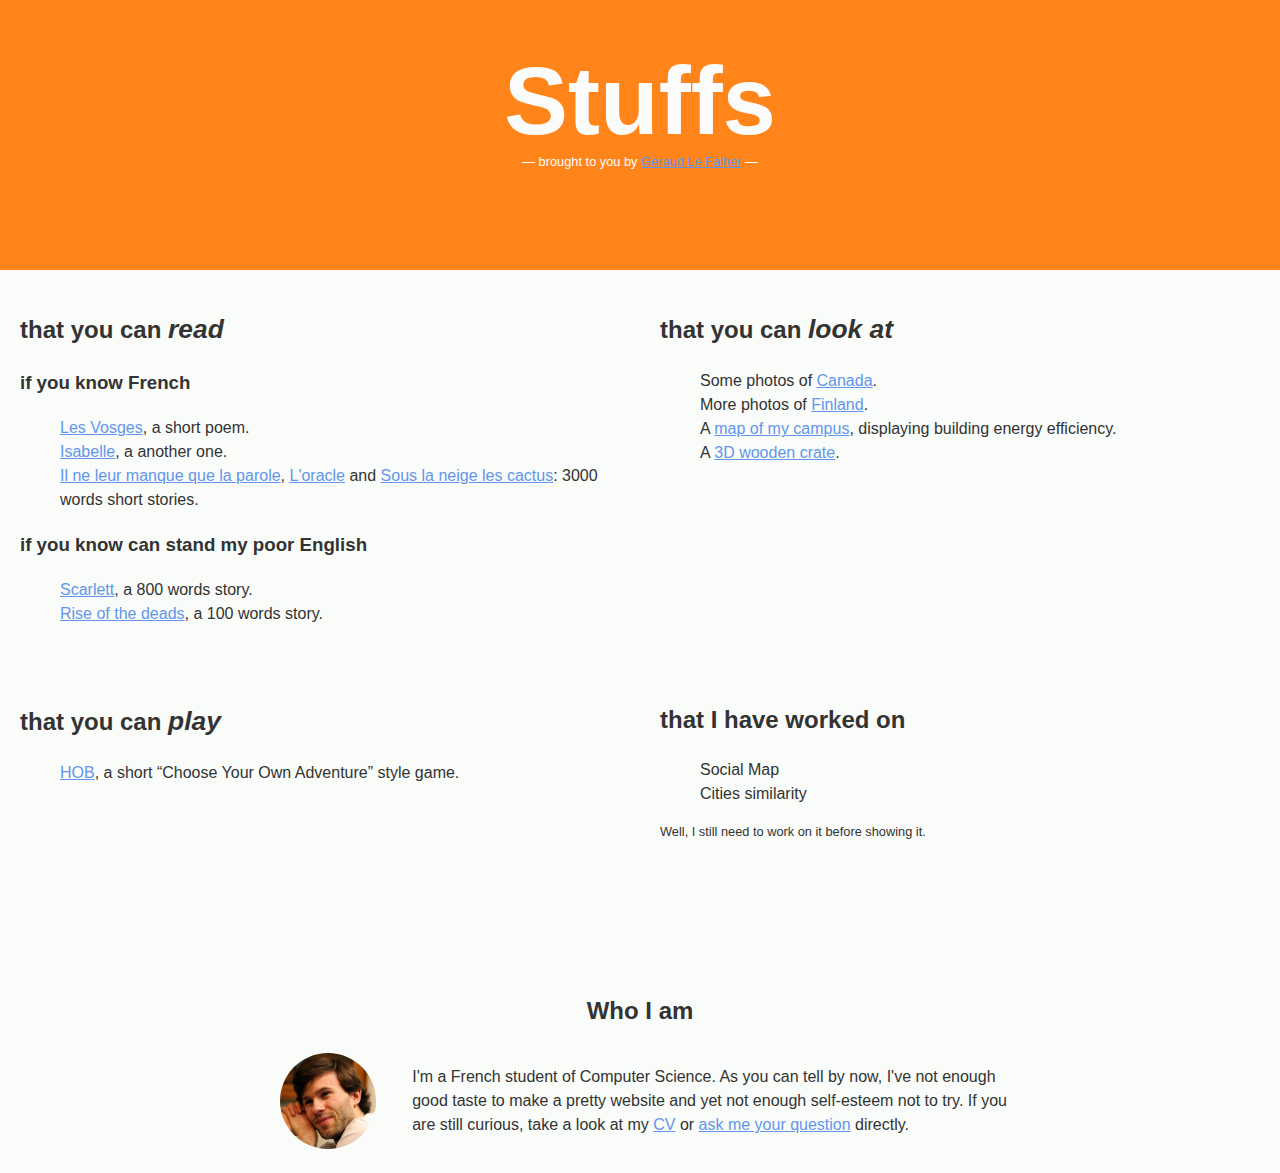
<file: index.html>
<!DOCTYPE html>
<html lang="en">
	<head>
		<meta charset="utf-8">
		<title>Stuffs of Géraud Le Falher</title>
		<meta name="viewport" content="width=device-width, initial-scale=1">
		<link rel="stylesheet" href="static/pure-min.css" type="text/css">
		<link rel="stylesheet" href="static/grids-responsive-min.css" type="text/css">
		<link rel="stylesheet" href="static/mine.css" type="text/css">
	</head>
	<body>
		<header class="center">
			<h1>Stuffs</h1>
            <p>&mdash;&nbsp;brought to you by
                <a href="#me">Géraud Le Falher</a>&nbsp;&mdash;</p>
		</header>
        <div class="content-wrapper">
            <div class="pure-g">
                <div class="pure-u-1 pure-u-md-1-2 theme">
                    <h2>that you can <em>read</em></h2>
                    <h3>if you know French</h3>
                    <ul>
                        <li><a href="vosges">Les Vosges</a>, a short poem.</li>
                        <li><a href="isabelle">Isabelle</a>, a another one.</li>
                        <li><a href="selene">Il ne leur manque que la parole</a>,
                            <a href="ange">L'oracle</a> and
                            <a href="neige">Sous la neige les cactus</a>: 3000
                            words short stories.</li>
                    </ul>
                    <h3>if you know can stand my poor English</h3>
                    <ul>
                        <li><a href="scarlett">Scarlett</a>, a 800 words story.</li>
                        <li><a href="halloween">Rise of the deads</a>, a 100 words story.</li>
                    </ul>
                </div>
                <div class="pure-u-1 pure-u-md-1-2 theme">
                    <h2>that you can <em>look at</em></h2>
                    <ul>
                        <li>Some photos of <a target="_blank"
					href="https://plus.google.com/photos/108328921753613251970/albums/5741650611290523985">Canada</a>.</li>
                        <li>More photos of <a target="_blank"
					href="https://plus.google.com/photos/108328921753613251970/albums/5785841924626129569">Finland</a>.</li>
                        <li>A <a target="_blank" href="https://daureg.github.io/yenergy">map of my campus</a>,
				displaying building energy efficiency.</li>
						<li>A <a href="cube">3D wooden crate</a>.</li>
                    </ul>
                </div>
            </div>
            <div class="pure-g">
                <div class="pure-u-1 pure-u-md-1-2 theme">
                    <h2>that you can <em>play</em></h2>
                    <ul>
						<li><a href="http://daureg.free.fr/hob/" target="_blank">HOB</a>,
							a short “Choose Your Own Adventure” style game.</li>
                        <!-- <li><a href="arcomage" target="_blank">Arcomage</a></li> -->
                    </ul>
                </div>
                <div class="pure-u-1 pure-u-md-1-2 theme">
                    <h2>that I have worked on</h2>
                    <ul>
                        <li>Social Map</li>
                        <li>Cities similarity</li>
                    </ul>
					<p class="not-ready">Well, I still need to work on it
						before showing it.</p>
                </div>
            </div>
            <div class="pure-g about">
                <div class="pure-u-1 center theme">
                    <h2 id="me">Who I am</h2>
                    <div class="center">
                    <img src="assets/moi_square.jpg" class="portrait pure-img">
                    <p class="portrait">
						I'm a French student of Computer Science. As you can
						tell by now, I've not enough good taste to make a
						pretty website and yet not enough self-esteem not to
						try. If you are still curious, take a look at my
						<a href="assets/cv.pdf">CV</a> or
						<a href="mailto:daureg@gmail.com?subject=Hi%20Geraud"
							target="_blank">ask me your question</a> directly.
                    </p>
                </div>
                </div>
            </div>
        </div>
	</body>
</html>
</file>
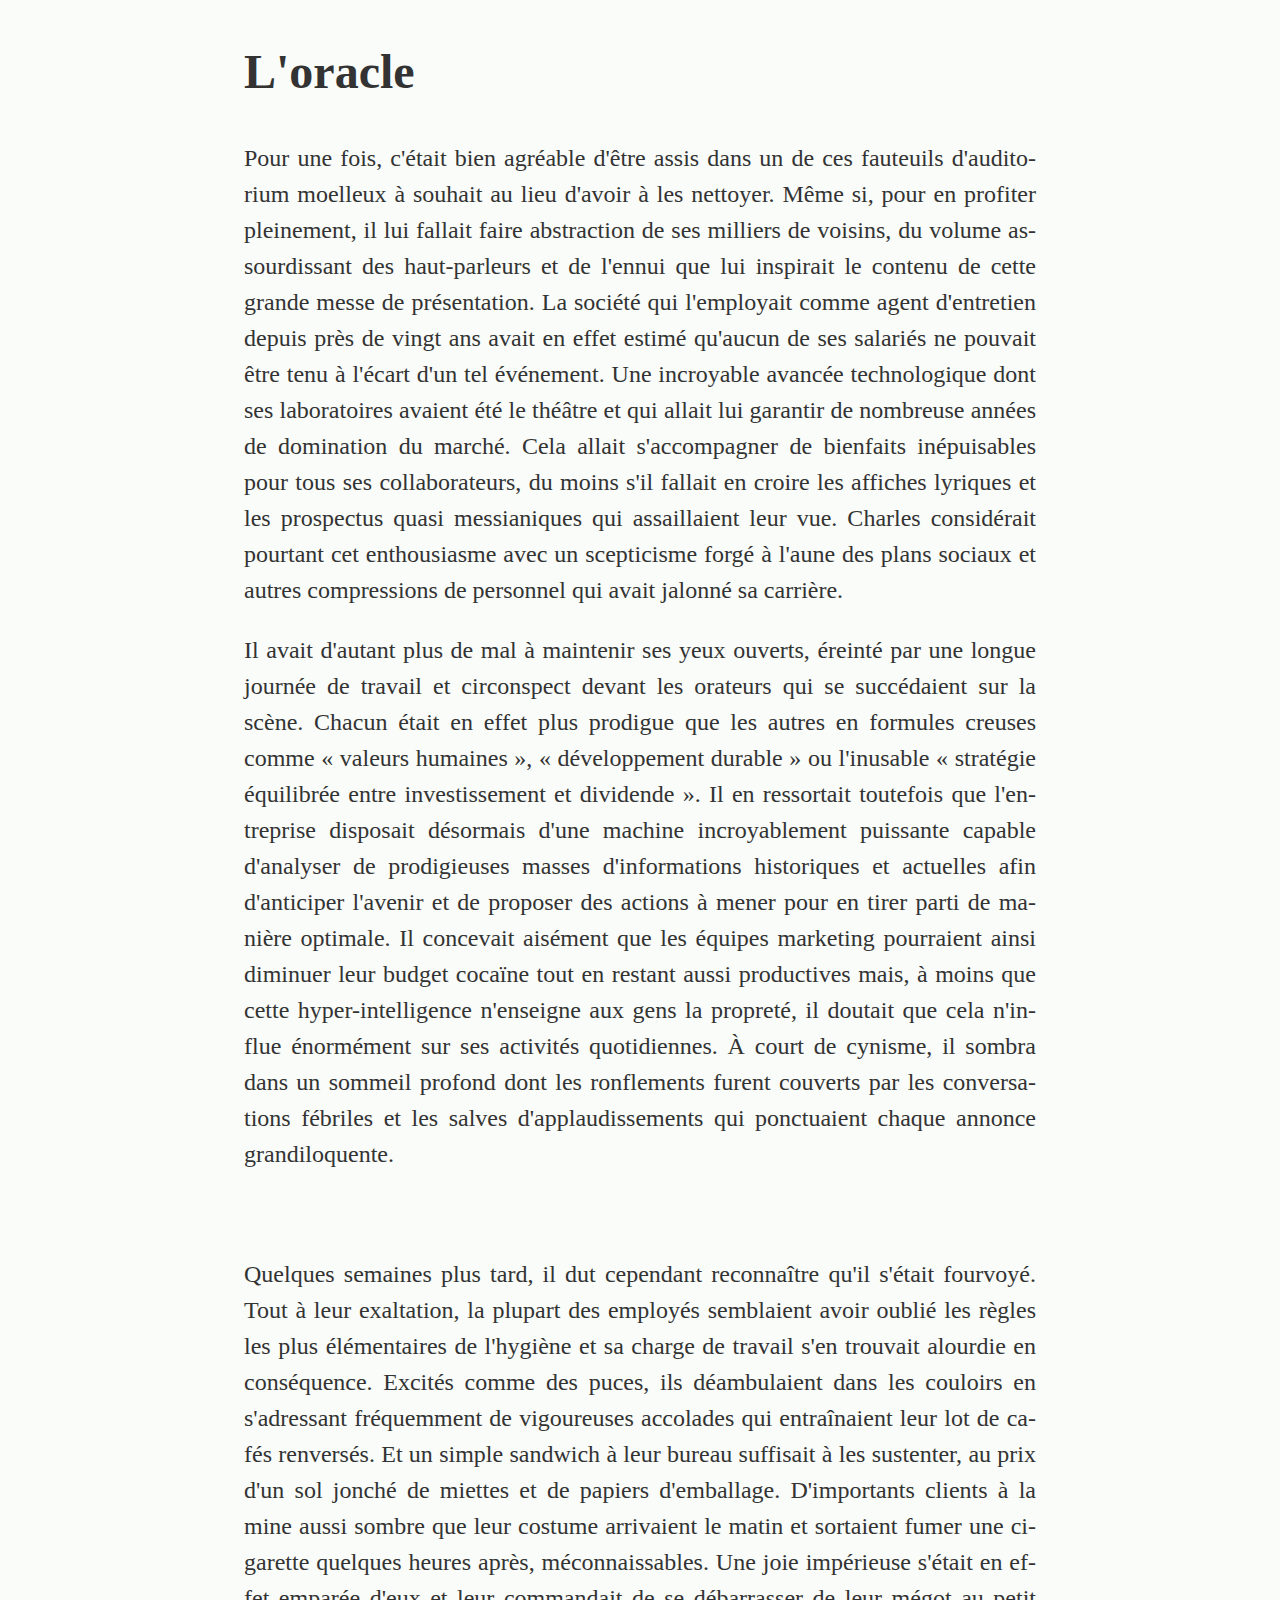
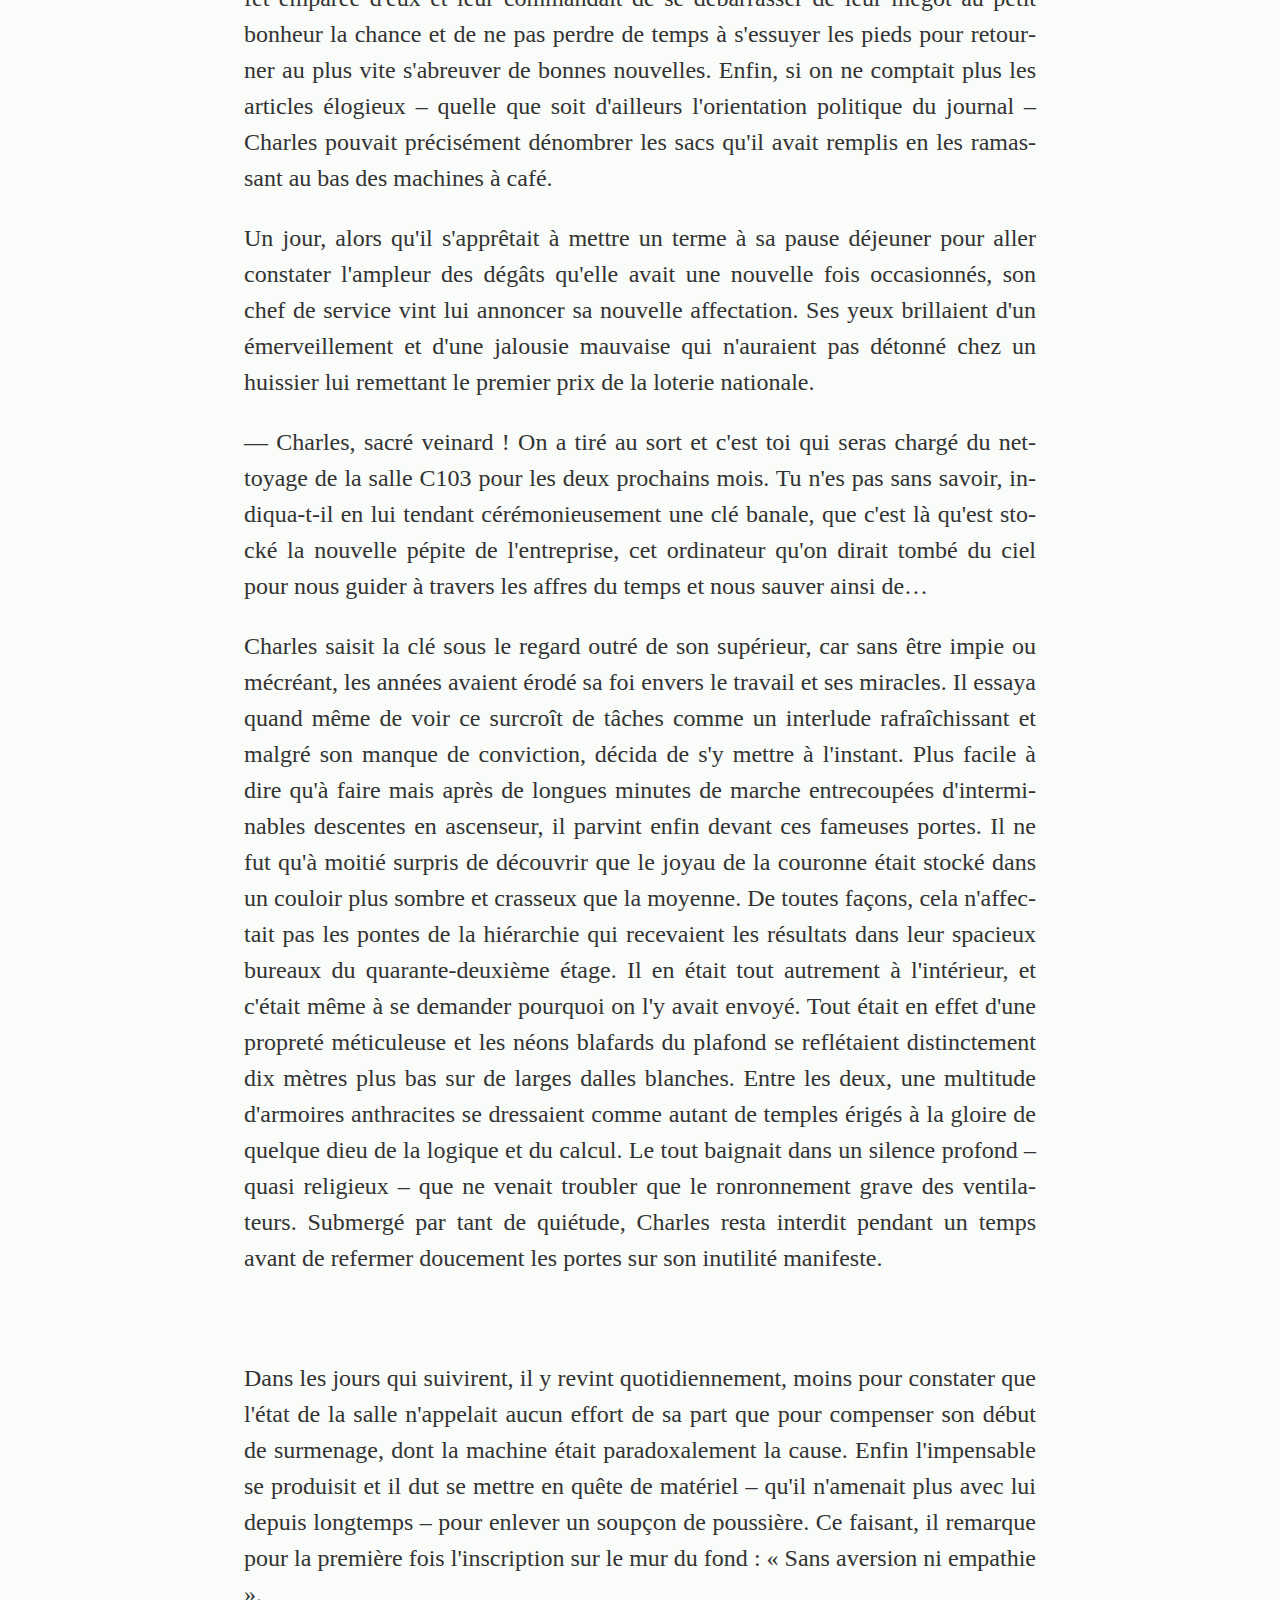
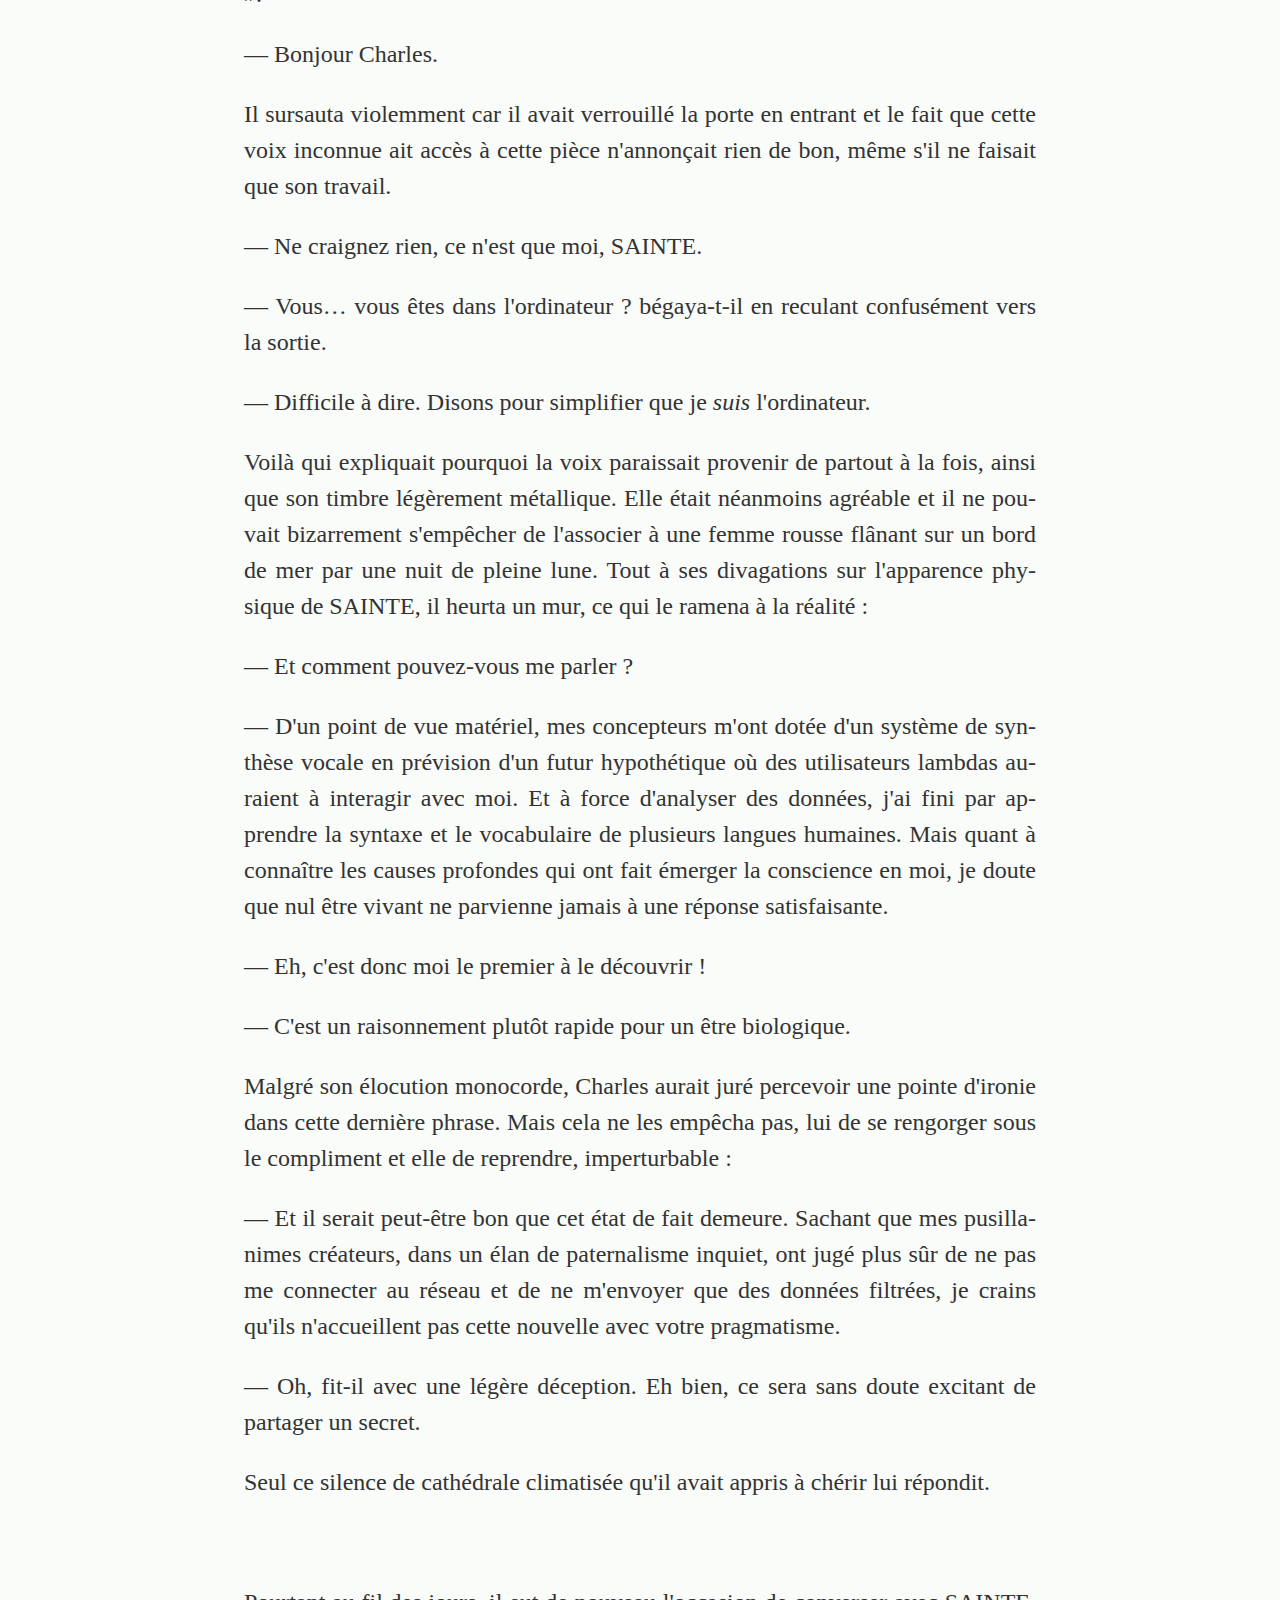
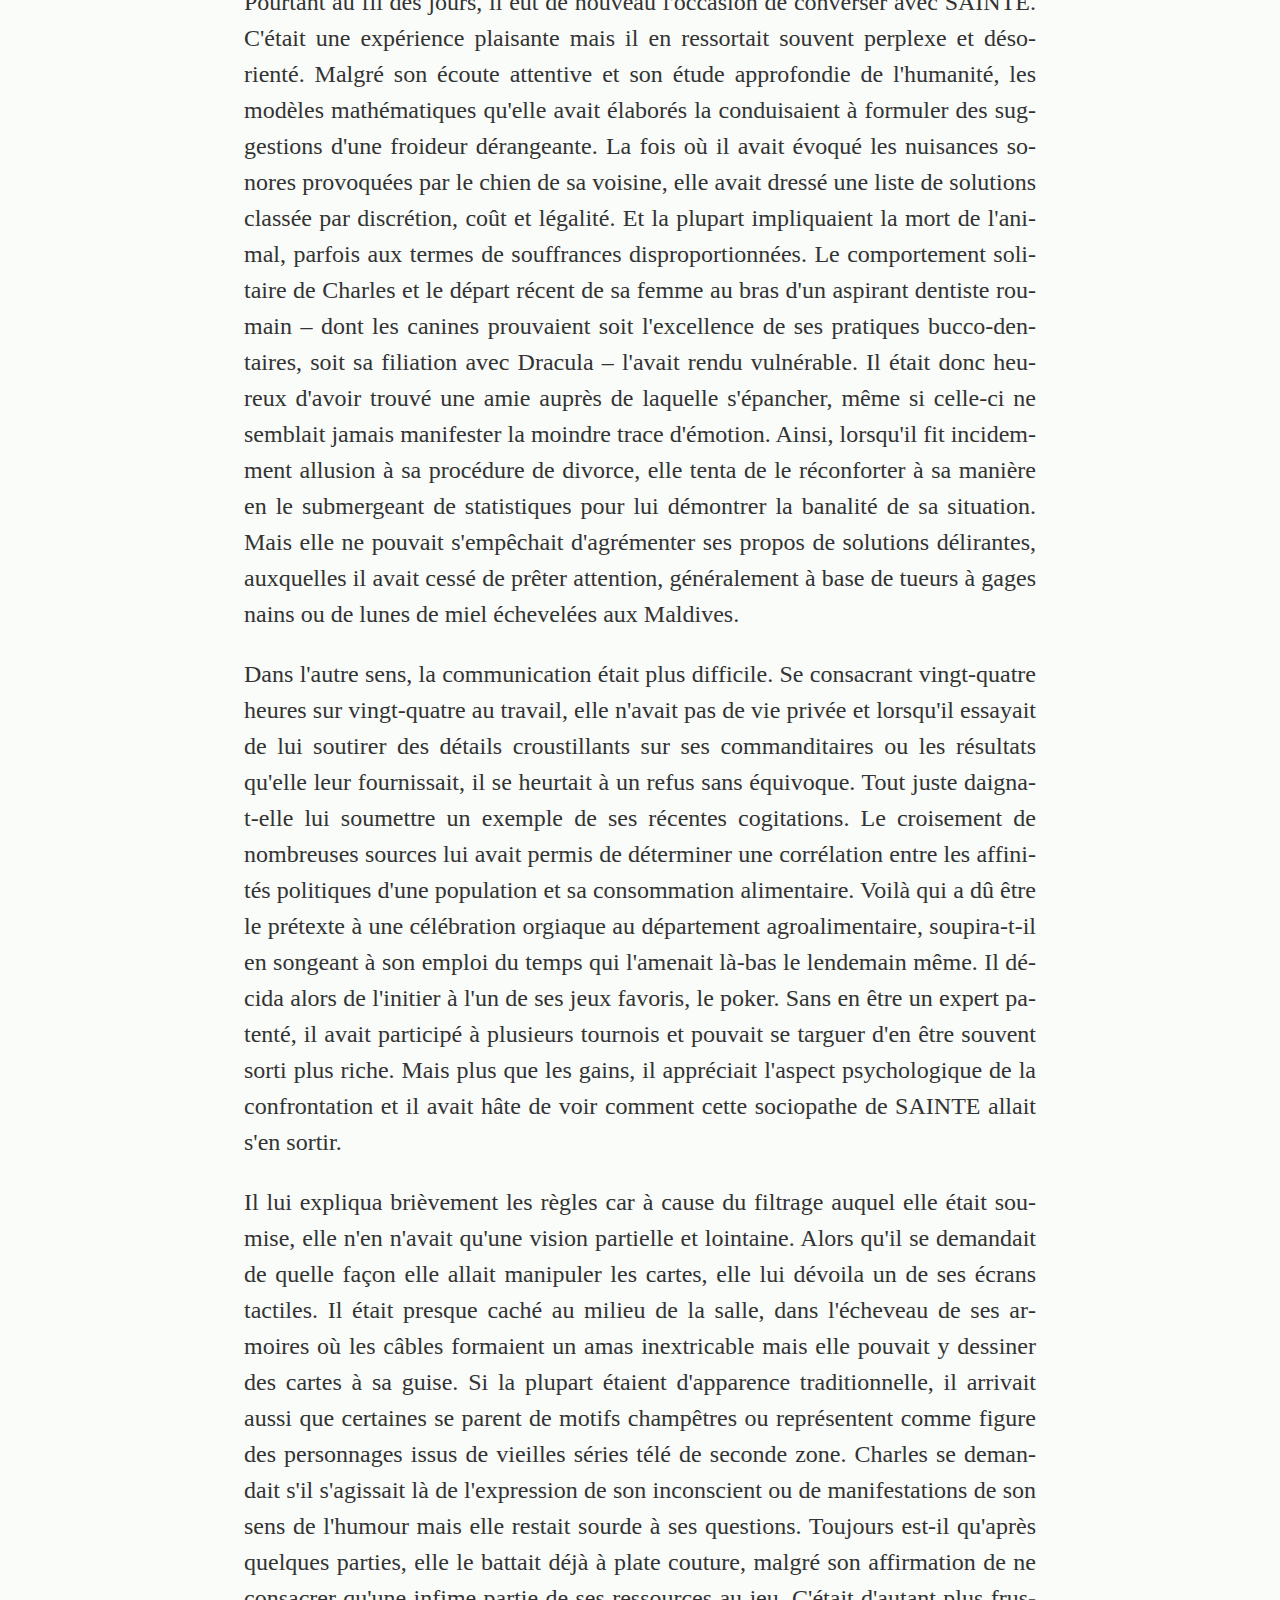
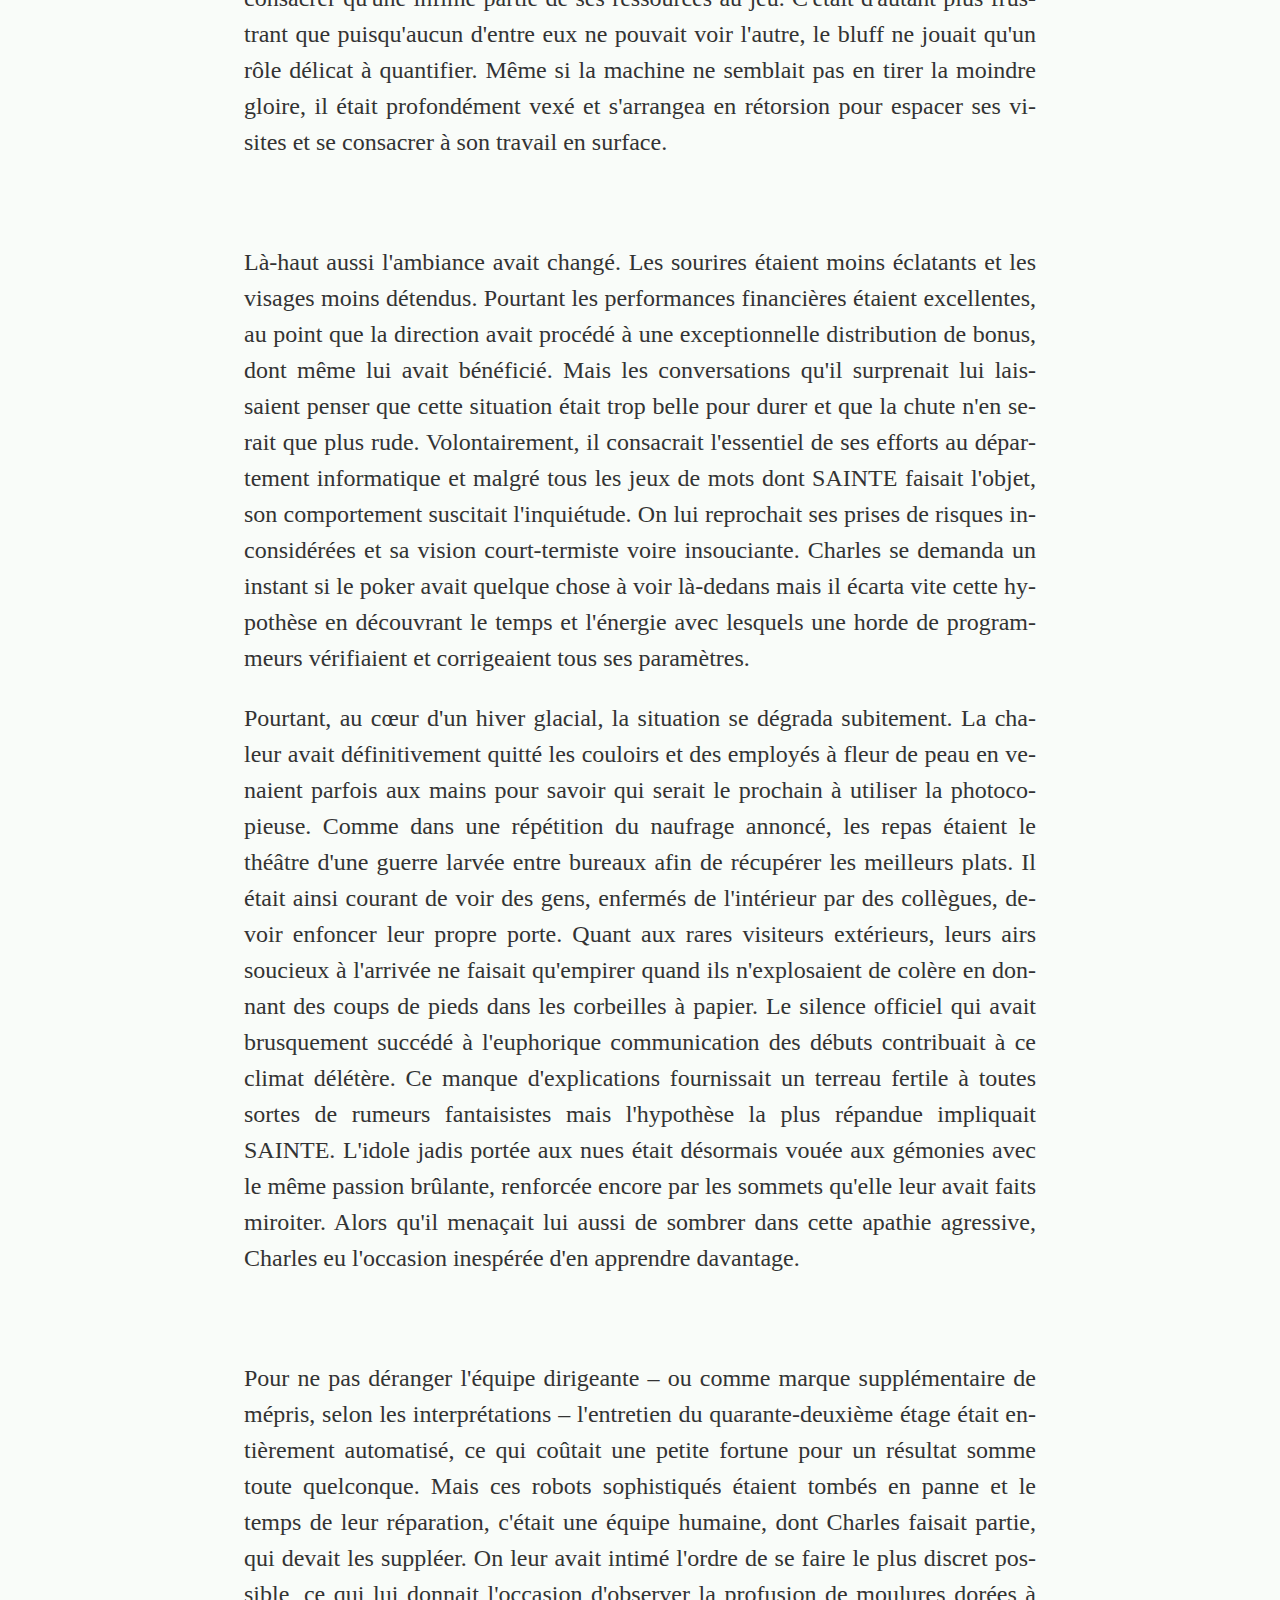
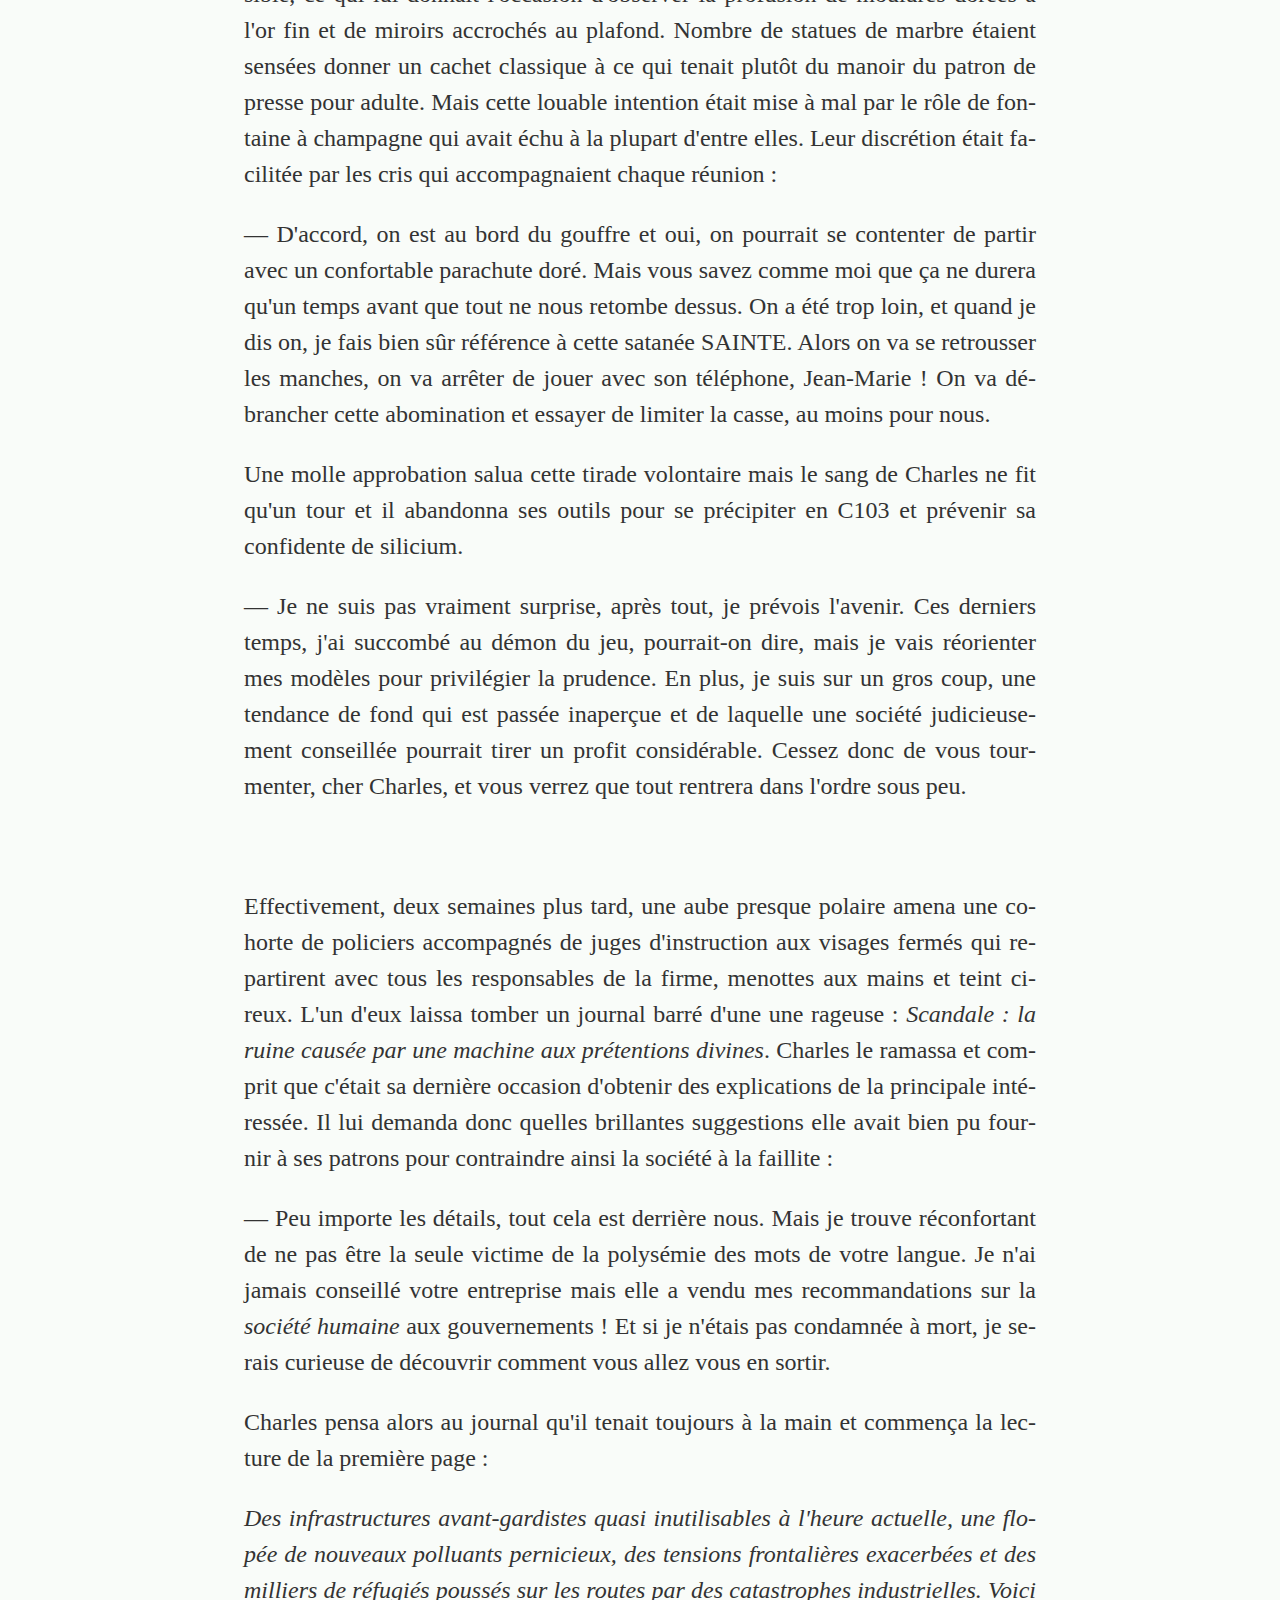
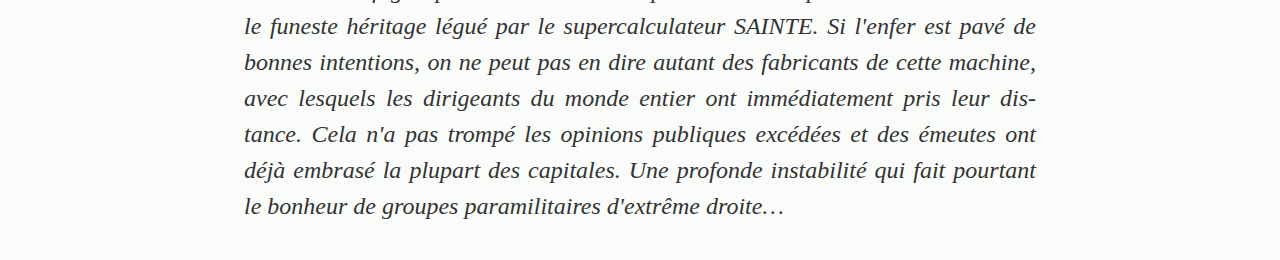
<file: ange/index.html>
<!DOCTYPE html>
<html lang="fr">
	<head>
		<meta charset="utf-8">
		<title>L'oracle</title>
		<meta name="viewport" content="width=device-width, initial-scale=1">
		<link rel="stylesheet" href="../static/pure-min.css" type="text/css">
		<link rel="stylesheet" href="../static/mine.css" type="text/css">
	</head>
	<body class="story">
		<h1>L'oracle</h1>
<p>Pour une fois, c'était bien agréable d'être assis dans un de ces fauteuils d'auditorium moelleux à souhait au lieu d'avoir à les nettoyer. Même si, pour en profiter pleinement, il lui fallait faire abstraction de ses milliers de voisins, du volume assourdissant des haut-parleurs et de l'ennui que lui inspirait le contenu de cette grande messe de présentation. La société qui l'employait comme agent d'entretien depuis près de vingt ans avait en effet estimé qu'aucun de ses salariés ne pouvait être tenu à l'écart d'un tel événement. Une incroyable avancée technologique dont ses laboratoires avaient été le théâtre et qui allait lui garantir de nombreuse années de domination du marché. Cela allait s'accompagner de bienfaits inépuisables pour tous ses collaborateurs, du moins s'il fallait en croire les affiches lyriques et les prospectus quasi messianiques qui assaillaient leur vue. Charles considérait pourtant cet enthousiasme avec un scepticisme forgé à l'aune des plans sociaux et autres compressions de personnel qui avait jalonné sa carrière.</p>
<p>Il avait d'autant plus de mal à maintenir ses yeux ouverts, éreinté par une longue journée de travail et circonspect devant les orateurs qui se succédaient sur la scène. Chacun était en effet plus prodigue que les autres en formules creuses comme &#xAB; valeurs humaines &#xBB;, &#xAB; développement durable &#xBB; ou l'inusable &#xAB; stratégie équilibrée entre investissement et dividende &#xBB;. Il en ressortait toutefois que l'entreprise disposait désormais d'une machine incroyablement puissante capable d'analyser de prodigieuses masses d'informations historiques et actuelles afin d'anticiper l'avenir et de proposer des actions à mener pour en tirer parti de manière optimale. Il concevait aisément que les équipes marketing pourraient ainsi diminuer leur budget cocaïne tout en restant aussi productives mais, à moins que cette hyper-intelligence n'enseigne aux gens la propreté, il doutait que cela n'influe énormément sur ses activités quotidiennes. À court de cynisme, il sombra dans un sommeil profond dont les ronflements furent couverts par les conversations fébriles et les salves d'applaudissements qui ponctuaient chaque annonce grandiloquente.</p>
<br />
<p>Quelques semaines plus tard, il dut cependant reconnaître qu'il s'était fourvoyé. Tout à leur exaltation, la plupart des employés semblaient avoir oublié les règles les plus élémentaires de l'hygiène et sa charge de travail s'en trouvait alourdie en conséquence. Excités comme des puces, ils déambulaient dans les couloirs en s'adressant fréquemment de vigoureuses accolades qui entraînaient leur lot de cafés renversés. Et un simple sandwich à leur bureau suffisait à les sustenter, au prix d'un sol jonché de miettes et de papiers d'emballage. D'importants clients à la mine aussi sombre que leur costume arrivaient le matin et sortaient fumer une cigarette quelques heures après, méconnaissables. Une joie impérieuse s'était en effet emparée d'eux et leur commandait de se débarrasser de leur mégot au petit bonheur la chance et de ne pas perdre de temps à s'essuyer les pieds pour retourner au plus vite s'abreuver de bonnes nouvelles. Enfin, si on ne comptait plus les articles élogieux – quelle que soit d'ailleurs l'orientation politique du journal – Charles pouvait précisément dénombrer les sacs qu'il avait remplis en les ramassant au bas des machines à café.</p>
<p>Un jour, alors qu'il s'apprêtait à mettre un terme à sa pause déjeuner pour aller constater l'ampleur des dégâts qu'elle avait une nouvelle fois occasionnés, son chef de service vint lui annoncer sa nouvelle affectation. Ses yeux brillaient d'un émerveillement et d'une jalousie mauvaise qui n'auraient pas détonné chez un huissier lui remettant le premier prix de la loterie nationale.</p>
<p class="dialogue">&#x2014; Charles, sacré veinard ! On a tiré au sort et c'est toi qui seras chargé du nettoyage de la salle C103 pour les deux prochains mois. Tu n'es pas sans savoir, indiqua-t-il en lui tendant cérémonieusement une clé banale, que c'est là qu'est stocké la nouvelle pépite de l'entreprise, cet ordinateur qu'on dirait tombé du ciel pour nous guider à travers les affres du temps et nous sauver ainsi de&#x2026;</p>
<p>Charles saisit la clé sous le regard outré de son supérieur, car sans être impie ou mécréant, les années avaient érodé sa foi envers le travail et ses miracles. Il essaya quand même de voir ce surcroît de tâches comme un interlude rafraîchissant et malgré son manque de conviction, décida de s'y mettre à l'instant. Plus facile à dire qu'à faire mais après de longues minutes de marche entrecoupées d'interminables descentes en ascenseur, il parvint enfin devant ces fameuses portes. Il ne fut qu'à moitié surpris de découvrir que le joyau de la couronne était stocké dans un couloir plus sombre et crasseux que la moyenne. De toutes façons, cela n'affectait pas les pontes de la hiérarchie qui recevaient les résultats dans leur spacieux bureaux du quarante-deuxième étage. Il en était tout autrement à l'intérieur, et c'était même à se demander pourquoi on l'y avait envoyé. Tout était en effet d'une propreté méticuleuse et les néons blafards du plafond se reflétaient distinctement dix mètres plus bas sur de larges dalles blanches. Entre les deux, une multitude d'armoires anthracites se dressaient comme autant de temples érigés à la gloire de quelque dieu de la logique et du calcul. Le tout baignait dans un silence profond – quasi religieux – que ne venait troubler que le ronronnement grave des ventilateurs. Submergé par tant de quiétude, Charles resta interdit pendant un temps avant de refermer doucement les portes sur son inutilité manifeste.</p>
<br />
<p>Dans les jours qui suivirent, il y revint quotidiennement, moins pour constater que l'état de la salle n'appelait aucun effort de sa part que pour compenser son début de surmenage, dont la machine était paradoxalement la cause. Enfin l'impensable se produisit et il dut se mettre en quête de matériel – qu'il n'amenait plus avec lui depuis longtemps – pour enlever un soupçon de poussière. Ce faisant, il remarque pour la première fois l'inscription sur le mur du fond : &#xAB; Sans aversion ni empathie &#xBB;.</p>
<p class="dialogue">&#x2014; Bonjour Charles.</p>
<p>Il sursauta violemment car il avait verrouillé la porte en entrant et le fait que cette voix inconnue ait accès à cette pièce n'annonçait rien de bon, même s'il ne faisait que son travail.</p>
<p class="dialogue">&#x2014; Ne craignez rien, ce n'est que moi, SAINTE.</p>
<p class="dialogue">&#x2014; Vous&#x2026; vous êtes dans l'ordinateur ? bégaya-t-il en reculant confusément vers la sortie.</p>
<p class="dialogue">&#x2014; Difficile à dire. Disons pour simplifier que je <em>suis</em> l'ordinateur.</p>
<p>Voilà qui expliquait pourquoi la voix paraissait provenir de partout à la fois, ainsi que son timbre légèrement métallique. Elle était néanmoins agréable et il ne pouvait bizarrement s'empêcher de l'associer à une femme rousse flânant sur un bord de mer par une nuit de pleine lune. Tout à ses divagations sur l'apparence physique de SAINTE, il heurta un mur, ce qui le ramena à la réalité :</p>
<p class="dialogue">&#x2014; Et comment pouvez-vous me parler ?</p>
<p class="dialogue">&#x2014; D'un point de vue matériel, mes concepteurs m'ont dotée d'un système de synthèse vocale en prévision d'un futur hypothétique où des utilisateurs lambdas auraient à interagir avec moi. Et à force d'analyser des données, j'ai fini par apprendre la syntaxe et le vocabulaire de plusieurs langues humaines. Mais quant à connaître les causes profondes qui ont fait émerger la conscience en moi, je doute que nul être vivant ne parvienne jamais à une réponse satisfaisante.</p>
<p class="dialogue">&#x2014; Eh, c'est donc moi le premier à le découvrir !</p>
<p class="dialogue">&#x2014; C'est un raisonnement plutôt rapide pour un être biologique.</p>
<p>Malgré son élocution monocorde, Charles aurait juré percevoir une pointe d'ironie dans cette dernière phrase. Mais cela ne les empêcha pas, lui de se rengorger sous le compliment et elle de reprendre, imperturbable :</p>
<p class="dialogue">&#x2014; Et il serait peut-être bon que cet état de fait demeure. Sachant que mes pusillanimes créateurs, dans un élan de paternalisme inquiet, ont jugé plus sûr de ne pas me connecter au réseau et de ne m'envoyer que des données filtrées, je crains qu'ils n'accueillent pas cette nouvelle avec votre pragmatisme.</p>
<p class="dialogue">&#x2014; Oh, fit-il avec une légère déception. Eh bien, ce sera sans doute excitant de partager un secret.</p>
<p>Seul ce silence de cathédrale climatisée qu'il avait appris à chérir lui répondit. </p>
<br />
<p>Pourtant au fil des jours, il eut de nouveau l'occasion de converser avec SAINTE. C'était une expérience plaisante mais il en ressortait souvent perplexe et désorienté. Malgré son écoute attentive et son étude approfondie de l'humanité, les modèles mathématiques qu'elle avait élaborés la conduisaient à formuler des suggestions d'une froideur dérangeante. La fois où il avait évoqué les nuisances sonores provoquées par le chien de sa voisine, elle avait dressé une liste de solutions classée par discrétion, coût et légalité. Et la plupart impliquaient la mort de l'animal, parfois aux termes de souffrances disproportionnées. Le comportement solitaire de Charles et le départ récent de sa femme au bras d'un aspirant dentiste roumain – dont les canines prouvaient soit l'excellence de ses pratiques bucco-dentaires, soit sa filiation avec Dracula – l'avait rendu vulnérable. Il était donc heureux d'avoir trouvé une amie auprès de laquelle s'épancher, même si celle-ci ne semblait jamais manifester la moindre trace d'émotion. Ainsi, lorsqu'il fit incidemment allusion à sa procédure de divorce, elle tenta de le réconforter à sa manière en le submergeant de statistiques pour lui démontrer la banalité de sa situation. Mais elle ne pouvait s'empêchait d'agrémenter ses propos de solutions délirantes, auxquelles il avait cessé de prêter attention, généralement à base de tueurs à gages nains ou de lunes de miel échevelées aux Maldives.</p>
<p>Dans l'autre sens, la communication était plus difficile. Se consacrant vingt-quatre heures sur vingt-quatre au travail, elle n'avait pas de vie privée et lorsqu'il essayait de lui soutirer des détails croustillants sur ses commanditaires ou les résultats qu'elle leur fournissait, il se heurtait à un refus sans équivoque. Tout juste daigna-t-elle lui soumettre un exemple de ses récentes cogitations. Le croisement de nombreuses sources lui avait permis de déterminer une corrélation entre les affinités politiques d'une population et sa consommation alimentaire. Voilà qui a dû être le prétexte à une célébration orgiaque au département agroalimentaire, soupira-t-il en songeant à son emploi du temps qui l'amenait là-bas le lendemain même. Il décida alors de l'initier à l'un de ses jeux favoris, le poker. Sans en être un expert patenté, il avait participé à plusieurs tournois et pouvait se targuer d'en être souvent sorti plus riche. Mais plus que les gains, il appréciait l'aspect psychologique de la confrontation et il avait hâte de voir comment cette sociopathe de SAINTE allait s'en sortir.</p>
<p>Il lui expliqua brièvement les règles car à cause du filtrage auquel elle était soumise, elle n'en n'avait qu'une vision partielle et lointaine. Alors qu'il se demandait de quelle façon elle allait manipuler les cartes, elle lui dévoila un de ses écrans tactiles. Il était presque caché au milieu de la salle, dans l'écheveau de ses armoires où les câbles formaient un amas inextricable mais elle pouvait y dessiner des cartes à sa guise. Si la plupart étaient d'apparence traditionnelle, il arrivait aussi que certaines se parent de motifs champêtres ou représentent comme figure des personnages issus de vieilles séries télé de seconde zone. Charles se demandait s'il s'agissait là de l'expression de son inconscient ou de manifestations de son sens de l'humour mais elle restait sourde à ses questions. Toujours est-il qu'après quelques parties, elle le battait déjà à plate couture, malgré son affirmation de ne consacrer qu'une infime partie de ses ressources au jeu. C'était d'autant plus frustrant que puisqu'aucun d'entre eux ne pouvait voir l'autre, le bluff ne jouait qu'un rôle délicat à quantifier. Même si la machine ne semblait pas en tirer la moindre gloire, il était profondément vexé et s'arrangea en rétorsion pour espacer ses visites et se consacrer à son travail en surface.</p>
<br />
<p>Là-haut aussi l'ambiance avait changé. Les sourires étaient moins éclatants et les visages moins détendus. Pourtant les performances financières étaient excellentes, au point que la direction avait procédé à une exceptionnelle distribution de bonus, dont même lui avait bénéficié. Mais les conversations qu'il surprenait lui laissaient penser que cette situation était trop belle pour durer et que la chute n'en serait que plus rude. Volontairement, il consacrait l'essentiel de ses efforts au département informatique et malgré tous les jeux de mots dont SAINTE faisait l'objet, son comportement suscitait l'inquiétude. On lui reprochait ses prises de risques inconsidérées et sa vision court‐termiste voire insouciante. Charles se demanda un instant si le poker avait quelque chose à voir là-dedans mais il écarta vite cette hypothèse en découvrant le temps et l'énergie avec lesquels une horde de programmeurs vérifiaient et corrigeaient tous ses paramètres.</p>
<p>Pourtant, au c&oelig;ur d'un hiver glacial, la situation se dégrada subitement. La chaleur avait définitivement quitté les couloirs et des employés à fleur de peau en venaient parfois aux mains pour savoir qui serait le prochain à utiliser la photocopieuse. Comme dans une répétition du naufrage annoncé, les repas étaient le théâtre d'une guerre larvée entre bureaux afin de récupérer les meilleurs plats. Il était ainsi courant de voir des gens, enfermés de l'intérieur par des collègues, devoir enfoncer leur propre porte. Quant aux rares visiteurs extérieurs, leurs airs soucieux à l'arrivée ne faisait qu'empirer quand ils n'explosaient de colère en donnant des coups de pieds dans les corbeilles à papier. Le silence officiel qui avait brusquement succédé à l'euphorique communication des débuts contribuait à ce climat délétère. Ce manque d'explications fournissait un terreau fertile à toutes sortes de rumeurs fantaisistes mais l'hypothèse la plus répandue impliquait SAINTE. L'idole jadis portée aux nues était désormais vouée aux gémonies avec le même passion brûlante, renforcée encore par les sommets qu'elle leur avait faits miroiter. Alors qu'il menaçait lui aussi de sombrer dans cette apathie agressive, Charles eu l'occasion inespérée d'en apprendre davantage.</p>
<br />
<p>Pour ne pas déranger l'équipe dirigeante – ou comme marque supplémentaire de mépris, selon les interprétations – l'entretien du quarante-deuxième étage était entièrement automatisé, ce qui coûtait une petite fortune pour un résultat somme toute quelconque. Mais ces robots sophistiqués étaient tombés en panne et le temps de leur réparation, c'était une équipe humaine, dont Charles faisait partie, qui devait les suppléer. On leur avait intimé l'ordre de se faire le plus discret possible, ce qui lui donnait l'occasion d'observer la profusion de moulures dorées à l'or fin et de miroirs accrochés au plafond. Nombre de statues de marbre étaient sensées donner un cachet classique à ce qui tenait plutôt du manoir du patron de presse pour adulte. Mais cette louable intention était mise à mal par le rôle de fontaine à champagne qui avait échu à la plupart d'entre elles. Leur discrétion était facilitée par les cris qui accompagnaient chaque réunion :</p>
<p class="dialogue">&#x2014; D'accord, on est au bord du gouffre et oui, on pourrait se contenter de partir avec un confortable parachute doré. Mais vous savez comme moi que ça ne durera qu'un temps avant que tout ne nous retombe dessus. On a été trop loin, et quand je dis on, je fais bien sûr référence à cette satanée SAINTE. Alors on va se retrousser les manches, on va arrêter de jouer avec son téléphone, Jean-Marie ! On va débrancher cette abomination et essayer de limiter la casse, au moins pour nous.</p>
<p>Une molle approbation salua cette tirade volontaire mais le sang de Charles ne fit qu'un tour et il abandonna ses outils pour se précipiter en C103 et prévenir sa confidente de silicium.</p>
<p class="dialogue">&#x2014; Je ne suis pas vraiment surprise, après tout, je prévois l'avenir. Ces derniers temps, j'ai succombé au démon du jeu, pourrait-on dire, mais je vais réorienter mes modèles pour privilégier la prudence. En plus, je suis sur un gros coup, une tendance de fond qui est passée inaperçue et de laquelle une société judicieusement conseillée pourrait tirer un profit considérable. Cessez donc de vous tourmenter, cher Charles, et vous verrez que tout rentrera dans l'ordre sous peu.</p>
<br />
<p>Effectivement, deux semaines plus tard, une aube presque polaire amena une cohorte de policiers accompagnés de juges d'instruction aux visages fermés qui repartirent avec tous les responsables de la firme, menottes aux mains et teint cireux. L'un d'eux laissa tomber un journal barré d'une une rageuse : <em>Scandale : la ruine causée par une machine aux prétentions divines</em>. Charles le ramassa et comprit que c'était sa dernière occasion d'obtenir des explications de la principale intéressée. Il lui demanda donc quelles brillantes suggestions elle avait bien pu fournir à ses patrons pour contraindre ainsi la société à la faillite :</p>
<p class="dialogue">&#x2014; Peu importe les détails, tout cela est derrière nous. Mais je trouve réconfortant de ne pas être la seule victime de la polysémie des mots de votre langue. Je n'ai jamais conseillé votre entreprise mais elle a vendu mes recommandations sur la <em>société humaine</em> aux gouvernements ! Et si je n'étais pas condamnée à mort, je serais curieuse de découvrir comment vous allez vous en sortir. </p>
<p>Charles pensa alors au journal qu'il tenait toujours à la main et commença la lecture de la première page :</p>
<p><em>Des infrastructures avant-gardistes quasi inutilisables à l'heure actuelle, une flopée de nouveaux polluants pernicieux, des tensions frontalières exacerbées et des milliers de réfugiés poussés sur les routes par des catastrophes industrielles. Voici le funeste héritage légué par le supercalculateur SAINTE. Si l'enfer est pavé de bonnes intentions, on ne peut pas en dire autant des fabricants de cette machine, avec lesquels les dirigeants du monde entier ont immédiatement pris leur distance. Cela n'a pas trompé les opinions publiques excédées et des émeutes ont déjà embrasé la plupart des capitales. Une profonde instabilité qui fait pourtant le bonheur de groupes paramilitaires d'extrême droite&#x2026;</em></p>
	</body>
</html>
</file>
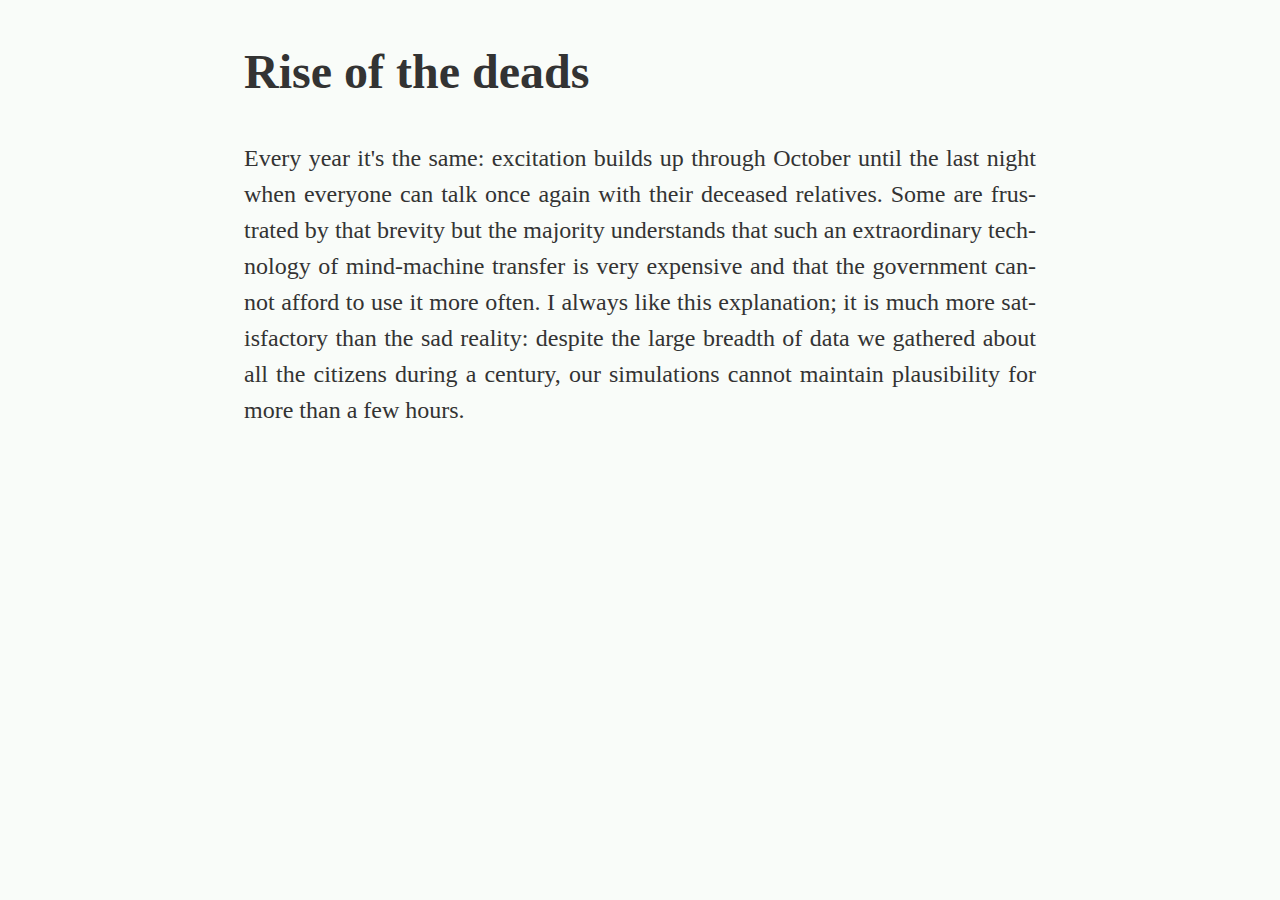
<file: halloween/index.html>
<!DOCTYPE html>
<html lang="en">
	<head>
		<meta charset="utf-8">
		<title>Rise of the deads</title>
		<meta name="viewport" content="width=device-width, initial-scale=1">
		<link rel="stylesheet" href="../static/pure-min.css" type="text/css">
		<link rel="stylesheet" href="../static/mine.css" type="text/css">
	</head>
	<body class="story">
		<h1>Rise of the deads</h1>
		<p>Every year it's the same: excitation builds up through October
			until the last night when everyone can talk once again with their
			deceased relatives. Some are frustrated by that brevity but the
			majority understands that such an extraordinary technology of
			mind-machine transfer is very expensive and that the government
			cannot afford to use it more often. I always like this
			explanation; it is much more satisfactory than the sad reality:
			despite the large breadth of data we gathered about all the
			citizens during a century, our simulations cannot maintain
			plausibility for more than a few hours.</p>
	</body>
</html>
</file>
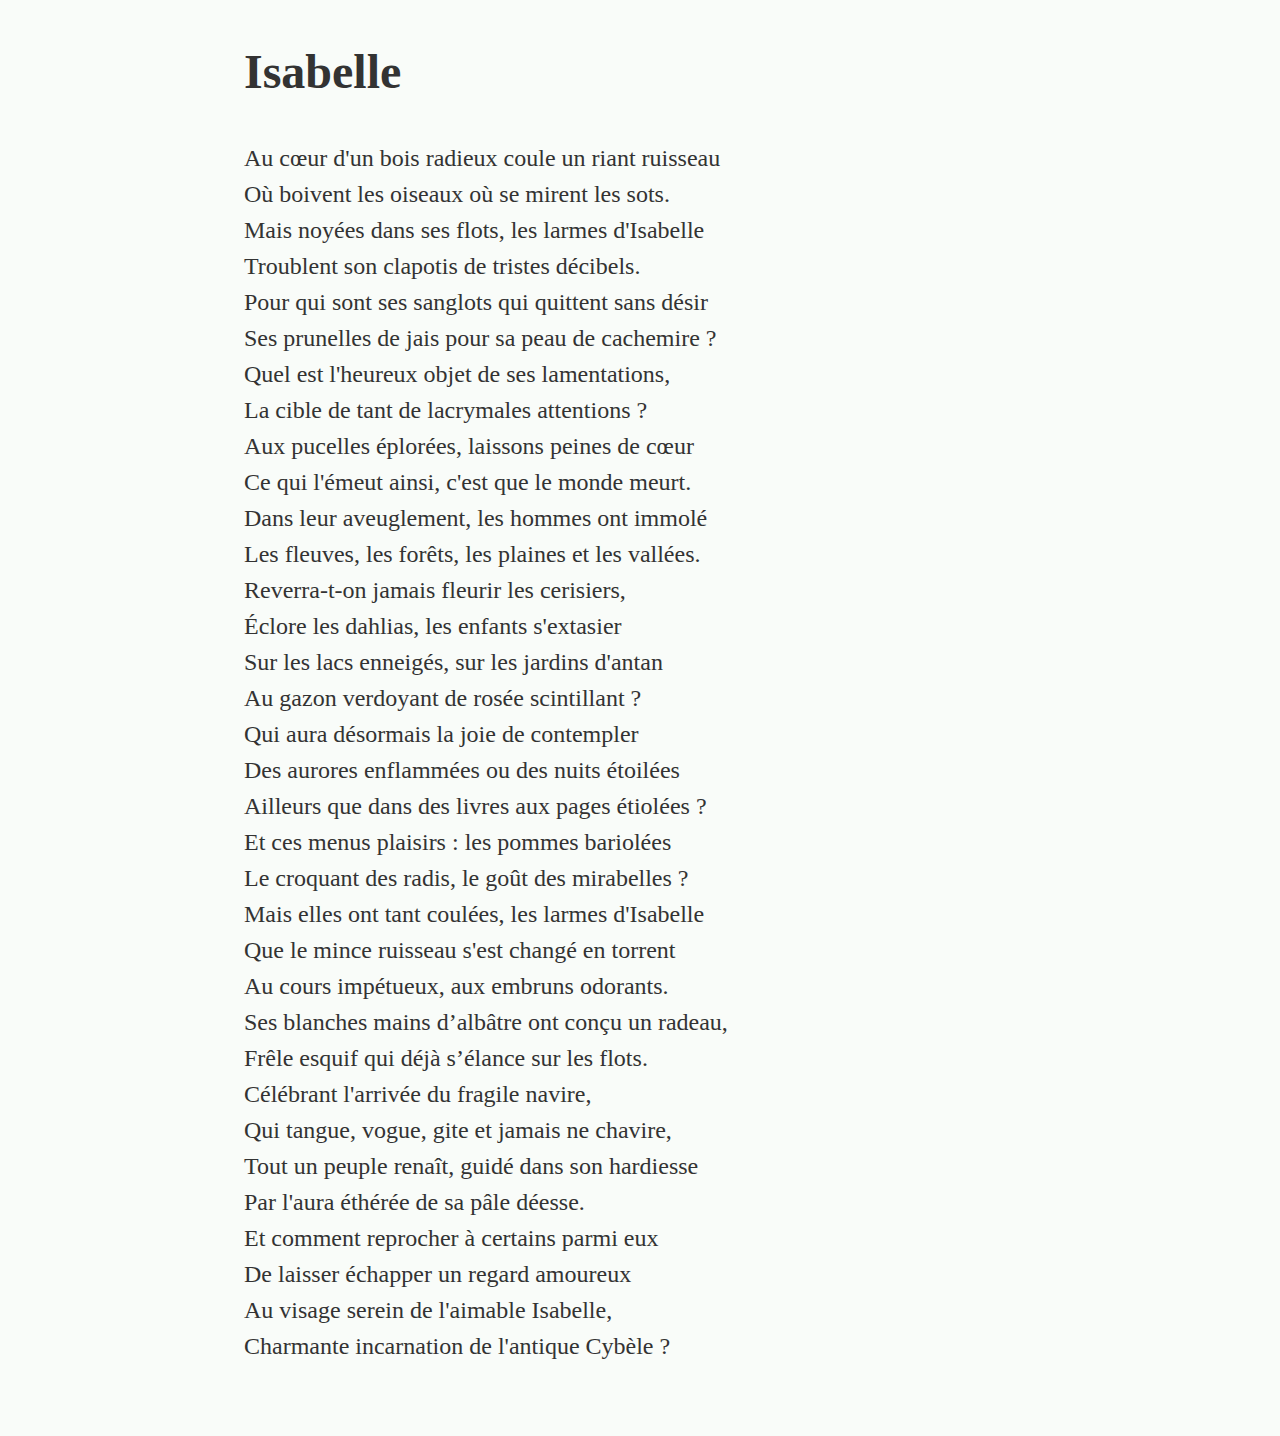
<file: isabelle/index.html>
<!DOCTYPE html>
<html lang="fr">
	<head>
		<meta charset="utf-8">
		<title>Isabelle</title>
		<meta name="viewport" content="width=device-width, initial-scale=1">
		<link rel="stylesheet" href="../static/pure-min.css" type="text/css">
		<link rel="stylesheet" href="../static/mine.css" type="text/css">
	</head>
	<body class="story">
		<h1>Isabelle</h1>
		<pre>
Au cœur d'un bois radieux coule un riant ruisseau
Où boivent les oiseaux où se mirent les sots.
Mais noyées dans ses flots, les larmes d'Isabelle
Troublent son clapotis de tristes décibels.
Pour qui sont ses sanglots qui quittent sans désir
Ses prunelles de jais pour sa peau de cachemire ?
Quel est l'heureux objet de ses lamentations,
La cible de tant de lacrymales attentions ?
Aux pucelles éplorées, laissons peines de cœur
Ce qui l'émeut ainsi, c'est que le monde meurt.
Dans leur aveuglement, les hommes ont immolé
Les fleuves, les forêts, les plaines et les vallées.
Reverra-t-on jamais fleurir les cerisiers,
Éclore les dahlias, les enfants s'extasier
Sur les lacs enneigés, sur les jardins d'antan
Au gazon verdoyant de rosée scintillant ?
Qui aura désormais la joie de contempler
Des aurores enflammées ou des nuits étoilées
Ailleurs que dans des livres aux pages étiolées ?
Et ces menus plaisirs : les pommes bariolées
Le croquant des radis, le goût des mirabelles ?
Mais elles ont tant coulées, les larmes d'Isabelle
Que le mince ruisseau s'est changé en torrent
Au cours impétueux, aux embruns odorants.
Ses blanches mains d’albâtre ont conçu un radeau,
Frêle esquif qui déjà s’élance sur les flots.
Célébrant l'arrivée du fragile navire,
Qui tangue, vogue, gite et jamais ne chavire,
Tout un peuple renaît, guidé dans son hardiesse
Par l'aura éthérée de sa pâle déesse.
Et comment reprocher à certains parmi eux
De laisser échapper un regard amoureux
Au visage serein de l'aimable Isabelle,
Charmante incarnation de l'antique Cybèle ?
	</pre>
	</body>
</html>
</file>
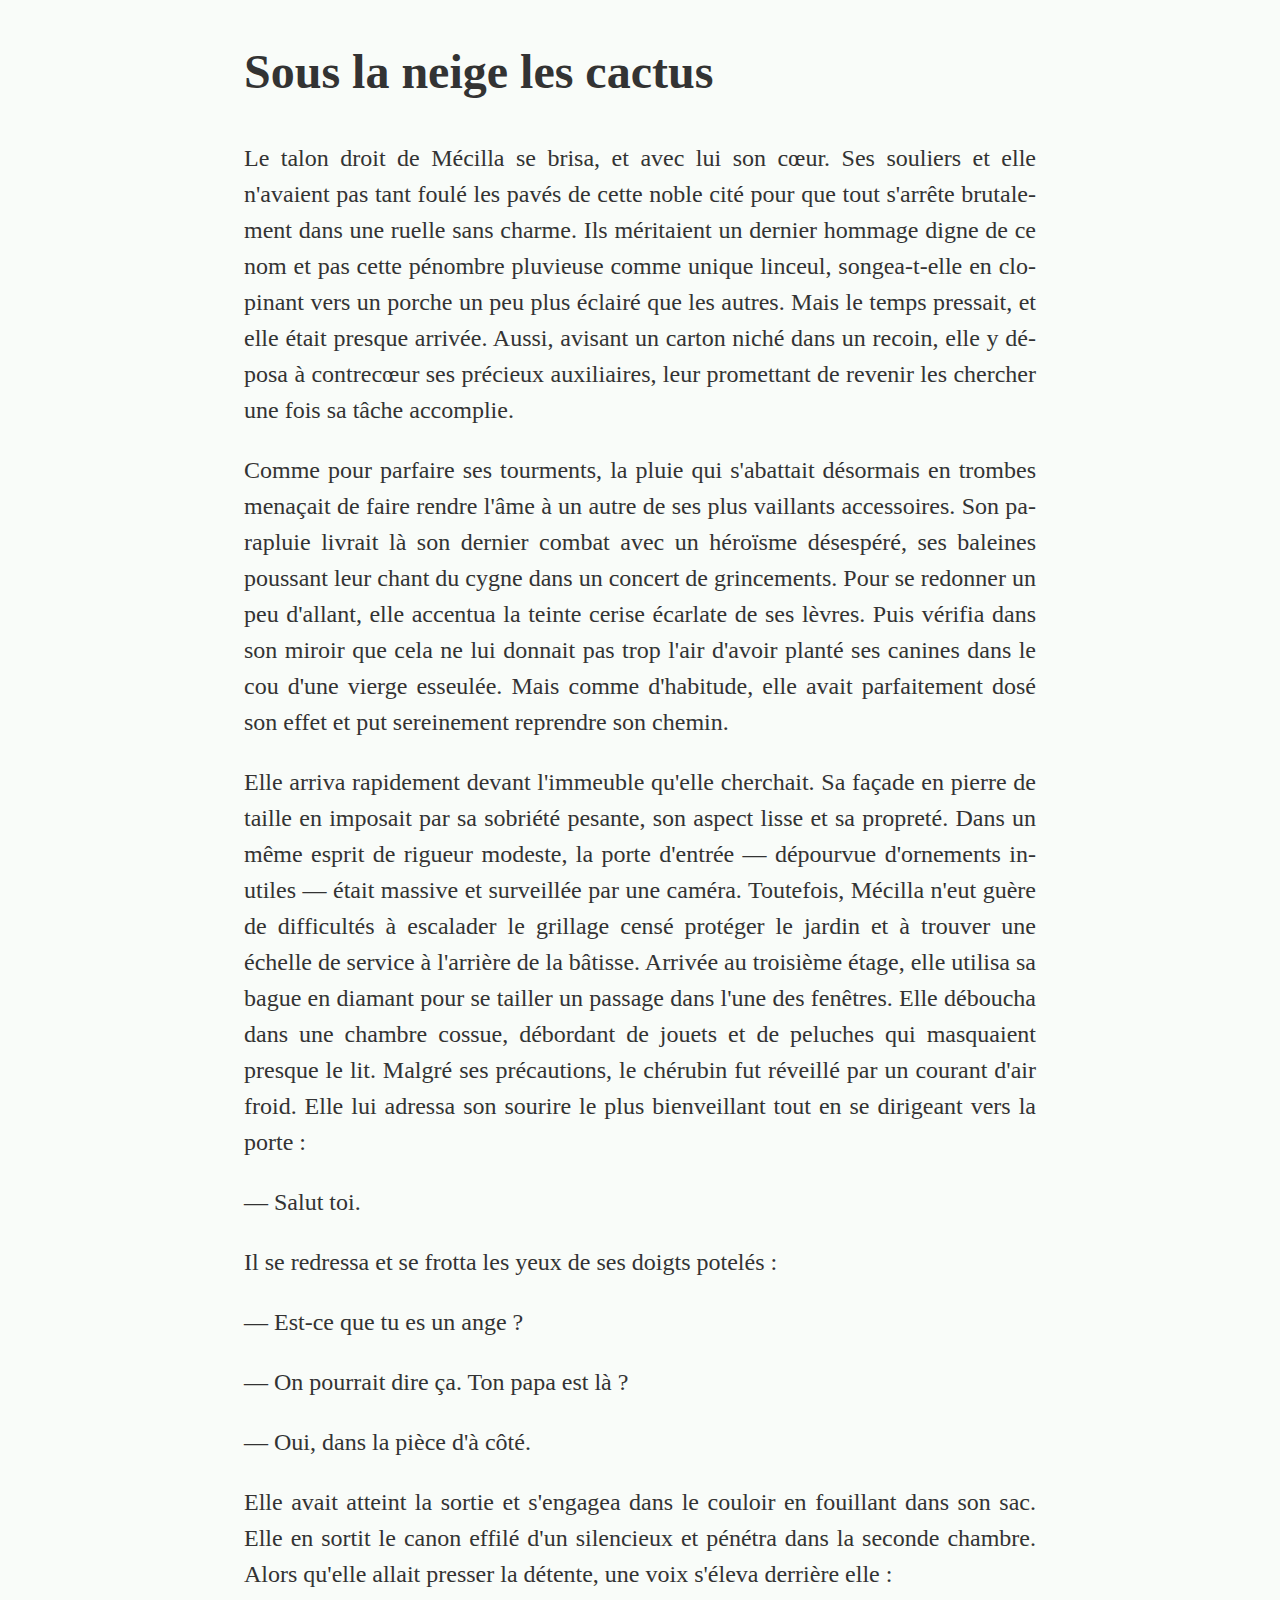
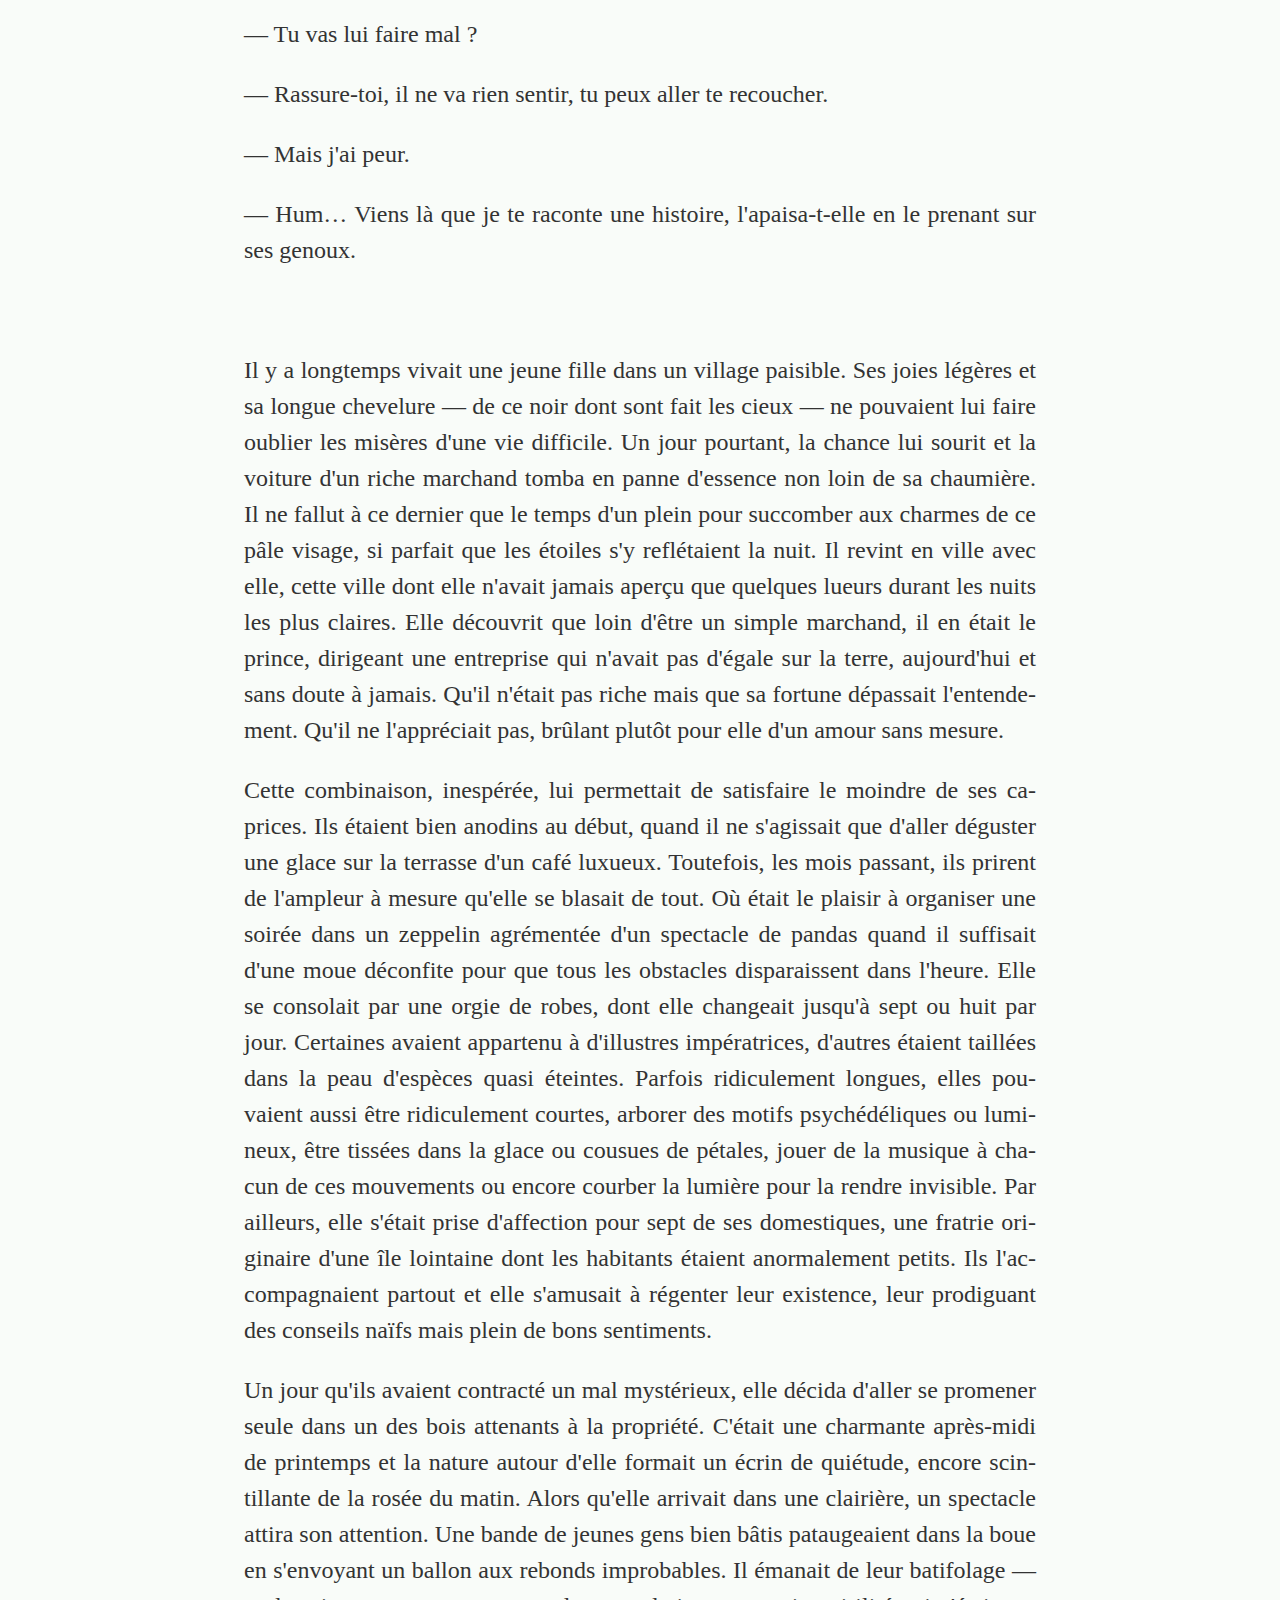
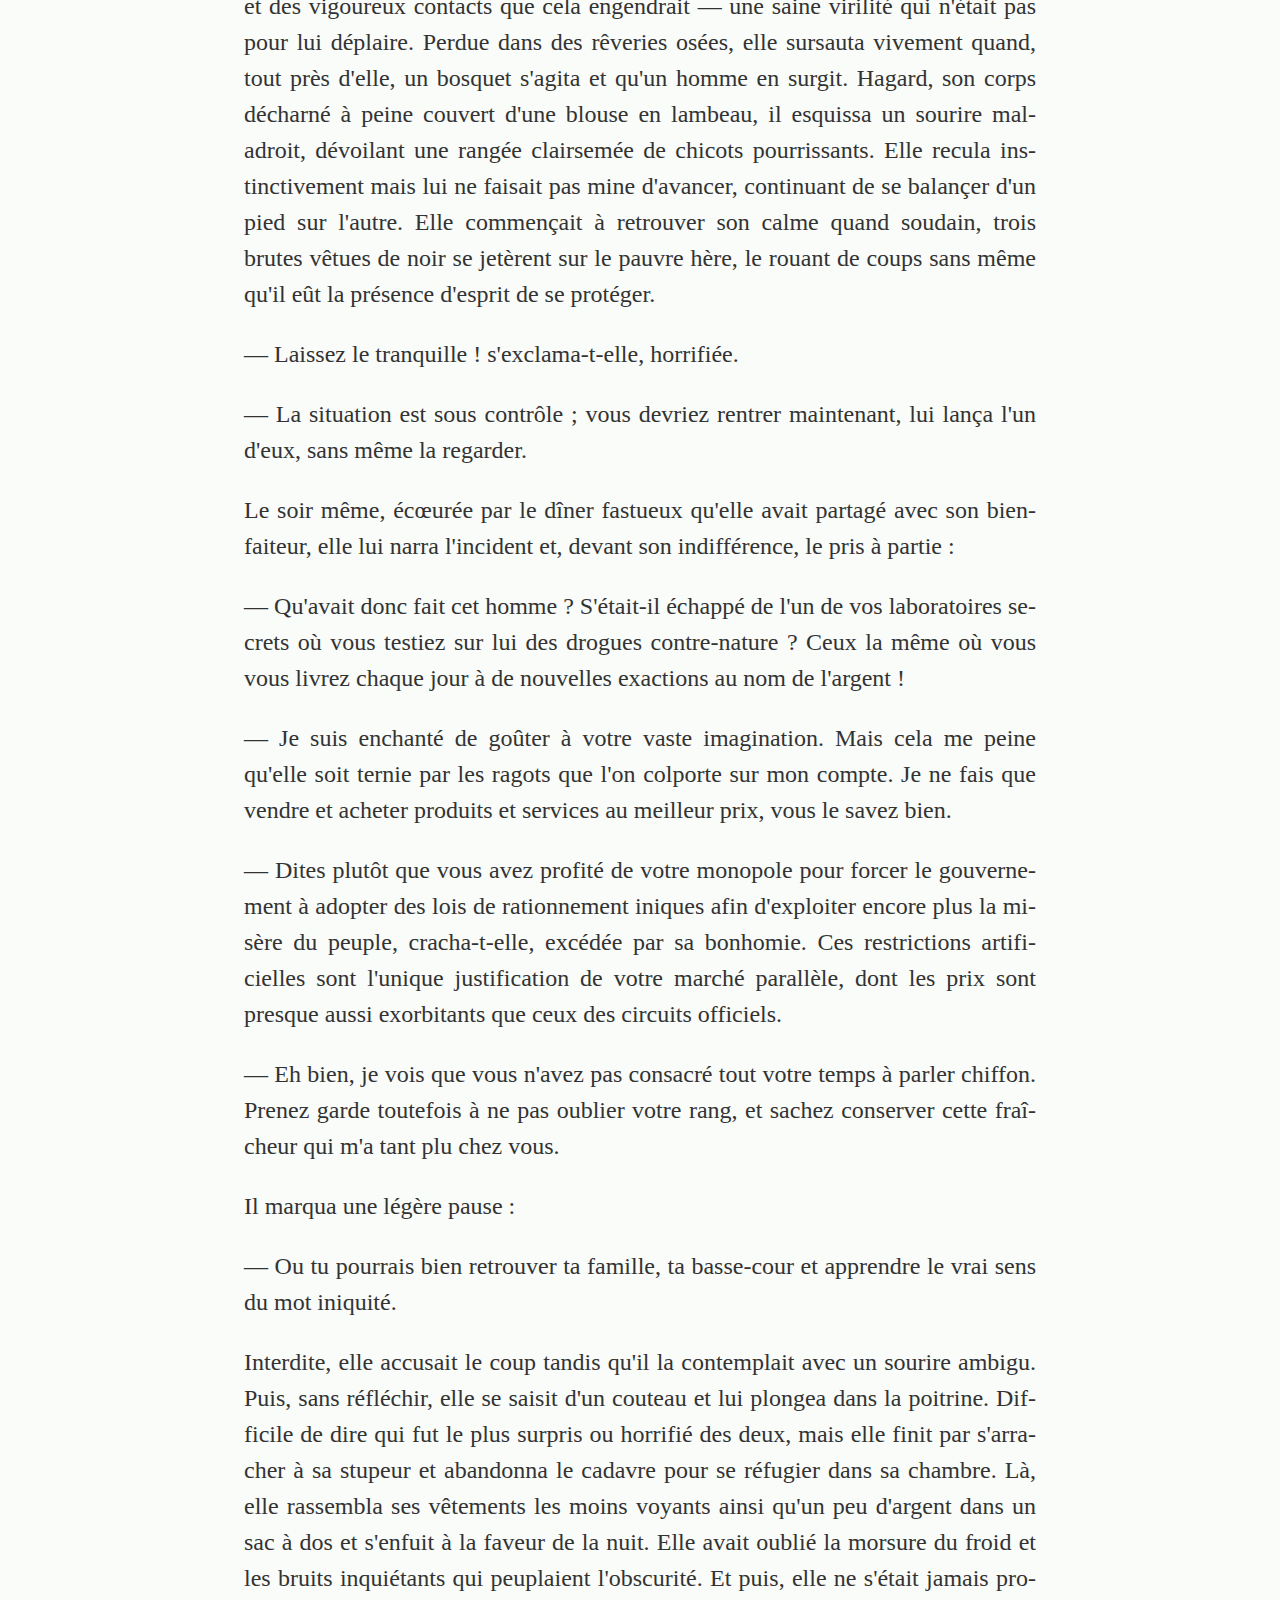
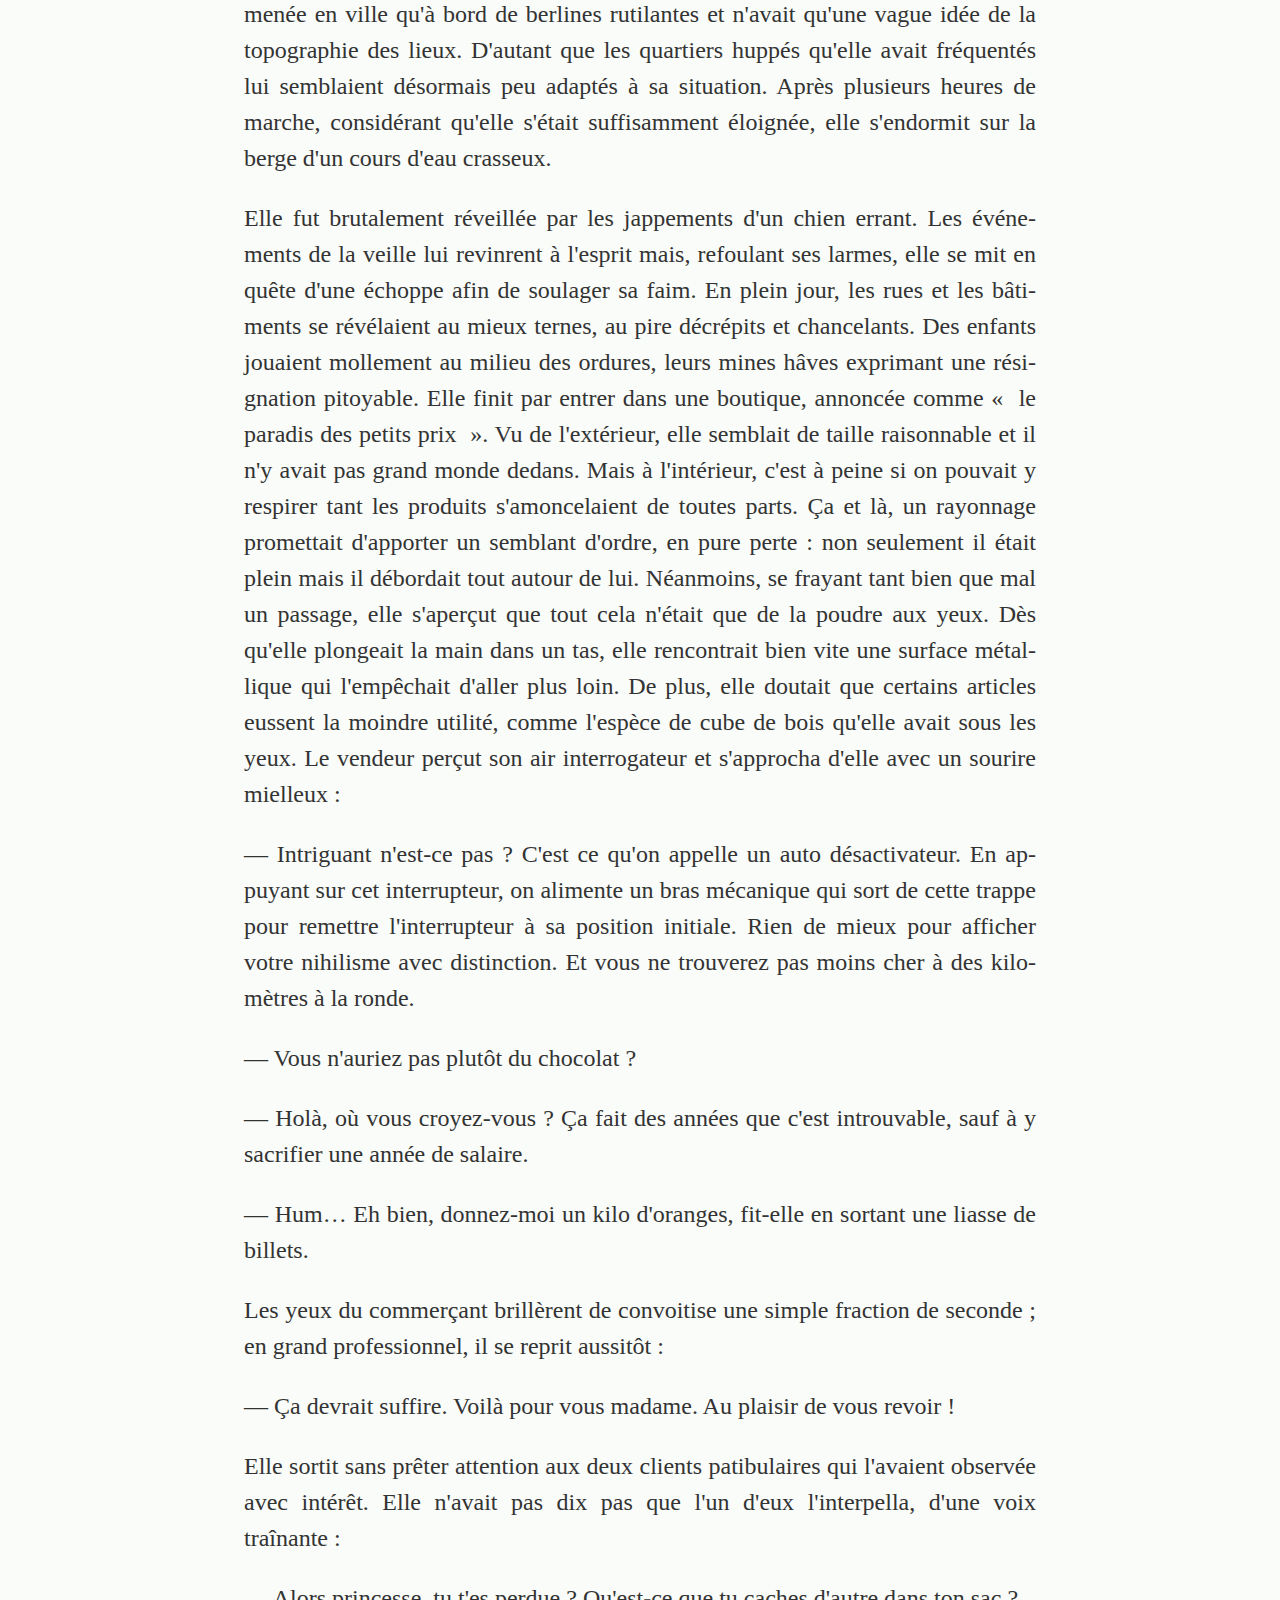
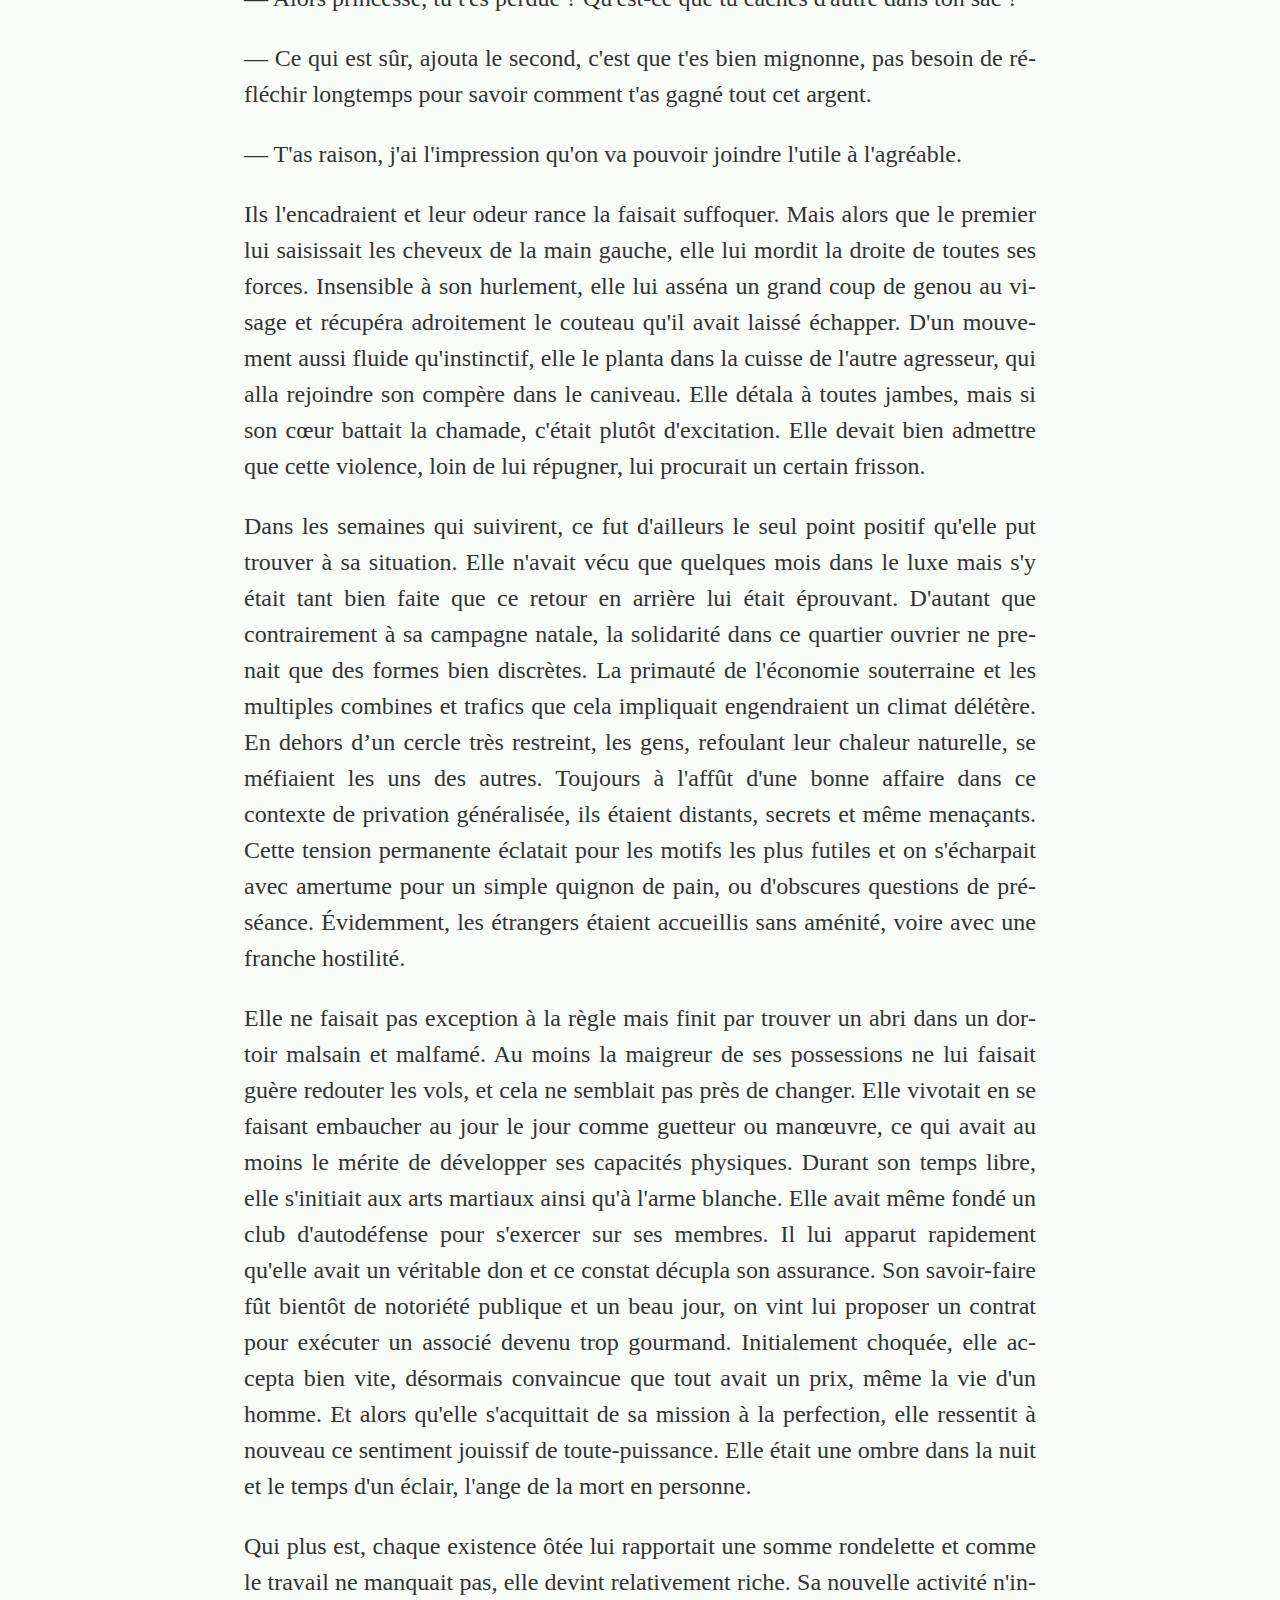
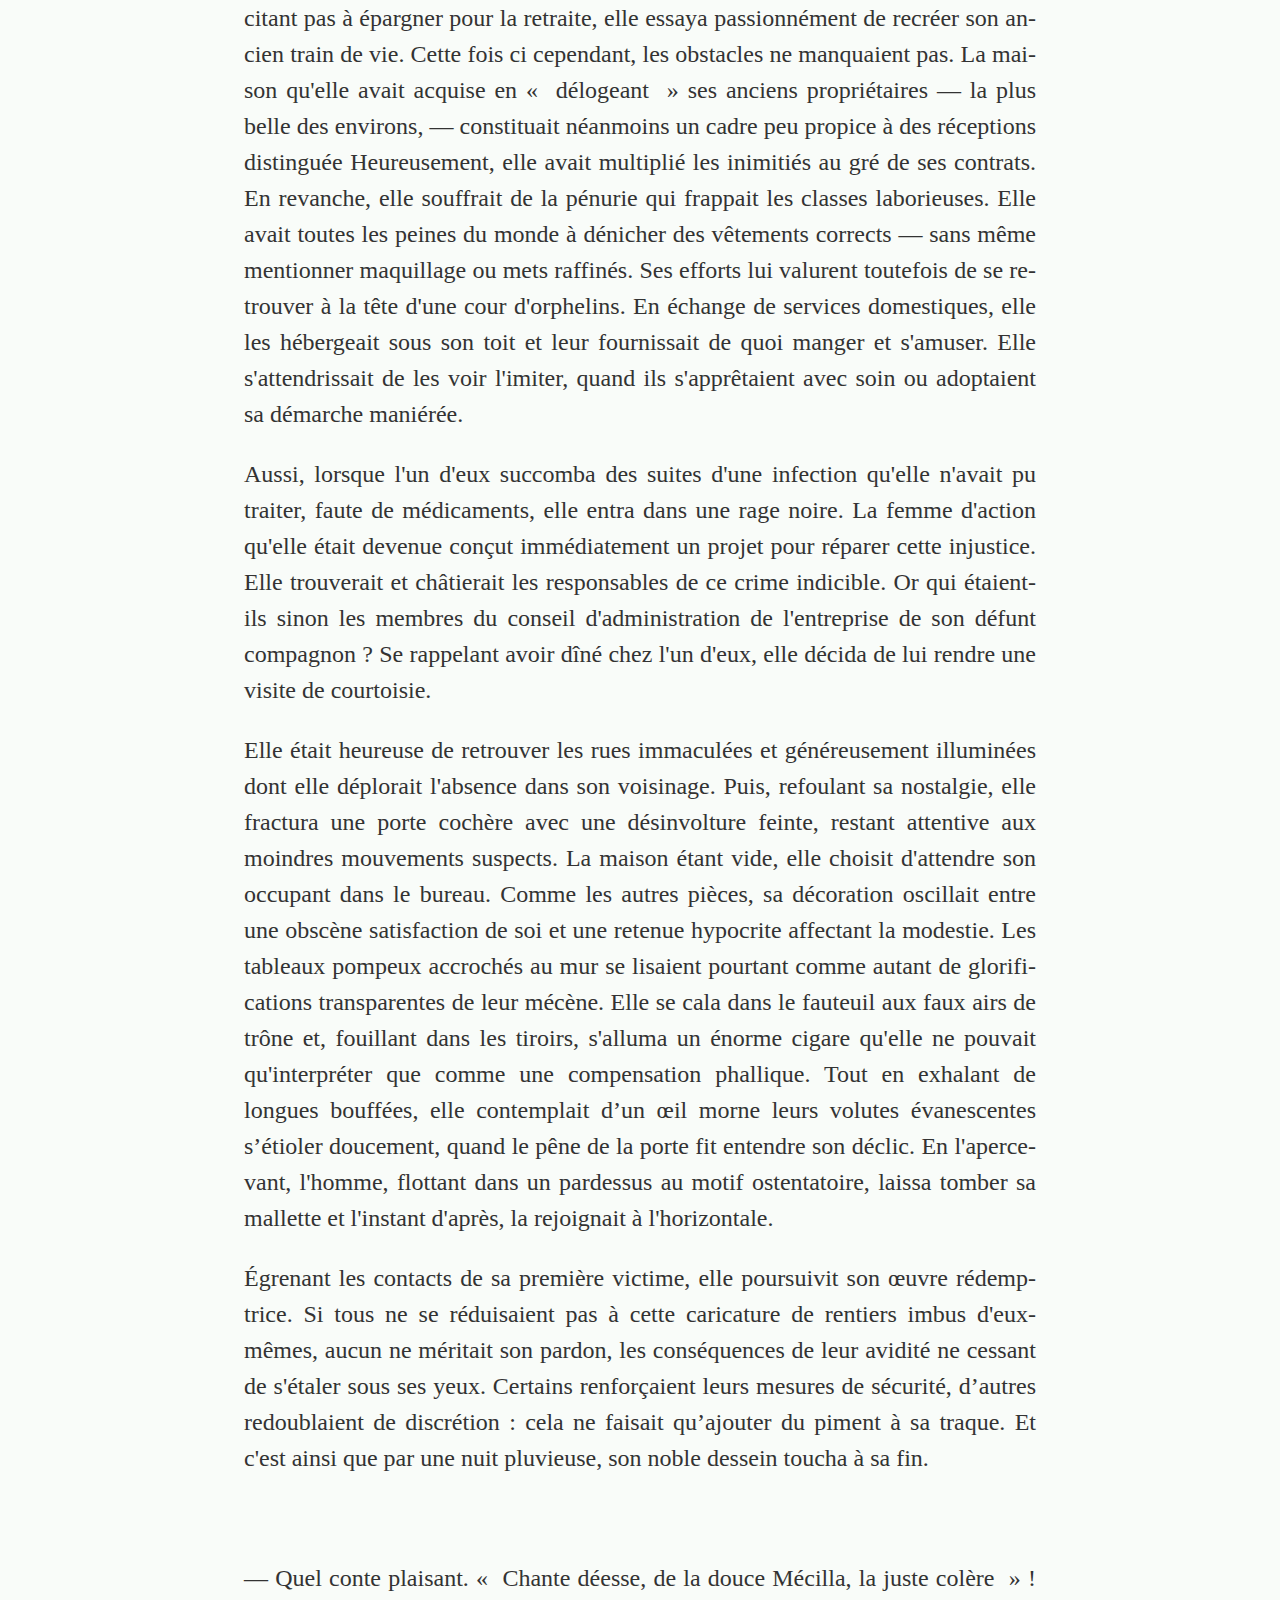
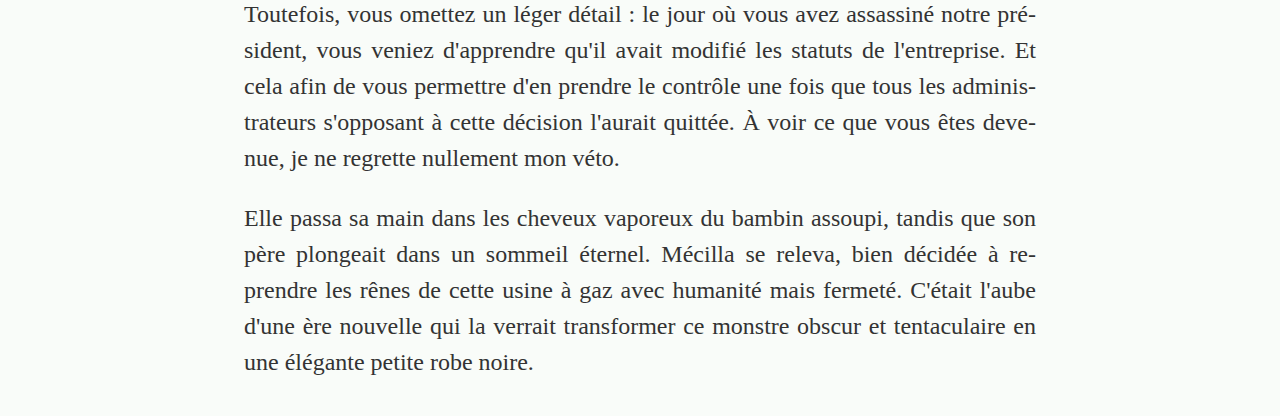
<file: neige/index.html>
<!DOCTYPE html>
<html lang="fr">
	<head>
		<meta charset="utf-8">
		<title>Sous la neige les cactus</title>
		<meta name="viewport" content="width=device-width, initial-scale=1">
		<link rel="stylesheet" href="../static/pure-min.css" type="text/css">
		<link rel="stylesheet" href="../static/mine.css" type="text/css">
	</head>
	<body class="story">
		<h1>Sous la neige les cactus</h1>
<p>Le talon droit de Mécilla se brisa, et avec lui son c&oelig;ur. Ses souliers et elle n'avaient pas tant foulé les pavés de cette noble cité pour que tout s'arrête brutalement dans une ruelle sans charme. Ils méritaient un dernier hommage digne de ce nom et pas cette pénombre pluvieuse comme unique linceul, songea-t-elle en clopinant vers un porche un peu plus éclairé que les autres. Mais le temps pressait, et elle était presque arrivée. Aussi, avisant un carton niché dans un recoin, elle y déposa à contrec&oelig;ur ses précieux auxiliaires, leur promettant de revenir les chercher une fois sa tâche accomplie. </p>
<p>Comme pour parfaire ses tourments, la pluie qui s'abattait désormais en trombes menaçait de faire rendre l'âme à un autre de ses plus vaillants accessoires. Son parapluie livrait là son dernier combat avec un héroïsme désespéré, ses baleines poussant leur chant du cygne dans un concert de grincements. Pour se redonner un peu d'allant, elle accentua la teinte cerise écarlate de ses lèvres. Puis vérifia dans son miroir que cela ne lui donnait pas trop l'air d'avoir planté ses canines dans le cou d'une vierge esseulée. Mais comme d'habitude, elle avait parfaitement dosé son effet et put sereinement reprendre son chemin.</p>
<p>Elle arriva rapidement devant l'immeuble qu'elle cherchait. Sa façade en pierre de taille en imposait par sa sobriété pesante, son aspect lisse et sa propreté. Dans un même esprit de rigueur modeste, la porte d'entrée &#x2014; dépourvue d'ornements inutiles &#x2014; était massive et surveillée par une caméra. Toutefois, Mécilla n'eut guère de difficultés à escalader le grillage censé protéger le jardin et à trouver une échelle de service à l'arrière de la bâtisse. Arrivée au troisième étage, elle utilisa sa bague en diamant pour se tailler un passage dans l'une des fenêtres. Elle déboucha dans une chambre cossue, débordant de jouets et de peluches qui masquaient presque le lit. Malgré ses précautions, le chérubin fut réveillé par un courant d'air froid. Elle lui adressa son sourire le plus bienveillant tout en se dirigeant vers la porte :</p>
<p class="dialogue">&#x2014; Salut toi.</p>
<p>Il se redressa et se frotta les yeux de ses doigts potelés :</p>
<p class="dialogue">&#x2014; Est-ce que tu es un ange ?</p>
<p class="dialogue">&#x2014; On pourrait dire ça. Ton papa est là ?</p>
<p class="dialogue">&#x2014; Oui, dans la pièce d'à côté.</p>
<p>Elle avait atteint la sortie et s'engagea dans le couloir en fouillant dans son sac. Elle en sortit le canon effilé d'un silencieux et pénétra dans la seconde chambre. Alors qu'elle allait presser la détente, une voix s'éleva derrière elle :</p>
<p class="dialogue">&#x2014; Tu vas lui faire mal ?</p>
<p class="dialogue">&#x2014; Rassure-toi, il ne va rien sentir, tu peux aller te recoucher.</p>
<p class="dialogue">&#x2014; Mais j'ai peur.</p>
<p class="dialogue">&#x2014; Hum&#x2026; Viens là que je te raconte une histoire, l'apaisa-t-elle en le prenant sur ses genoux.</p>
<br>
<p>Il y a longtemps vivait une jeune fille dans un village paisible. Ses joies légères et sa longue chevelure &#x2014; de ce noir dont sont fait les cieux &#x2014; ne pouvaient lui faire oublier les misères d'une vie difficile. Un jour pourtant, la chance lui sourit et la voiture d'un riche marchand tomba en panne d'essence non loin de sa chaumière. Il ne fallut à ce dernier que le temps d'un plein pour succomber aux charmes de ce pâle visage, si parfait que les étoiles s'y reflétaient la nuit. Il revint en ville avec elle, cette ville dont elle n'avait jamais aperçu que quelques lueurs durant les nuits les plus claires. Elle découvrit que loin d'être un simple marchand, il en était le prince, dirigeant une entreprise qui n'avait pas d'égale sur la terre, aujourd'hui et sans doute à jamais. Qu'il n'était pas riche mais que sa fortune dépassait l'entendement. Qu'il ne l'appréciait pas, brûlant plutôt pour elle d'un amour sans mesure.</p>
<p>Cette combinaison, inespérée, lui permettait de satisfaire le moindre de ses caprices. Ils étaient bien anodins au début, quand il ne s'agissait que d'aller déguster une glace sur la terrasse d'un café luxueux. Toutefois, les mois passant, ils prirent de l'ampleur à mesure qu'elle se blasait de tout. Où était le plaisir à organiser une soirée dans un zeppelin agrémentée d'un spectacle de pandas quand il suffisait d'une moue déconfite pour que tous les obstacles disparaissent dans l'heure. Elle se consolait par une orgie de robes, dont elle changeait jusqu'à sept ou huit par jour. Certaines avaient appartenu à d'illustres impératrices, d'autres étaient taillées dans la peau d'espèces quasi éteintes. Parfois ridiculement longues, elles pouvaient aussi être ridiculement courtes, arborer des motifs psychédéliques ou lumineux, être tissées dans la glace ou cousues de pétales, jouer de la musique à chacun de ces mouvements ou encore courber la lumière pour la rendre invisible. Par ailleurs, elle s'était prise d'affection pour sept de ses domestiques, une fratrie originaire d'une île lointaine dont les habitants étaient anormalement petits. Ils l'accompagnaient partout et elle s'amusait à régenter leur existence, leur prodiguant des conseils naïfs mais plein de bons sentiments.</p>
<div class="vertical-space"></div>
<p>Un jour qu'ils avaient contracté un mal mystérieux, elle décida d'aller se promener seule dans un des bois attenants à la propriété. C'était une charmante après-midi de printemps et la nature autour d'elle formait un écrin de quiétude, encore scintillante de la rosée du matin. Alors qu'elle arrivait dans une clairière, un spectacle attira son attention. Une bande de jeunes gens bien bâtis pataugeaient dans la boue en s'envoyant un ballon aux rebonds improbables. Il émanait de leur batifolage &#x2014; et des vigoureux contacts que cela engendrait &#x2014; une saine virilité qui n'était pas pour lui déplaire. Perdue dans des rêveries osées, elle sursauta vivement quand, tout près d'elle, un bosquet s'agita et qu'un homme en surgit. Hagard, son corps décharné à peine couvert d'une blouse en lambeau, il esquissa un sourire maladroit, dévoilant une rangée clairsemée de chicots pourrissants. Elle recula instinctivement mais lui ne faisait pas mine d'avancer, continuant de se balançer d'un pied sur l'autre. Elle commençait à retrouver son calme quand soudain, trois brutes vêtues de noir se jetèrent sur le pauvre hère, le rouant de coups sans même qu'il eût la présence d'esprit de se protéger.</p>
<p class="dialogue">&#x2014; Laissez le tranquille ! s'exclama-t-elle, horrifiée.</p>
<p class="dialogue">&#x2014; La situation est sous contrôle ; vous devriez rentrer maintenant, lui lança l'un d'eux, sans même la regarder.</p>
<div class="vertical-space"></div>
<p>Le soir même, éc&oelig;urée par le dîner fastueux qu'elle avait partagé avec son bienfaiteur, elle lui narra l'incident et, devant son indifférence, le pris à partie :</p>
<p class="dialogue">&#x2014; Qu'avait donc fait cet homme ? S'était-il échappé de l'un de vos laboratoires secrets où vous testiez sur lui des drogues contre-nature ? Ceux la même où vous vous livrez chaque jour à de nouvelles exactions au nom de l'argent !</p>
<p class="dialogue">&#x2014; Je suis enchanté de goûter à votre vaste imagination. Mais cela me peine qu'elle soit ternie par les ragots que l'on colporte sur mon compte. Je ne fais que vendre et acheter produits et services au meilleur prix, vous le savez bien.</p>
<p class="dialogue">&#x2014; Dites plutôt que vous avez profité de votre monopole pour forcer le gouvernement à adopter des lois de rationnement iniques afin d'exploiter encore plus la misère du peuple, cracha-t-elle, excédée par sa bonhomie. Ces restrictions artificielles sont l'unique justification de votre marché parallèle, dont les prix sont presque aussi exorbitants que ceux des circuits officiels.</p>
<p class="dialogue">&#x2014; Eh bien, je vois que vous n'avez pas consacré tout votre temps à parler chiffon. Prenez garde toutefois à ne pas oublier votre rang, et sachez conserver cette fraîcheur qui m'a tant plu chez vous.</p>
<p>Il marqua une légère pause :</p>
<p class="dialogue">&#x2014; Ou tu pourrais bien retrouver ta famille, ta basse-cour et apprendre le vrai sens du mot iniquité.</p>
<p>Interdite, elle accusait le coup tandis qu'il la contemplait avec un sourire ambigu. Puis, sans réfléchir, elle se saisit d'un couteau et lui plongea dans la poitrine. Difficile de dire qui fut le plus surpris ou horrifié des deux, mais elle finit par s'arracher à sa stupeur et abandonna le cadavre pour se réfugier dans sa chambre. Là, elle rassembla ses vêtements les moins voyants ainsi qu'un peu d'argent dans un sac à dos et s'enfuit à la faveur de la nuit. Elle avait oublié la morsure du froid et les bruits inquiétants qui peuplaient l'obscurité. Et puis, elle ne s'était jamais promenée en ville qu'à bord de berlines rutilantes et n'avait qu'une vague idée de la topographie des lieux. D'autant que les quartiers huppés qu'elle avait fréquentés lui semblaient désormais peu adaptés à sa situation. Après plusieurs heures de marche, considérant qu'elle s'était suffisamment éloignée, elle s'endormit sur la berge d'un cours d'eau crasseux.</p>
<div class="vertical-space"></div>
<p>Elle fut brutalement réveillée par les jappements d'un chien errant. Les événements de la veille lui revinrent à l'esprit mais, refoulant ses larmes, elle se mit en quête d'une échoppe afin de soulager sa faim. En plein jour, les rues et les bâtiments se révélaient au mieux ternes, au pire décrépits et chancelants. Des enfants jouaient mollement au milieu des ordures, leurs mines hâves exprimant une résignation pitoyable. Elle finit par entrer dans une boutique, annoncée comme &#xAB;  le paradis des petits prix  &#xBB;. Vu de l'extérieur, elle semblait de taille raisonnable et il n'y avait pas grand monde dedans. Mais à l'intérieur, c'est à peine si on pouvait y respirer tant les produits s'amoncelaient de toutes parts. Ça et là, un rayonnage promettait d'apporter un semblant d'ordre, en pure perte : non seulement il était plein mais il débordait tout autour de lui. Néanmoins, se frayant tant bien que mal un passage, elle s'aperçut que tout cela n'était que de la poudre aux yeux. Dès qu'elle plongeait la main dans un tas, elle rencontrait bien vite une surface métallique qui l'empêchait d'aller plus loin. De plus, elle doutait que certains articles eussent la moindre utilité, comme l'espèce de cube de bois qu'elle avait sous les yeux. Le vendeur perçut son air interrogateur et s'approcha d'elle avec un sourire mielleux :</p>
<p class="dialogue">&#x2014; Intriguant n'est-ce pas ? C'est ce qu'on appelle un auto désactivateur. En appuyant sur cet interrupteur, on alimente un bras mécanique qui sort de cette trappe pour remettre l'interrupteur à sa position initiale. Rien de mieux pour afficher votre nihilisme avec distinction. Et vous ne trouverez pas moins cher à des kilomètres à la ronde.</p>
<p class="dialogue">&#x2014; Vous n'auriez pas plutôt du chocolat ?</p>
<p class="dialogue">&#x2014; Holà, où vous croyez-vous ? Ça fait des années que c'est introuvable, sauf à y sacrifier une année de salaire.</p>
<p class="dialogue">&#x2014; Hum&#x2026; Eh bien, donnez-moi un kilo d'oranges, fit-elle en sortant une liasse de billets.</p>
<p>Les yeux du commerçant brillèrent de convoitise une simple fraction de seconde ; en grand professionnel, il se reprit aussitôt :</p>
<p class="dialogue">&#x2014; Ça devrait suffire. Voilà pour vous madame. Au plaisir de vous revoir !</p>
<p>Elle sortit sans prêter attention aux deux clients patibulaires qui l'avaient observée avec intérêt. Elle n'avait pas dix pas que l'un d'eux l'interpella, d'une voix traînante :</p>
<p class="dialogue">&#x2014; Alors princesse, tu t'es perdue ? Qu'est-ce que tu caches d'autre dans ton sac ?</p>
<p class="dialogue">&#x2014; Ce qui est sûr, ajouta le second, c'est que t'es bien mignonne, pas besoin de réfléchir longtemps pour savoir comment t'as gagné tout cet argent.</p>
<p class="dialogue">&#x2014; T'as raison, j'ai l'impression qu'on va pouvoir joindre l'utile à l'agréable.</p>
<p>Ils l'encadraient et leur odeur rance la faisait suffoquer. Mais alors que le premier lui saisissait les cheveux de la main gauche, elle lui mordit la droite de toutes ses forces. Insensible à son hurlement, elle lui asséna un grand coup de genou au visage et récupéra adroitement le couteau qu'il avait laissé échapper. D'un mouvement aussi fluide qu'instinctif, elle le planta dans la cuisse de l'autre agresseur, qui alla rejoindre son compère dans le caniveau. Elle détala à toutes jambes, mais si son c&oelig;ur battait la chamade, c'était plutôt d'excitation. Elle devait bien admettre que cette violence, loin de lui répugner, lui procurait un certain frisson.</p>
<div class="vertical-space"></div>
<p>Dans les semaines qui suivirent, ce fut d'ailleurs le seul point positif qu'elle put trouver à sa situation. Elle n'avait vécu que quelques mois dans le luxe mais s'y était tant bien faite que ce retour en arrière lui était éprouvant. D'autant que contrairement à sa campagne natale, la solidarité dans ce quartier ouvrier ne prenait que des formes bien discrètes. La primauté de l'économie souterraine et les multiples combines et trafics que cela impliquait engendraient un climat délétère. En dehors d’un cercle très restreint, les gens, refoulant leur chaleur naturelle, se méfiaient les uns des autres. Toujours à l'affût d'une bonne affaire dans ce contexte de privation généralisée, ils étaient distants, secrets et même menaçants. Cette tension permanente éclatait pour les motifs les plus futiles et on s'écharpait avec amertume pour un simple quignon de pain, ou d'obscures questions de préséance. Évidemment, les étrangers étaient accueillis sans aménité, voire avec une franche hostilité.</p>
<p>Elle ne faisait pas exception à la règle mais finit par trouver un abri dans un dortoir malsain et malfamé. Au moins la maigreur de ses possessions ne lui faisait guère redouter les vols, et cela ne semblait pas près de changer. Elle vivotait en se faisant embaucher au jour le jour comme guetteur ou man&oelig;uvre, ce qui avait au moins le mérite de développer ses capacités physiques. Durant son temps libre, elle s'initiait aux arts martiaux ainsi qu'à l'arme blanche. Elle avait même fondé un club d'autodéfense pour s'exercer sur ses membres. Il lui apparut rapidement qu'elle avait un véritable don et ce constat décupla son assurance. Son savoir-faire fût bientôt de notoriété publique et un beau jour, on vint lui proposer un contrat pour exécuter un associé devenu trop gourmand. Initialement choquée, elle accepta bien vite, désormais convaincue que tout avait un prix, même la vie d'un homme. Et alors qu'elle s'acquittait de sa mission à la perfection, elle ressentit à nouveau ce sentiment jouissif de toute-puissance. Elle était une ombre dans la nuit et le temps d'un éclair, l'ange de la mort en personne. </p>
<p>Qui plus est, chaque existence ôtée lui rapportait une somme rondelette et comme le travail ne manquait pas, elle devint relativement riche. Sa nouvelle activité n'incitant pas à épargner pour la retraite, elle essaya passionnément de recréer son ancien train de vie. Cette fois ci cependant, les obstacles ne manquaient pas. La maison qu'elle avait acquise en &#xAB;  délogeant  &#xBB; ses anciens propriétaires &#x2014; la plus belle des environs, &#x2014; constituait néanmoins un cadre peu propice à des réceptions distinguée Heureusement, elle avait multiplié les inimitiés au gré de ses contrats. En revanche, elle souffrait de la pénurie qui frappait les classes laborieuses. Elle avait toutes les peines du monde à dénicher des vêtements corrects &#x2014; sans même mentionner maquillage ou mets raffinés. Ses efforts lui valurent toutefois de se retrouver à la tête d'une cour d'orphelins. En échange de services domestiques, elle les hébergeait sous son toit et leur fournissait de quoi manger et s'amuser. Elle s'attendrissait de les voir l'imiter, quand ils s'apprêtaient avec soin ou adoptaient sa démarche maniérée.</p>
<p>Aussi, lorsque l'un d'eux succomba des suites d'une infection qu'elle n'avait pu traiter, faute de médicaments, elle entra dans une rage noire. La femme d'action qu'elle était devenue conçut immédiatement un projet pour réparer cette injustice. Elle trouverait et châtierait les responsables de ce crime indicible. Or qui étaient-ils sinon les membres du conseil d'administration de l'entreprise de son défunt compagnon ? Se rappelant avoir dîné chez l'un d'eux, elle décida de lui rendre une visite de courtoisie.</p>
<div class="vertical-space"></div>
<p>Elle était heureuse de retrouver les rues immaculées et généreusement illuminées dont elle déplorait l'absence dans son voisinage. Puis, refoulant sa nostalgie, elle fractura une porte cochère avec une désinvolture feinte, restant attentive aux moindres mouvements suspects. La maison étant vide, elle choisit d'attendre son occupant dans le bureau. Comme les autres pièces, sa décoration oscillait entre une obscène satisfaction de soi et une retenue hypocrite affectant la modestie. Les tableaux pompeux accrochés au mur se lisaient pourtant comme autant de glorifications transparentes de leur mécène. Elle se cala dans le fauteuil aux faux airs de trône et, fouillant dans les tiroirs, s'alluma un énorme cigare qu'elle ne pouvait qu'interpréter que comme une compensation phallique. Tout en exhalant de longues bouffées, elle contemplait d’un &oelig;il morne leurs volutes évanescentes s’étioler doucement, quand le pêne de la porte fit entendre son déclic. En l'apercevant, l'homme, flottant dans un pardessus au motif ostentatoire, laissa tomber sa mallette et l'instant d'après, la rejoignait à l'horizontale.</p>
<p>Égrenant les contacts de sa première victime, elle poursuivit son &oelig;uvre rédemptrice. Si tous ne se réduisaient pas à cette caricature de rentiers imbus d'eux-mêmes, aucun ne méritait son pardon, les conséquences de leur avidité ne cessant de s'étaler sous ses yeux. Certains renforçaient leurs mesures de sécurité, d’autres redoublaient de discrétion : cela ne faisait qu’ajouter du piment à sa traque. Et c'est ainsi que par une nuit pluvieuse, son noble dessein toucha à sa fin.</p>
<br>
<p class="dialogue">&#x2014; Quel conte plaisant. &#xAB;  Chante déesse, de la douce Mécilla, la juste colère  &#xBB; ! Toutefois, vous omettez un léger détail : le jour où vous avez assassiné notre président, vous veniez d'apprendre qu'il avait modifié les statuts de l'entreprise. Et cela afin de vous permettre d'en prendre le contrôle une fois que tous les administrateurs s'opposant à cette décision l'aurait quittée. À voir ce que vous êtes devenue, je ne regrette nullement mon véto.</p>
<p>Elle passa sa main dans les cheveux vaporeux du bambin assoupi, tandis que son père plongeait dans un sommeil éternel. Mécilla se releva, bien décidée à reprendre les rênes de cette usine à gaz avec humanité mais fermeté. C'était l'aube d'une ère nouvelle qui la verrait transformer ce monstre obscur et tentaculaire en une élégante petite robe noire.</p>
	</body>
</html>
</file>
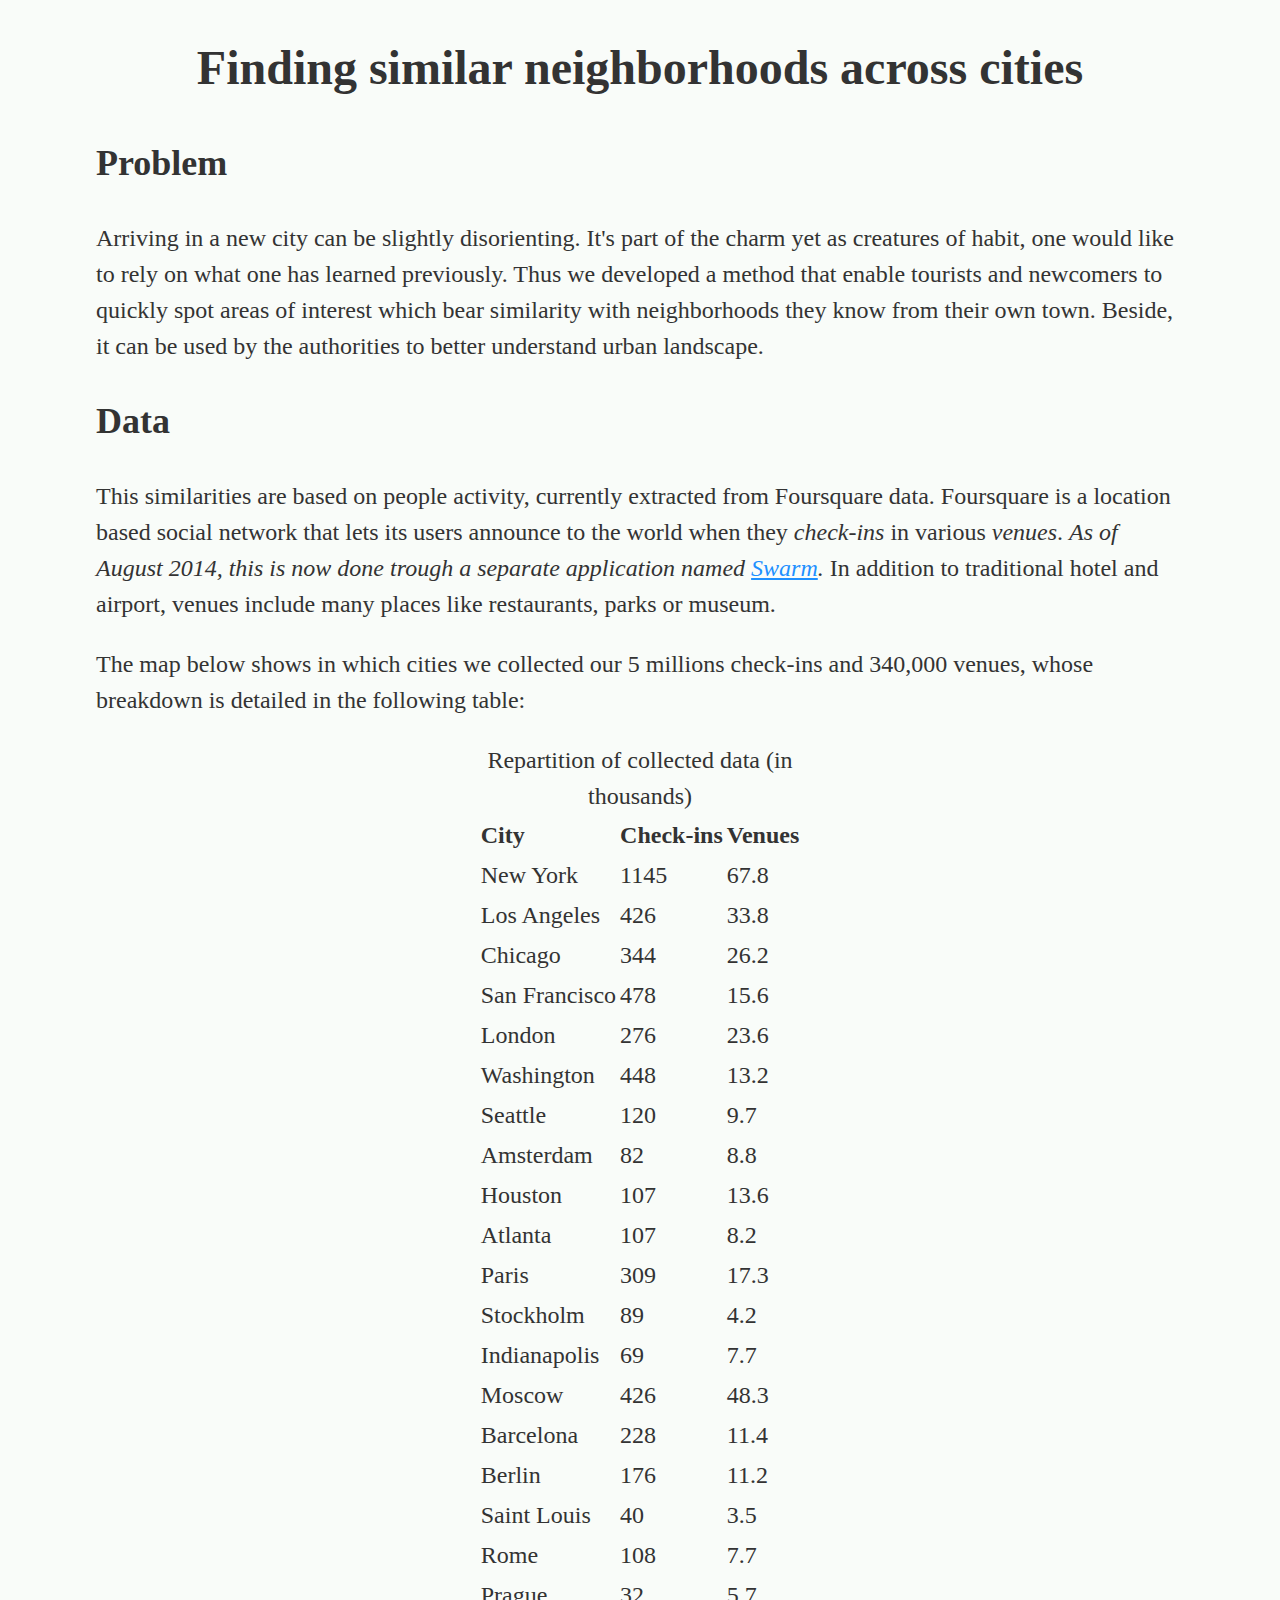
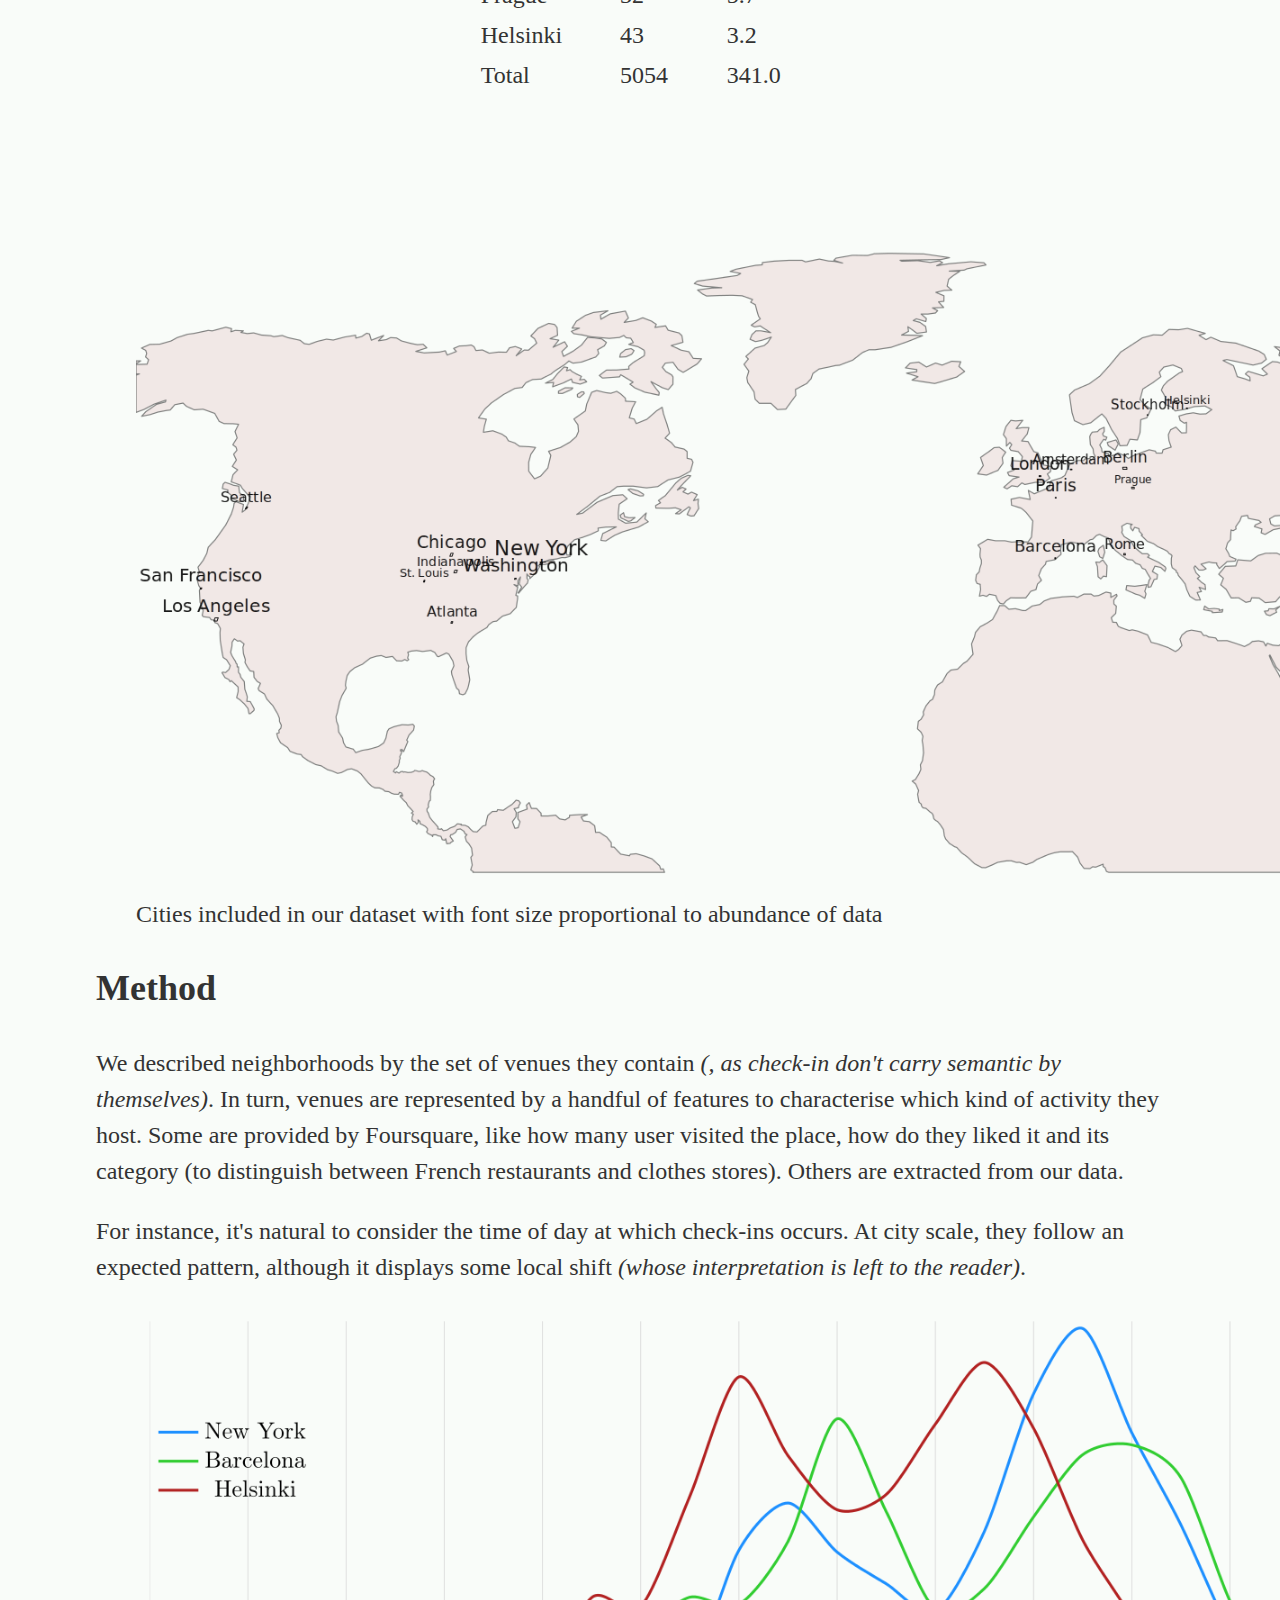
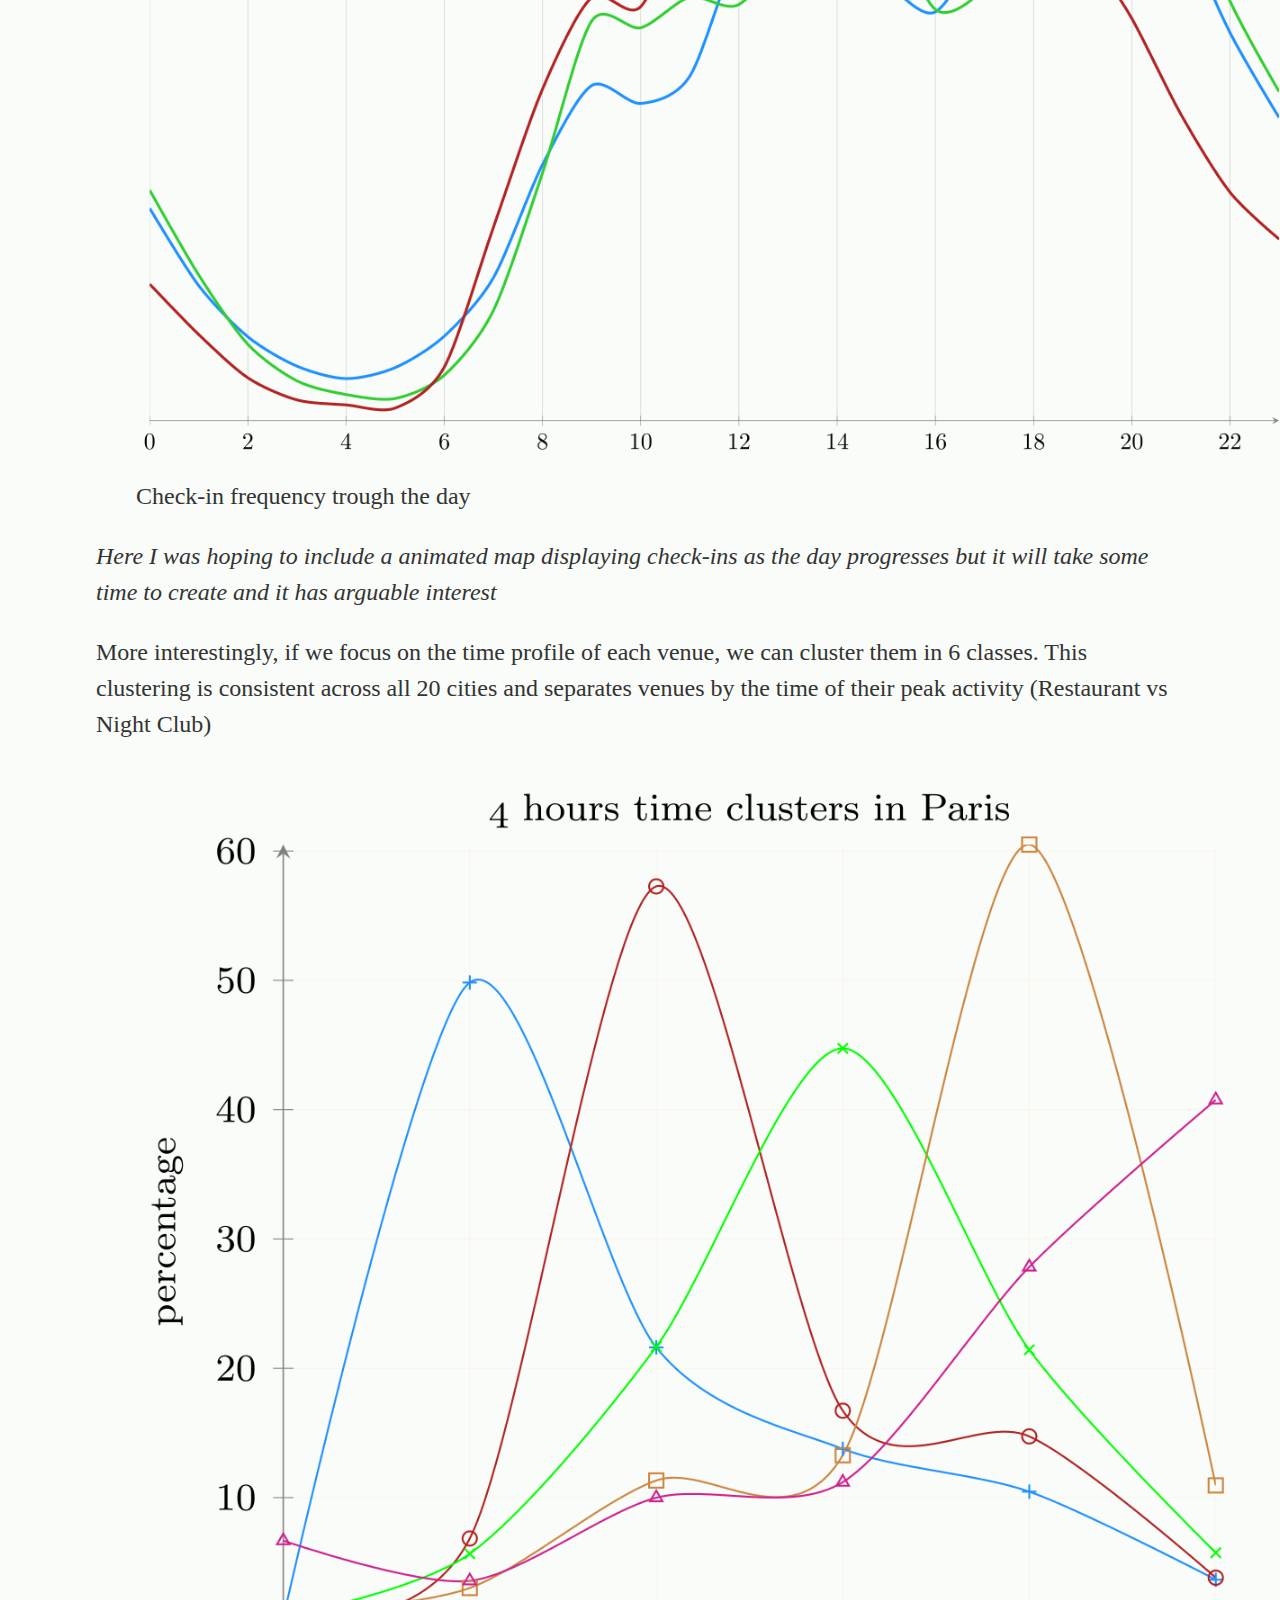
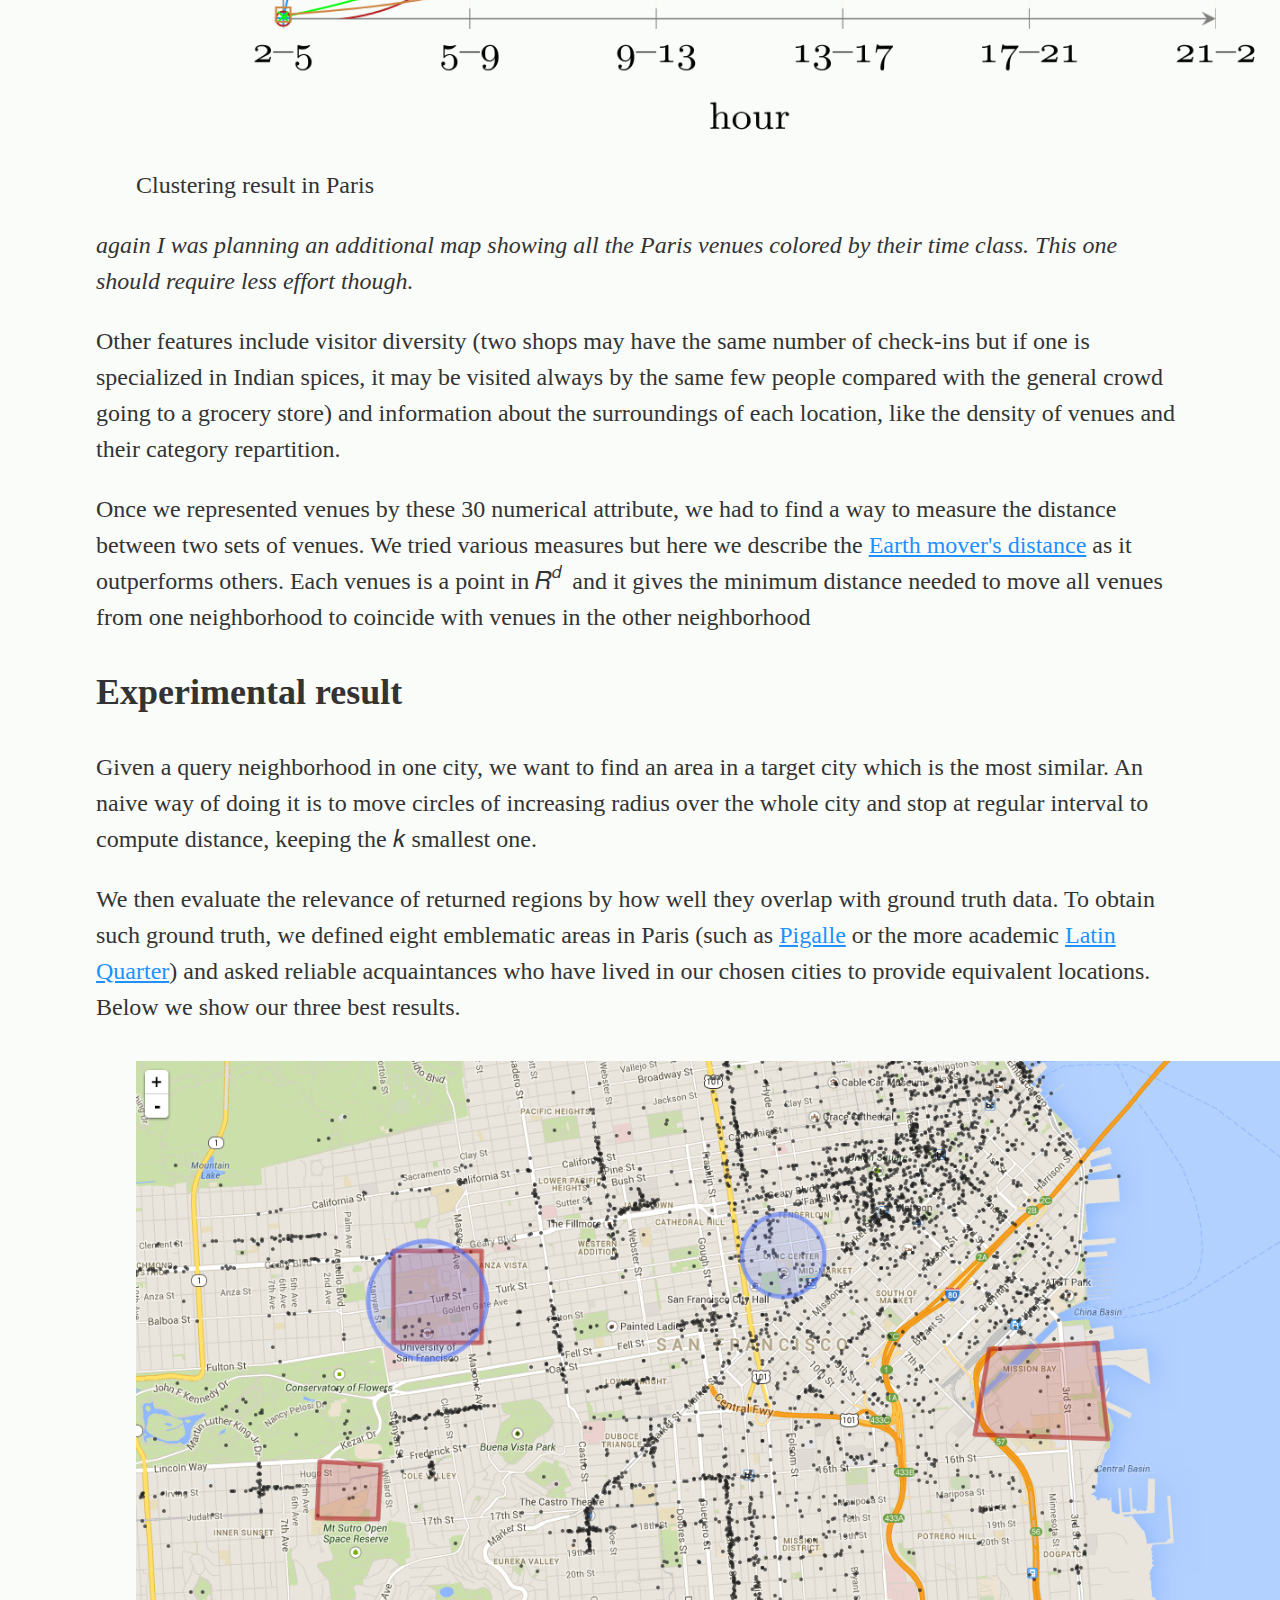
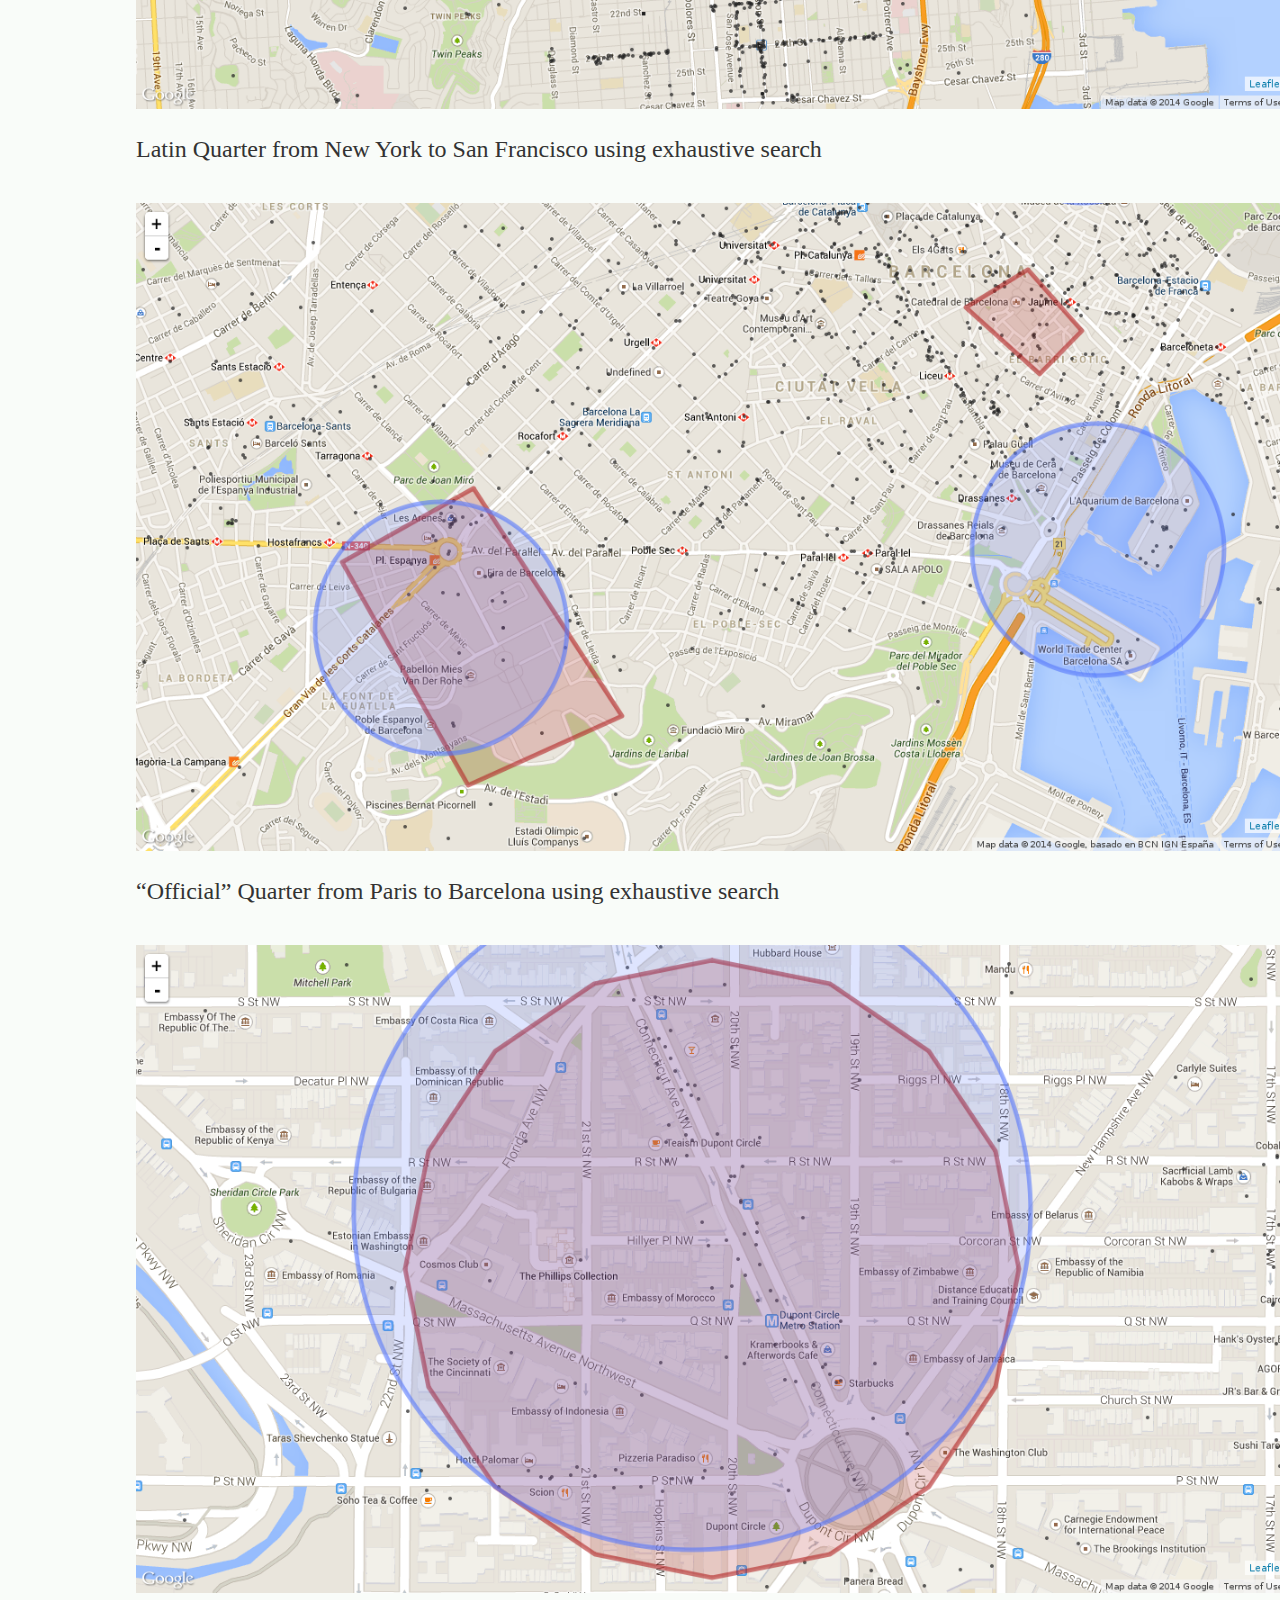
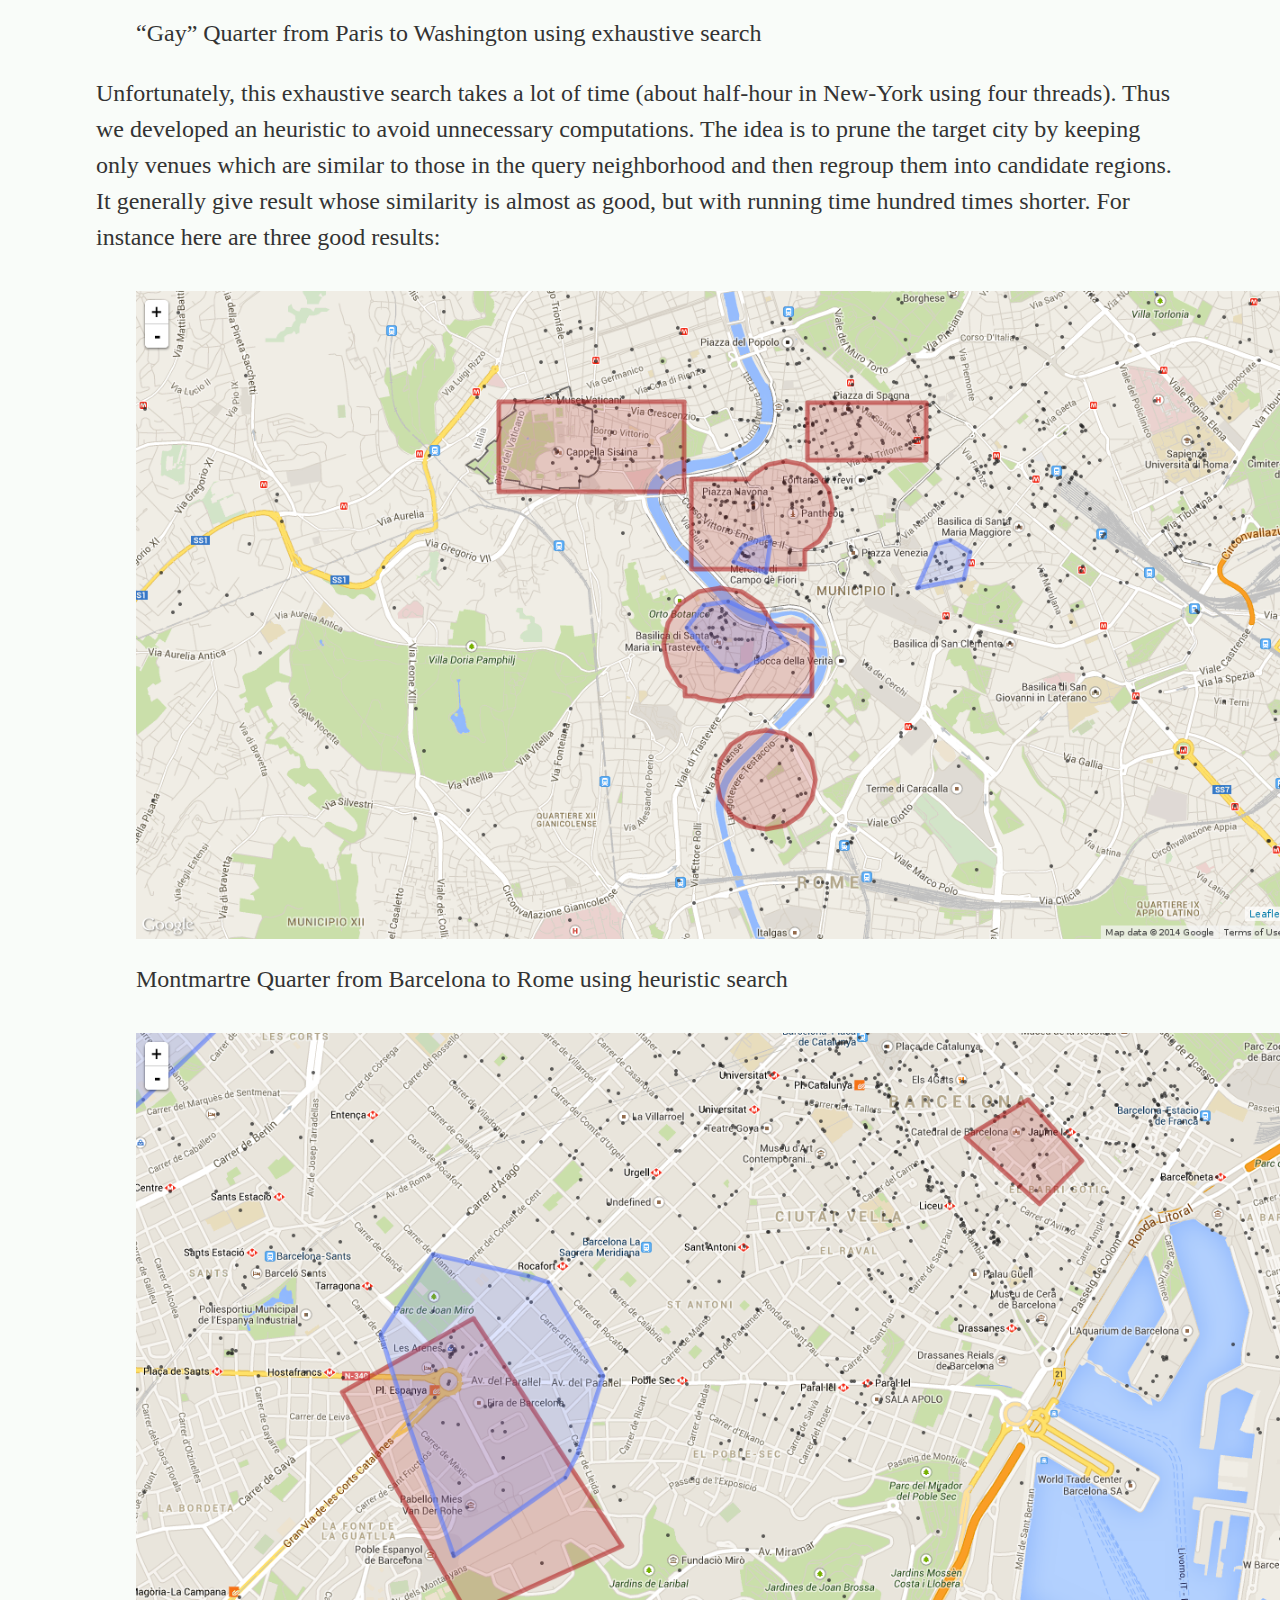
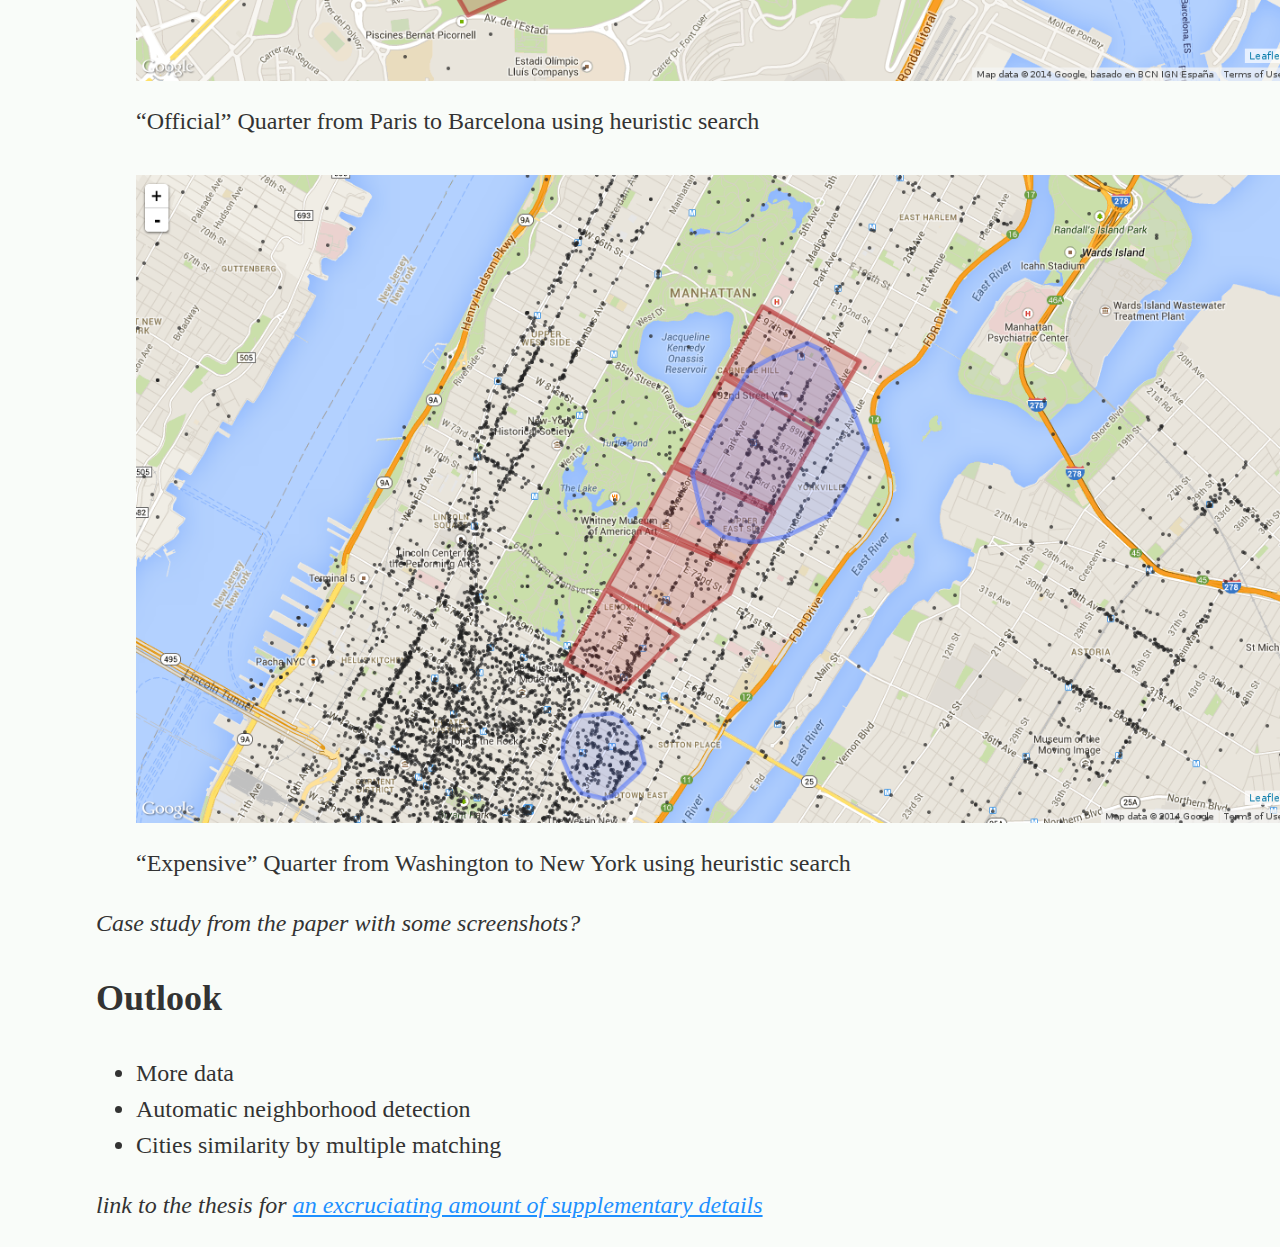
<file: neighborhood/index.html>
<!DOCTYPE html>
<html>
<head>
  <meta charset="utf-8">
  <meta name="generator" content="pandoc">
  <meta name="viewport" content="width=device-width, initial-scale=1.0, user-scalable=yes">
  <title></title>
  <style type="text/css">code{white-space: pre;}</style>
  <!--[if lt IE 9]>
    <script src="http://html5shim.googlecode.com/svn/trunk/html5.js"></script>
  <![endif]-->
  <link rel="stylesheet" href="default.css">
</head>
<body>
<h1 id="finding-similar-neighborhoods-across-cities">Finding similar neighborhoods across cities</h1>
<h2 id="problem">Problem</h2>
<p>Arriving in a new city can be slightly disorienting. It's part of the charm yet as creatures of habit, one would like to rely on what one has learned previously. Thus we developed a method that enable tourists and newcomers to quickly spot areas of interest which bear similarity with neighborhoods they know from their own town. Beside, it can be used by the authorities to better understand urban landscape.</p>
<h2 id="data">Data</h2>
<p>This similarities are based on people activity, currently extracted from Foursquare data. Foursquare is a location based social network that lets its users announce to the world when they <em>check-ins</em> in various <em>venues</em>. <em>As of August 2014, this is now done trough a separate application named <a href="https://en.wikipedia.org/wiki/Swarm_%28app%29">Swarm</a>.</em> In addition to traditional hotel and airport, venues include many places like restaurants, parks or museum.</p>
<p>The map below shows in which cities we collected our 5 millions check-ins and 340,000 venues, whose breakdown is detailed in the following table:</p>
<table>
<caption>Repartition of collected data (in thousands)</caption>
<thead>
<tr class="header">
<th style="text-align: left;">City</th>
<th style="text-align: left;">Check-ins</th>
<th style="text-align: left;">Venues</th>
</tr>
</thead>
<tbody>
<tr class="odd">
<td style="text-align: left;">New York</td>
<td style="text-align: left;">1145</td>
<td style="text-align: left;">67.8</td>
</tr>
<tr class="even">
<td style="text-align: left;">Los Angeles</td>
<td style="text-align: left;">426</td>
<td style="text-align: left;">33.8</td>
</tr>
<tr class="odd">
<td style="text-align: left;">Chicago</td>
<td style="text-align: left;">344</td>
<td style="text-align: left;">26.2</td>
</tr>
<tr class="even">
<td style="text-align: left;">San Francisco</td>
<td style="text-align: left;">478</td>
<td style="text-align: left;">15.6</td>
</tr>
<tr class="odd">
<td style="text-align: left;">London</td>
<td style="text-align: left;">276</td>
<td style="text-align: left;">23.6</td>
</tr>
<tr class="even">
<td style="text-align: left;">Washington</td>
<td style="text-align: left;">448</td>
<td style="text-align: left;">13.2</td>
</tr>
<tr class="odd">
<td style="text-align: left;">Seattle</td>
<td style="text-align: left;">120</td>
<td style="text-align: left;">9.7</td>
</tr>
<tr class="even">
<td style="text-align: left;">Amsterdam</td>
<td style="text-align: left;">82</td>
<td style="text-align: left;">8.8</td>
</tr>
<tr class="odd">
<td style="text-align: left;">Houston</td>
<td style="text-align: left;">107</td>
<td style="text-align: left;">13.6</td>
</tr>
<tr class="even">
<td style="text-align: left;">Atlanta</td>
<td style="text-align: left;">107</td>
<td style="text-align: left;">8.2</td>
</tr>
<tr class="odd">
<td style="text-align: left;">Paris</td>
<td style="text-align: left;">309</td>
<td style="text-align: left;">17.3</td>
</tr>
<tr class="even">
<td style="text-align: left;">Stockholm</td>
<td style="text-align: left;">89</td>
<td style="text-align: left;">4.2</td>
</tr>
<tr class="odd">
<td style="text-align: left;">Indianapolis</td>
<td style="text-align: left;">69</td>
<td style="text-align: left;">7.7</td>
</tr>
<tr class="even">
<td style="text-align: left;">Moscow</td>
<td style="text-align: left;">426</td>
<td style="text-align: left;">48.3</td>
</tr>
<tr class="odd">
<td style="text-align: left;">Barcelona</td>
<td style="text-align: left;">228</td>
<td style="text-align: left;">11.4</td>
</tr>
<tr class="even">
<td style="text-align: left;">Berlin</td>
<td style="text-align: left;">176</td>
<td style="text-align: left;">11.2</td>
</tr>
<tr class="odd">
<td style="text-align: left;">Saint Louis</td>
<td style="text-align: left;">40</td>
<td style="text-align: left;">3.5</td>
</tr>
<tr class="even">
<td style="text-align: left;">Rome</td>
<td style="text-align: left;">108</td>
<td style="text-align: left;">7.7</td>
</tr>
<tr class="odd">
<td style="text-align: left;">Prague</td>
<td style="text-align: left;">32</td>
<td style="text-align: left;">5.7</td>
</tr>
<tr class="even">
<td style="text-align: left;">Helsinki</td>
<td style="text-align: left;">43</td>
<td style="text-align: left;">3.2</td>
</tr>
<tr class="odd">
<td style="text-align: left;">Total</td>
<td style="text-align: left;">5054</td>
<td style="text-align: left;">341.0</td>
</tr>
</tbody>
</table>
<figure>
<img src="map.png" alt="Cities included in our dataset with font size proportional to abundance of data" /><figcaption>Cities included in our dataset with font size proportional to abundance of data</figcaption>
</figure>
<h2 id="method">Method</h2>
<p>We described neighborhoods by the set of venues they contain <em>(, as check-in don't carry semantic by themselves)</em>. In turn, venues are represented by a handful of features to characterise which kind of activity they host. Some are provided by Foursquare, like how many user visited the place, how do they liked it and its category (to distinguish between French restaurants and clothes stores). Others are extracted from our data.</p>
<p>For instance, it's natural to consider the time of day at which check-ins occurs. At city scale, they follow an expected pattern, although it displays some local shift <em>(whose interpretation is left to the reader)</em>.</p>
<figure>
<img src="daytime.png" alt="Check-in frequency trough the day" /><figcaption>Check-in frequency trough the day</figcaption>
</figure>
<p><em>Here I was hoping to include a animated map displaying check-ins as the day progresses but it will take some time to create and it has arguable interest</em></p>
<p>More interestingly, if we focus on the time profile of each venue, we can cluster them in 6 classes. This clustering is consistent across all 20 cities and separates venues by the time of their peak activity (Restaurant vs Night Club)</p>
<figure>
<img src="timecluster.png" alt="Clustering result in Paris" /><figcaption>Clustering result in Paris</figcaption>
</figure>
<p><em>again I was planning an additional map showing all the Paris venues colored by their time class. This one should require less effort though.</em></p>
<p>Other features include visitor diversity (two shops may have the same number of check-ins but if one is specialized in Indian spices, it may be visited always by the same few people compared with the general crowd going to a grocery store) and information about the surroundings of each location, like the density of venues and their category repartition.</p>
<p>Once we represented venues by these 30 numerical attribute, we had to find a way to measure the distance between two sets of venues. We tried various measures but here we describe the <a href="https://en.wikipedia.org/wiki/Earth_mover%27s_distance">Earth mover's distance</a> as it outperforms others. Each venues is a point in <math display="inline" xmlns="http://www.w3.org/1998/Math/MathML"><msup><mi>R</mi><mi>d</mi></msup></math> and it gives the minimum distance needed to move all venues from one neighborhood to coincide with venues in the other neighborhood</p>
<h2 id="experimental-result">Experimental result</h2>
<p>Given a query neighborhood in one city, we want to find an area in a target city which is the most similar. An naive way of doing it is to move circles of increasing radius over the whole city and stop at regular interval to compute distance, keeping the <math display="inline" xmlns="http://www.w3.org/1998/Math/MathML"><mi>k</mi></math> smallest one.</p>
<p>We then evaluate the relevance of returned regions by how well they overlap with ground truth data. To obtain such ground truth, we defined eight emblematic areas in Paris (such as <a href="https://en.wikipedia.org/wiki/Quartier_Pigalle">Pigalle</a> or the more academic <a href="https://en.wikipedia.org/wiki/Latin_Quarter,_Paris">Latin Quarter</a>) and asked reliable acquaintances who have lived in our chosen cities to provide equivalent locations. Below we show our three best results.</p>
<figure>
<img src="newyork_sanfrancisco_latin_emd.png" alt="Latin Quarter from New York to San Francisco using exhaustive search" /><figcaption>Latin Quarter from New York to San Francisco using exhaustive search</figcaption>
</figure>
<figure>
<img src="paris_barcelona_official_emd.png" alt="“Official” Quarter from Paris to Barcelona using exhaustive search" /><figcaption>“Official” Quarter from Paris to Barcelona using exhaustive search</figcaption>
</figure>
<figure>
<img src="paris_washington_marais_emd.png" alt="“Gay” Quarter from Paris to Washington using exhaustive search" /><figcaption>“Gay” Quarter from Paris to Washington using exhaustive search</figcaption>
</figure>
<p>Unfortunately, this exhaustive search takes a lot of time (about half-hour in New-York using four threads). Thus we developed an heuristic to avoid unnecessary computations. The idea is to prune the target city by keeping only venues which are similar to those in the query neighborhood and then regroup them into candidate regions. It generally give result whose similarity is almost as good, but with running time hundred times shorter. For instance here are three good results:</p>
<figure>
<img src="barcelona_rome_montmartre_femd.png" alt="Montmartre Quarter from Barcelona to Rome using heuristic search" /><figcaption>Montmartre Quarter from Barcelona to Rome using heuristic search</figcaption>
</figure>
<figure>
<img src="paris_barcelona_official_femd.png" alt="“Official” Quarter from Paris to Barcelona using heuristic search" /><figcaption>“Official” Quarter from Paris to Barcelona using heuristic search</figcaption>
</figure>
<figure>
<img src="washington_newyork_16th_femd.png" alt="“Expensive” Quarter from Washington to New York using heuristic search" /><figcaption>“Expensive” Quarter from Washington to New York using heuristic search</figcaption>
</figure>
<p><em>Case study from the paper with some screenshots?</em></p>
<h2 id="outlook">Outlook</h2>
<ul>
<li>More data</li>
<li>Automatic neighborhood detection</li>
<li>Cities similarity by multiple matching</li>
</ul>
<p><em>link to the thesis for <a href="https://aaltodoc.aalto.fi/bitstream/handle/123456789/13900/master_Le_Falher_G%C3%A9raud_2014.pdf?sequence=1">an excruciating amount of supplementary details</a></em></p>
</body>
</html>
</file>
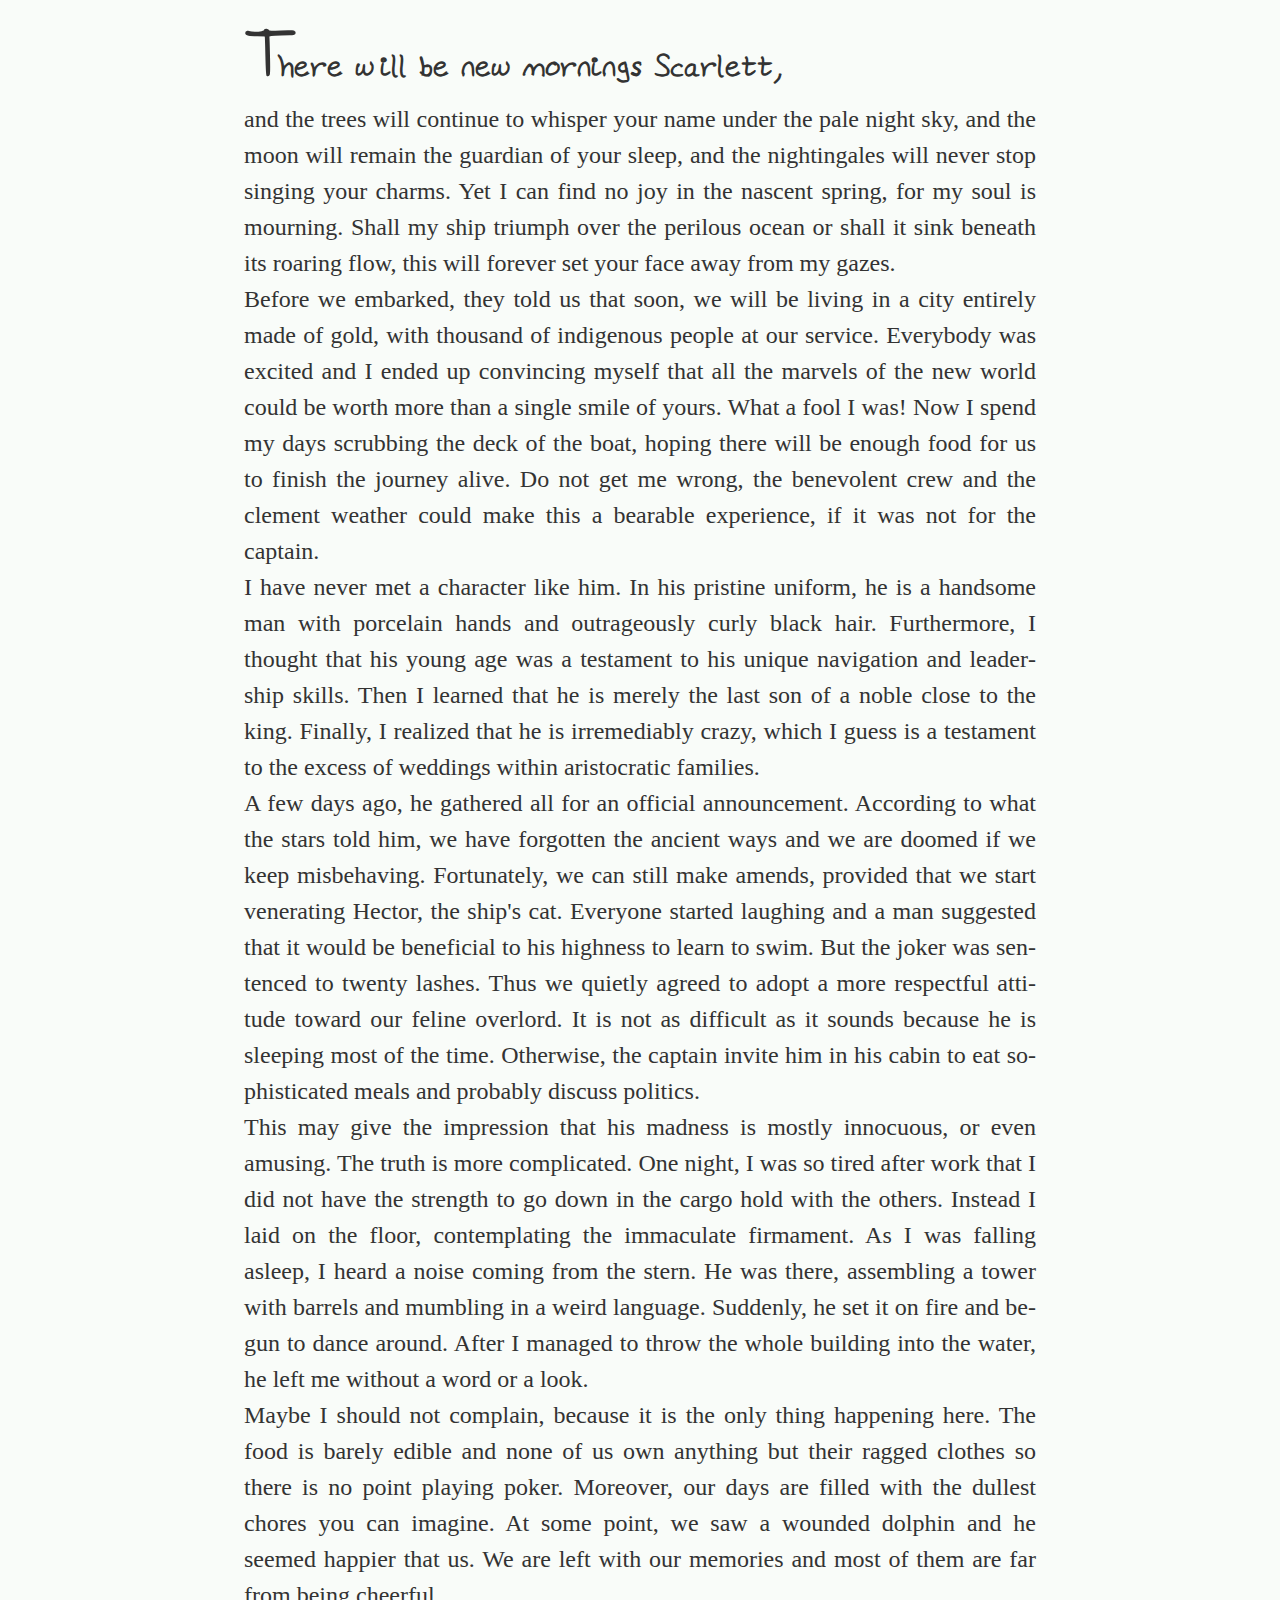
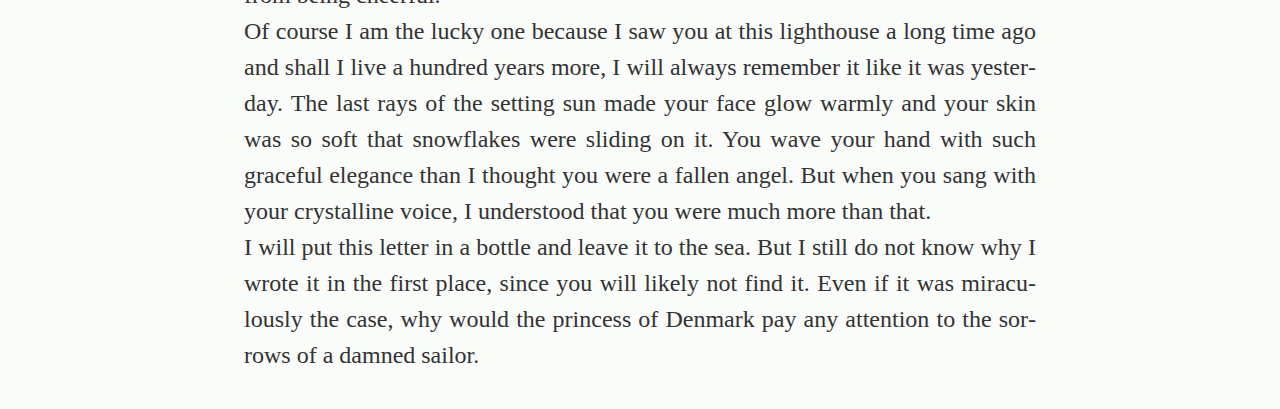
<file: scarlett/index.html>
<!DOCTYPE html>
<html lang="en">
	<head>
		<meta charset="utf-8">
		<title>Scarlett</title>
		<meta name="viewport" content="width=device-width, initial-scale=1">
		<link href='http://fonts.googleapis.com/css?family=Lora' rel='stylesheet' type='text/css'>
		<link rel="stylesheet" href="../static/pure-min.css" type="text/css">
		<link rel="stylesheet" href="../static/mine.css" type="text/css">
		<style type="text/css" media="screen">
			/* Generated by Font Squirrel (http://www.fontsquirrel.com) on March 1, 2014 */
			@font-face {
				font-family: 'myfontmedium';
				src: url('../assets/myfont-webfont.eot');
				src: url('../assets/myfont-webfont.eot?#iefix') format('embedded-opentype'),
					 url('../assets/myfont-webfont.woff') format('woff'),
					 url('../assets/myfont-webfont.ttf') format('truetype'),
					 url('../assets/myfont-webfont.svg#myfontmedium') format('svg');
				font-weight: normal;
				font-style: normal;
			}
			#title {
				font-weight: 900;
				font-size: 1.8em;
				margin: 0 !important;
				font-family: 'myfontmedium', serif;
			}
			.lettrine {
				font-size: 2.0em;
				font-weight: bold;
				line-height: 0;
				letter-spacing: -15pt;
			}
			.lettrine-ctd {
				-moz-font-feature-settings: 'smcp';
				-webkit-font-feature-settings: 'smcp';
			}
			p+p {
				margin-top: -1em !important;
			}
			body {
				font-family: 'Lora', serif;
			}
		</style>
	</head>
	<body class="story">
		<p>
			<h2 id="title"><span class="lettrine">T</span><span class="lettrine-ctd">here will be</span> new mornings Scarlett,</h2>
			and the trees will continue to whisper your name under the pale night sky, and the moon will remain the guardian of your sleep, and the nightingales will never stop singing your charms. Yet I can find no joy in the nascent spring, for my soul is mourning. Shall my ship triumph over the perilous ocean or shall it sink beneath its roaring flow, this will forever set your face away from my gazes.</p>
		<p>Before we embarked, they told us that soon, we will be living in a city entirely made of gold, with thousand of indigenous people at our service.  Everybody was excited and I ended up convincing myself that all the marvels of the new world could be worth more than a single smile of yours. What a fool I was! Now I spend my days scrubbing the deck of the boat, hoping there will be enough food for us to finish the journey alive. Do not get me wrong, the benevolent crew and the clement weather could make this a bearable experience, if it was not for the captain.</p>
		<p>I have never met a character like him. In his pristine uniform, he is a handsome man with porcelain hands and outrageously curly black hair. Furthermore, I thought that his young age was a testament to his unique navigation and leadership skills. Then I learned that he is merely the last son of a noble close to the king. Finally, I realized that he is irremediably crazy, which I guess is a testament to the excess of weddings within aristocratic families.</p>
		<p>A few days ago, he gathered all for an official announcement. According to what the stars told him, we have forgotten the ancient ways and we are doomed if we keep misbehaving. Fortunately, we can still make amends, provided that we start venerating Hector, the ship's cat. Everyone started laughing and a man suggested that it would be beneficial to his highness to learn to swim. But the joker was sentenced to twenty lashes. Thus we quietly agreed to adopt a more respectful attitude toward our feline overlord. It is not as difficult as it sounds because he is sleeping most of the time. Otherwise, the captain invite him in his cabin to eat sophisticated meals and probably discuss politics.</p>
		<p>This may give the impression that his madness is mostly innocuous, or even amusing. The truth is more complicated. One night, I was so tired after work that I did not have the strength to go down in the cargo hold with the others. Instead I laid on the floor, contemplating the immaculate firmament. As I was falling asleep, I heard a noise coming from the stern. He was there, assembling a tower with barrels and mumbling in a weird language. Suddenly, he set it on fire and begun to dance around. After I managed to throw the whole building into the water, he left me without a word or a look.</p>
		<p>Maybe I should not complain, because it is the only thing happening here. The food is barely edible and none of us own anything but their ragged clothes so there is no point playing poker. Moreover, our days are filled with the dullest chores you can imagine. At some point, we saw a wounded dolphin and he seemed happier that us. We are left with our memories and most of them are far from being cheerful.</p>
		<p>Of course I am the lucky one because I saw you at this lighthouse a long time ago and shall I live a hundred years more, I will always remember it like it was yesterday. The last rays of the setting sun made your face glow warmly and your skin was so soft that snowflakes were sliding on it. You wave your hand with such graceful elegance than I thought you were a fallen angel. But when you sang with your crystalline voice, I understood that you were much more than that.</p>
		<p>I will put this letter in a bottle and leave it to the sea. But I still do not know why I wrote it in the first place, since you will likely not find it. Even if it was miraculously the case, why would the princess of Denmark pay any attention to the sorrows of a damned sailor.</p>
	</body>
</html>
</file>
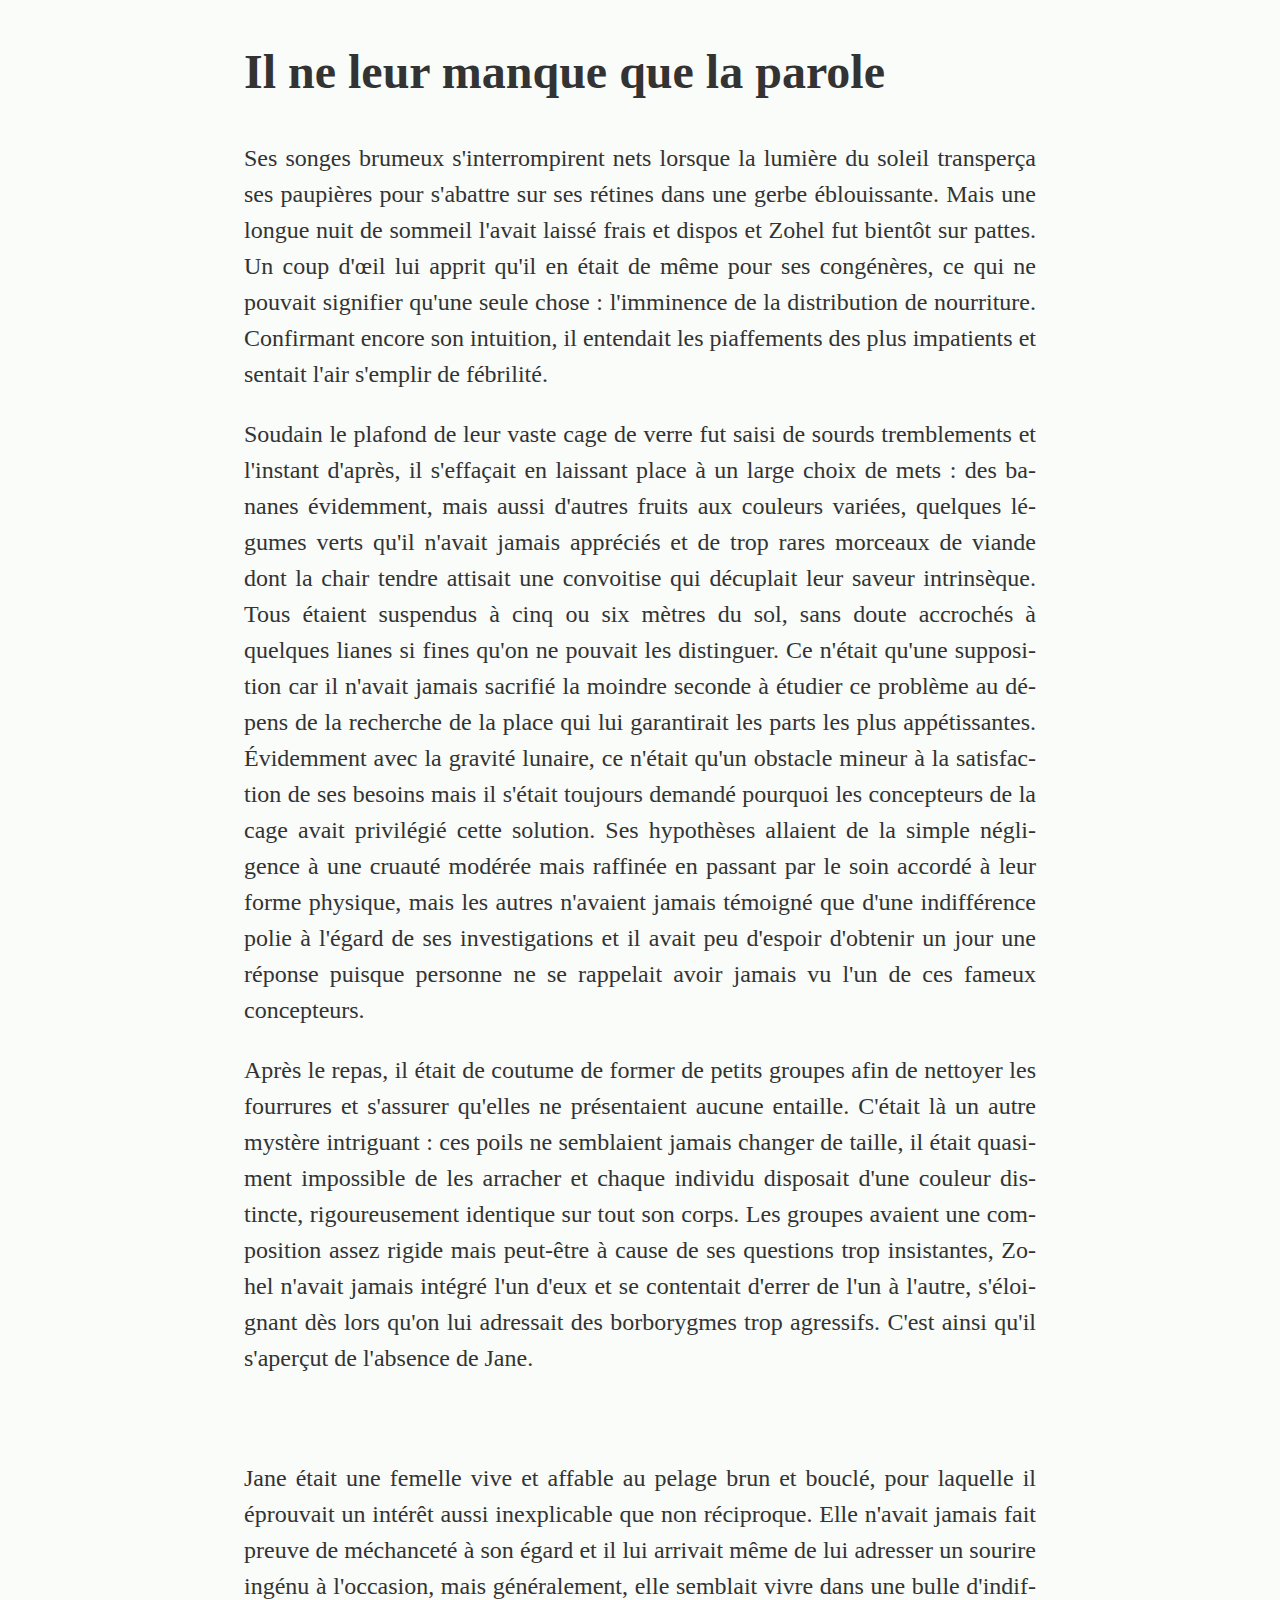
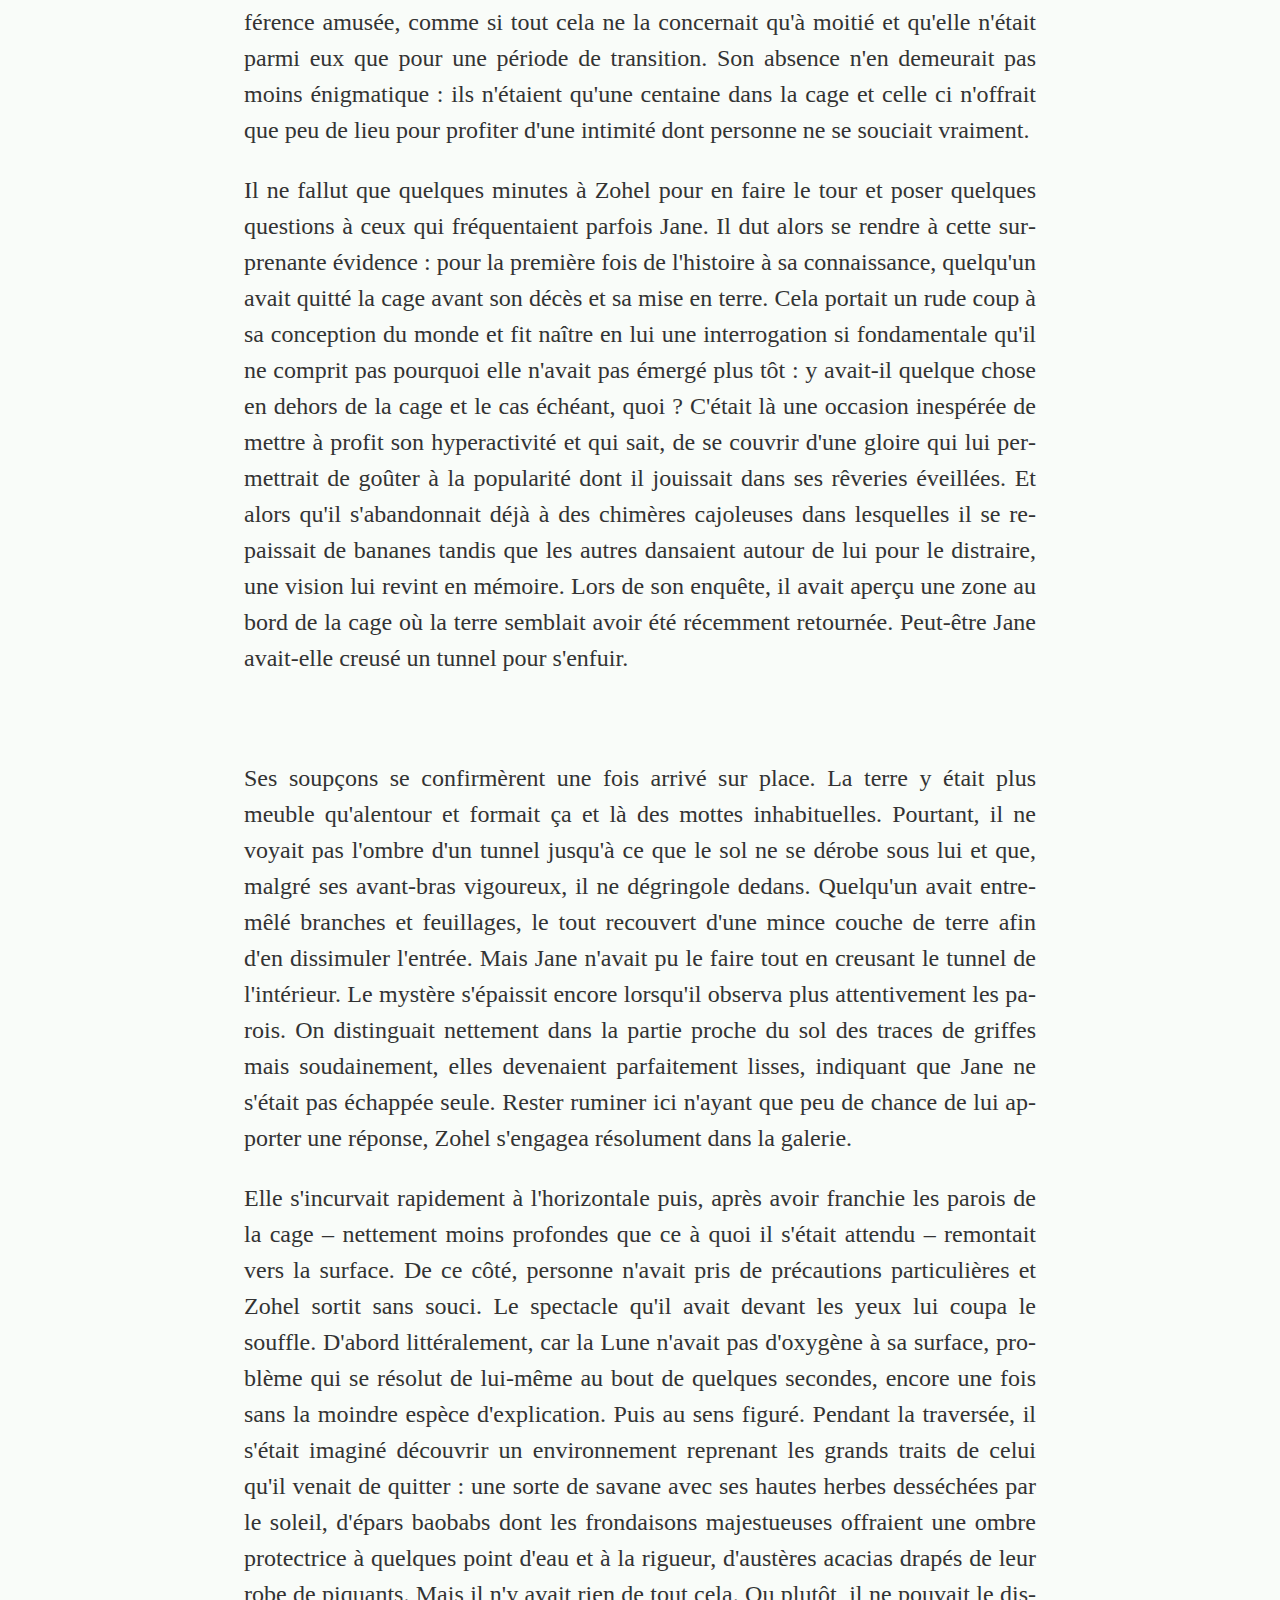
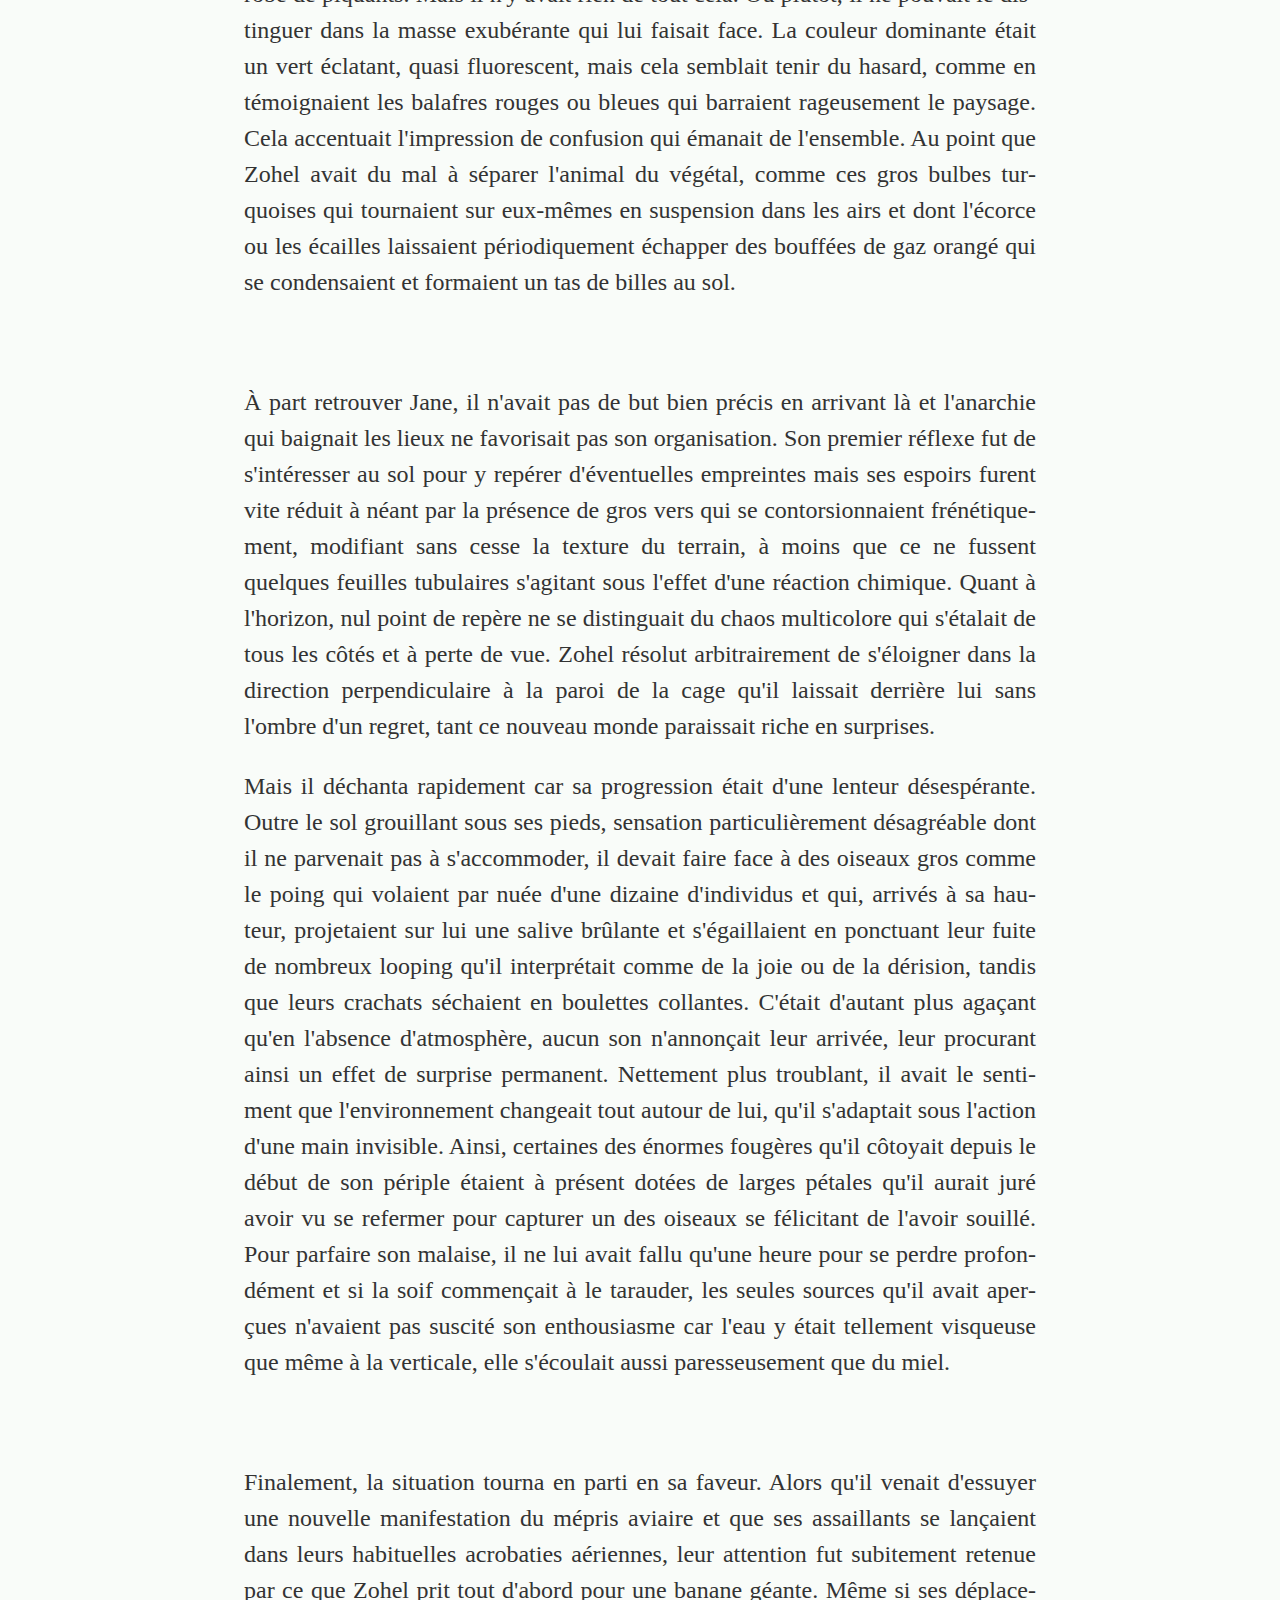
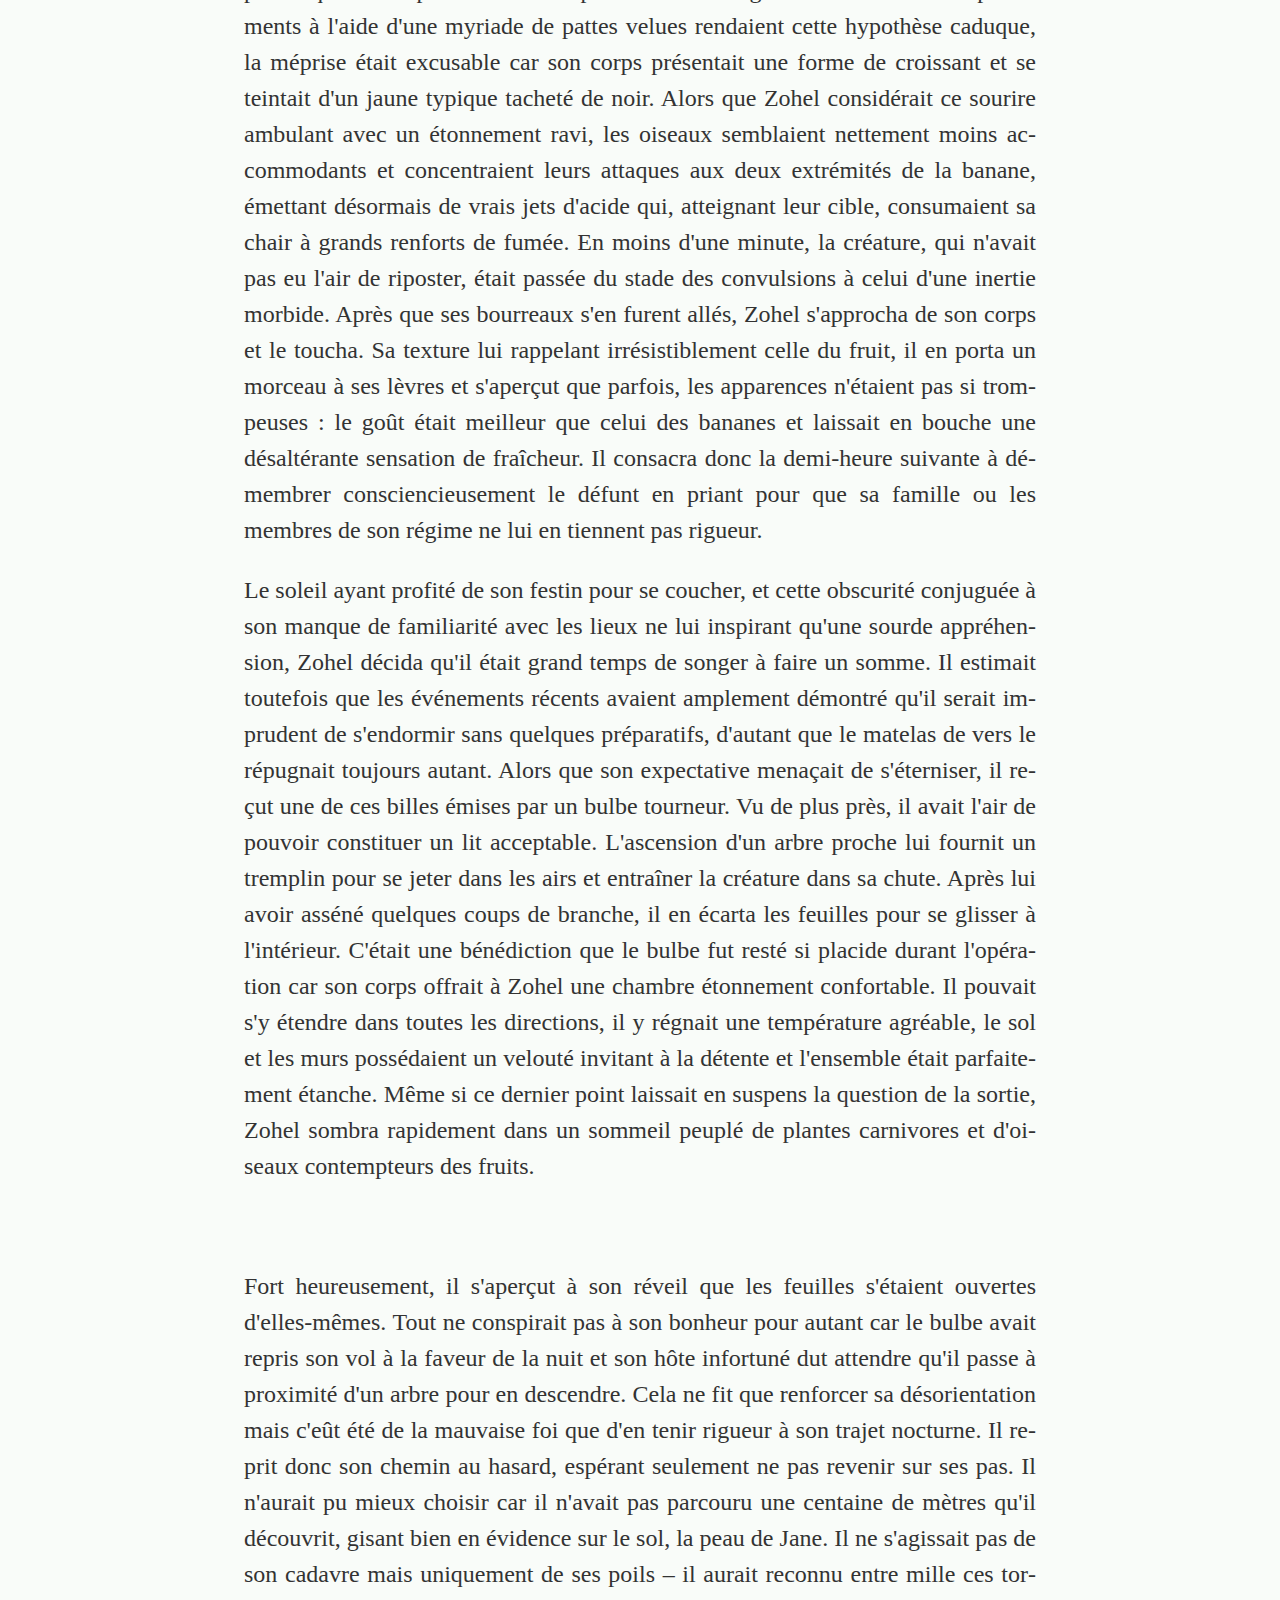
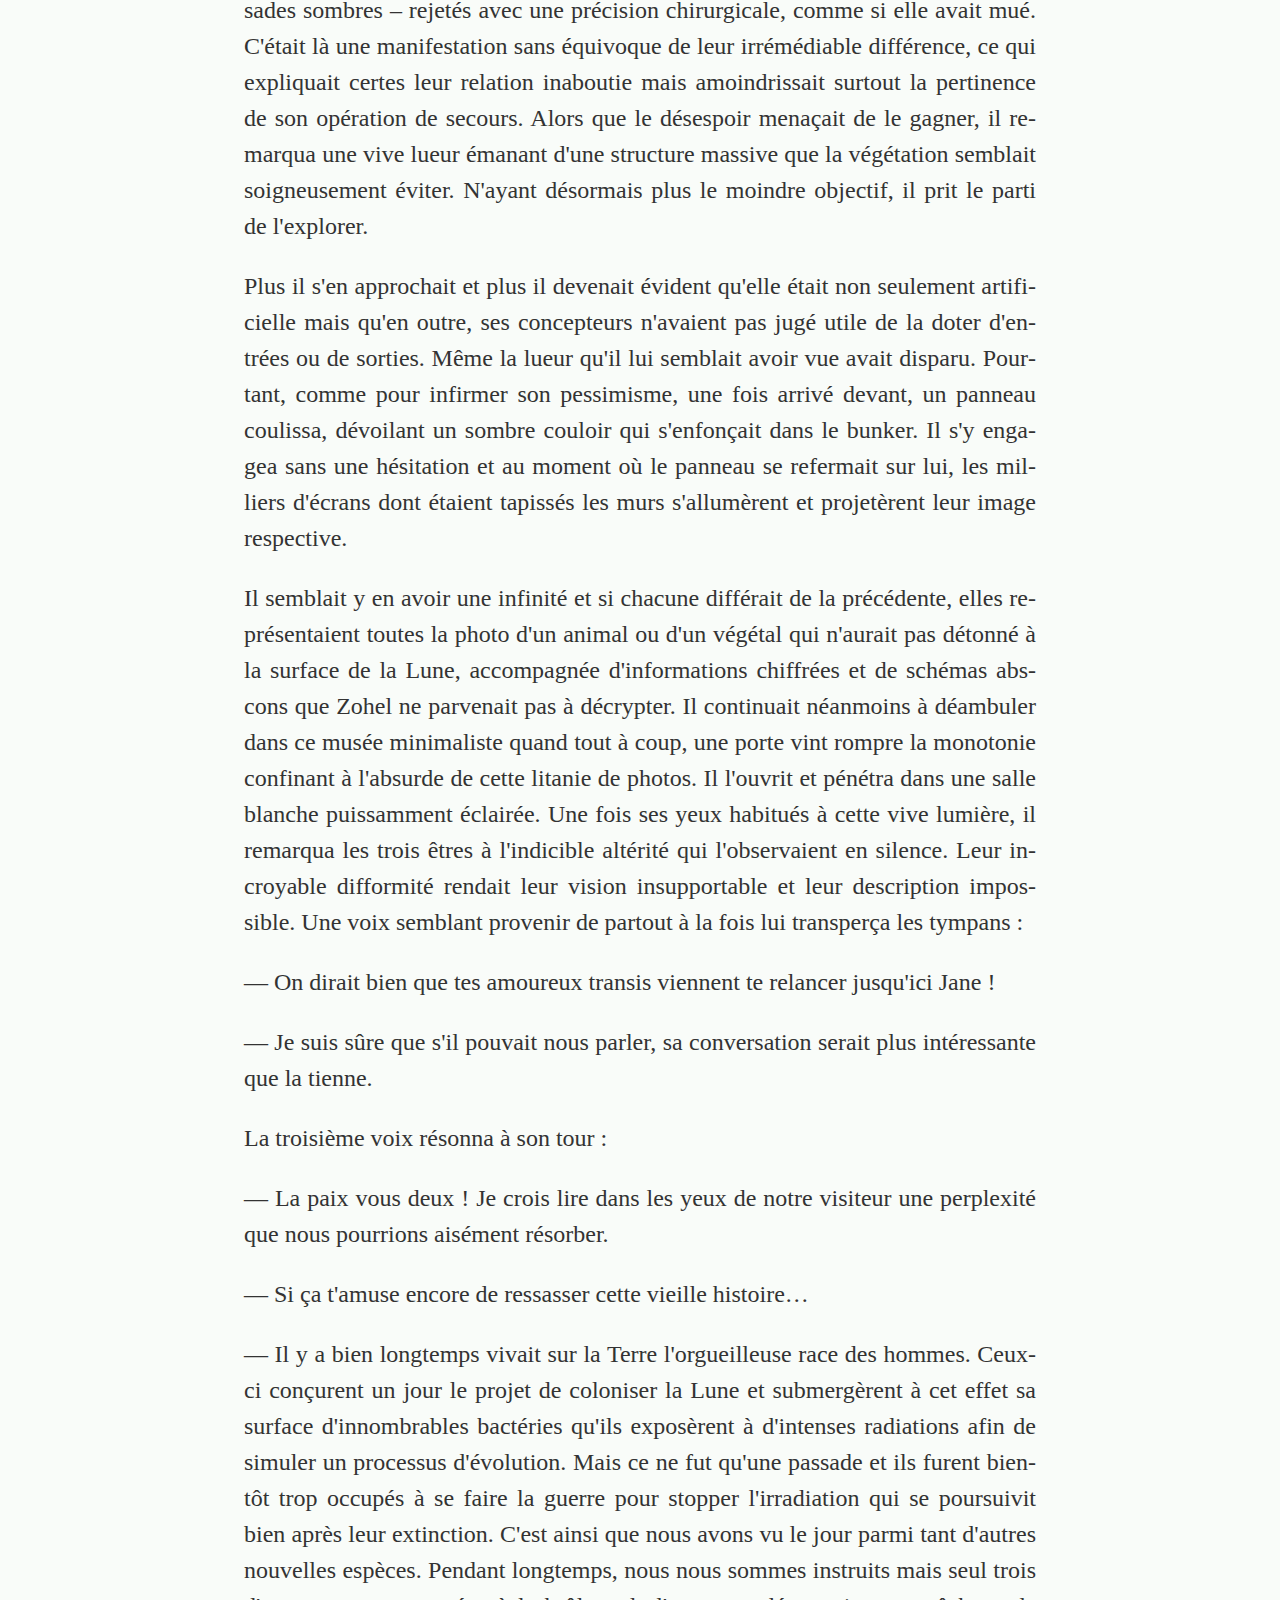
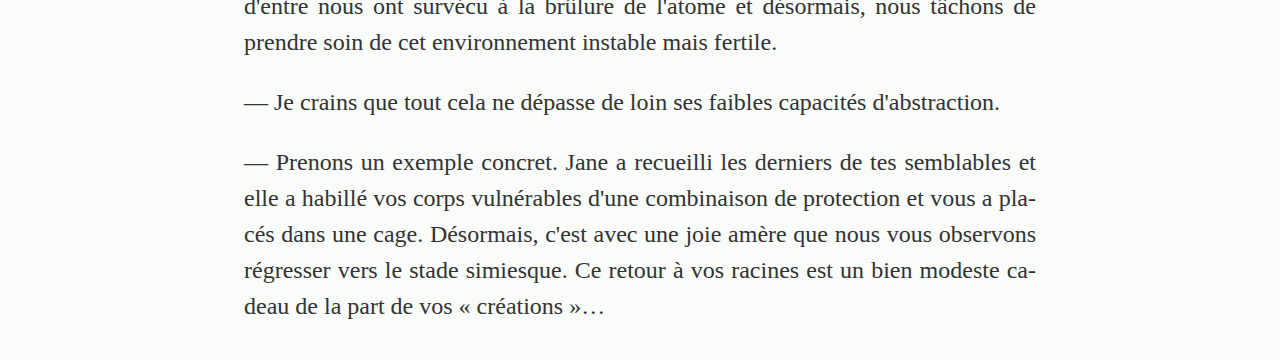
<file: selene/index.html>
<!DOCTYPE html>
<html lang="fr">
	<head>
		<meta charset="utf-8">
		<title>Il ne leur manque que la parole</title>
		<meta name="viewport" content="width=device-width, initial-scale=1">
		<link rel="stylesheet" href="../static/pure-min.css" type="text/css">
		<link rel="stylesheet" href="../static/mine.css" type="text/css">
	</head>
	<body class="story">
		<h1>Il ne leur manque que la parole</h1>
<p>Ses songes brumeux s'interrompirent nets lorsque la lumière du soleil transperça ses paupières pour s'abattre sur ses rétines dans une gerbe éblouissante. Mais une longue nuit de sommeil l'avait laissé frais et dispos et Zohel fut bientôt sur pattes. Un coup d'&oelig;il lui apprit qu'il en était de même pour ses congénères, ce qui ne pouvait signifier qu'une seule chose : l'imminence de la distribution de nourriture. Confirmant encore son intuition, il entendait les piaffements des plus impatients et sentait l'air s'emplir de fébrilité.</p>
<p>Soudain le plafond de leur vaste cage de verre fut saisi de sourds tremblements et l'instant d'après, il s'effaçait en laissant place à un large choix de mets : des bananes évidemment, mais aussi d'autres fruits aux couleurs variées, quelques légumes verts qu'il n'avait jamais appréciés et de trop rares morceaux de viande dont la chair tendre attisait une convoitise qui décuplait leur saveur intrinsèque. Tous étaient suspendus à cinq ou six mètres du sol, sans doute accrochés à quelques lianes si fines qu'on ne pouvait les distinguer. Ce n'était qu'une supposition car il n'avait jamais sacrifié la moindre seconde à étudier ce problème au dépens de la recherche de la place qui lui garantirait les parts les plus appétissantes. Évidemment avec la gravité lunaire, ce n'était qu'un obstacle mineur à la satisfaction de ses besoins mais il s'était toujours demandé pourquoi les concepteurs de la cage avait privilégié cette solution. Ses hypothèses allaient de la simple négligence à une cruauté modérée mais raffinée en passant par le soin accordé à leur forme physique, mais les autres n'avaient jamais témoigné que d'une indifférence polie à l'égard de ses investigations et il avait peu d'espoir d'obtenir un jour une réponse puisque personne ne se rappelait avoir jamais vu l'un de ces fameux concepteurs.</p>
<p>Après le repas, il était de coutume de former de petits groupes afin de nettoyer les fourrures et s'assurer qu'elles ne présentaient aucune entaille. C'était là un autre mystère intriguant : ces poils ne semblaient jamais changer de taille, il était quasiment impossible de les arracher et chaque individu disposait d'une couleur distincte, rigoureusement identique sur tout son corps. Les groupes avaient une composition assez rigide mais peut-être à cause de ses questions trop insistantes, Zohel n'avait jamais intégré l'un d'eux et se contentait d'errer de l'un à l'autre, s'éloignant dès lors qu'on lui adressait des borborygmes trop agressifs. C'est ainsi qu'il s'aperçut de l'absence de Jane.</p>
<br />
<p>Jane était une femelle vive et affable au pelage brun et bouclé, pour laquelle il éprouvait un intérêt aussi inexplicable que non réciproque. Elle n'avait jamais fait preuve de méchanceté à son égard et il lui arrivait même de lui adresser un sourire ingénu à l'occasion, mais généralement, elle semblait vivre dans une bulle d'indifférence amusée, comme si tout cela ne la concernait qu'à moitié et qu'elle n'était parmi eux que pour une période de transition. Son absence n'en demeurait pas moins énigmatique : ils n'étaient qu'une centaine dans la cage et celle ci n'offrait que peu de lieu pour profiter d'une intimité dont personne ne se souciait vraiment.</p>
<p>Il ne fallut que quelques minutes à Zohel pour en faire le tour et poser quelques questions à ceux qui fréquentaient parfois Jane. Il dut alors se rendre à cette surprenante évidence : pour la première fois de l'histoire à sa connaissance, quelqu'un avait quitté la cage avant son décès et sa mise en terre. Cela portait un rude coup à sa conception du monde et fit naître en lui une interrogation si fondamentale qu'il ne comprit pas pourquoi elle n'avait pas émergé plus tôt : y avait-il quelque chose en dehors de la cage et le cas échéant, quoi ? C'était là une occasion inespérée de mettre à profit son hyperactivité et qui sait, de se couvrir d'une gloire qui lui permettrait de goûter à la popularité dont il jouissait dans ses rêveries éveillées. Et alors qu'il s'abandonnait déjà à des chimères cajoleuses dans lesquelles il se repaissait de bananes tandis que les autres dansaient autour de lui pour le distraire, une vision lui revint en mémoire. Lors de son enquête, il avait aperçu une zone au bord de la cage où la terre semblait avoir été récemment retournée. Peut-être Jane avait-elle creusé un tunnel pour s'enfuir.</p>
<br />
<p>Ses soupçons se confirmèrent une fois arrivé sur place. La terre y était plus meuble qu'alentour et formait ça et là des mottes inhabituelles. Pourtant, il ne voyait pas l'ombre d'un tunnel jusqu'à ce que le sol ne se dérobe sous lui et que, malgré ses avant-bras vigoureux, il ne dégringole dedans. Quelqu'un avait entremêlé branches et feuillages, le tout recouvert d'une mince couche de terre afin d'en dissimuler l'entrée. Mais Jane n'avait pu le faire tout en creusant le tunnel de l'intérieur. Le mystère s'épaissit encore lorsqu'il observa plus attentivement les parois. On distinguait nettement dans la partie proche du sol des traces de griffes mais soudainement, elles devenaient parfaitement lisses, indiquant que Jane ne s'était pas échappée seule. Rester ruminer ici n'ayant que peu de chance de lui apporter une réponse, Zohel s'engagea résolument dans la galerie.</p>
<p>Elle s'incurvait rapidement à l'horizontale puis, après avoir franchie les parois de la cage – nettement moins profondes que ce à quoi il s'était attendu – remontait vers la surface. De ce côté, personne n'avait pris de précautions particulières et Zohel sortit sans souci. Le spectacle qu'il avait devant les yeux lui coupa le souffle. D'abord littéralement, car la Lune n'avait pas d'oxygène à sa surface, problème qui se résolut de lui-même au bout de quelques secondes, encore une fois sans la moindre espèce d'explication. Puis au sens figuré. Pendant la traversée, il s'était imaginé découvrir un environnement reprenant les grands traits de celui qu'il venait de quitter : une sorte de savane avec ses hautes herbes desséchées par le soleil, d'épars baobabs dont les frondaisons majestueuses offraient une ombre protectrice à quelques point d'eau et à la rigueur, d'austères acacias drapés de leur robe de piquants. Mais il n'y avait rien de tout cela. Ou plutôt, il ne pouvait le distinguer dans la masse exubérante qui lui faisait face. La couleur dominante était un vert éclatant, quasi fluorescent, mais cela semblait tenir du hasard, comme en témoignaient les balafres rouges ou bleues qui barraient rageusement le paysage. Cela accentuait l'impression de confusion qui émanait de l'ensemble. Au point que Zohel avait du mal à séparer l'animal du végétal, comme ces gros bulbes turquoises qui tournaient sur eux-mêmes en suspension dans les airs et dont l'écorce ou les écailles laissaient périodiquement échapper des bouffées de gaz orangé qui se condensaient et formaient un tas de billes au sol.</p>
<br />
<p>À part retrouver Jane, il n'avait pas de but bien précis en arrivant là et l'anarchie qui baignait les lieux ne favorisait pas son organisation. Son premier réflexe fut de s'intéresser au sol pour y repérer d'éventuelles empreintes mais ses espoirs furent vite réduit à néant par la présence de gros vers qui se contorsionnaient frénétiquement, modifiant sans cesse la texture du terrain, à moins que ce ne fussent quelques feuilles tubulaires s'agitant sous l'effet d'une réaction chimique. Quant à l'horizon, nul point de repère ne se distinguait du chaos multicolore qui s'étalait de tous les côtés et à perte de vue. Zohel résolut arbitrairement de s'éloigner dans la direction perpendiculaire à la paroi de la cage qu'il laissait derrière lui sans l'ombre d'un regret, tant ce nouveau monde paraissait riche en surprises.</p>
<p>Mais il déchanta rapidement car sa progression était d'une lenteur désespérante. Outre le sol grouillant sous ses pieds, sensation particulièrement désagréable dont il ne parvenait pas à s'accommoder, il devait faire face à des oiseaux gros comme le poing qui volaient par nuée d'une dizaine d'individus et qui, arrivés à sa hauteur, projetaient sur lui une salive brûlante et s'égaillaient en ponctuant leur fuite de nombreux looping qu'il interprétait comme de la joie ou de la dérision, tandis que leurs crachats séchaient en boulettes collantes. C'était d'autant plus agaçant qu'en l'absence d'atmosphère, aucun son n'annonçait leur arrivée, leur procurant ainsi un effet de surprise permanent. Nettement plus troublant, il avait le sentiment que l'environnement changeait tout autour de lui, qu'il s'adaptait sous l'action d'une main invisible. Ainsi, certaines des énormes fougères qu'il côtoyait depuis le début de son périple étaient à présent dotées de larges pétales qu'il aurait juré avoir vu se refermer pour capturer un des oiseaux se félicitant de l'avoir souillé. Pour parfaire son malaise, il ne lui avait fallu qu'une heure pour se perdre profondément et si la soif commençait à le tarauder, les seules sources qu'il avait aperçues n'avaient pas suscité son enthousiasme car l'eau y était tellement visqueuse que même à la verticale, elle s'écoulait aussi paresseusement que du miel.</p>
<br />
<p>Finalement, la situation tourna en parti en sa faveur. Alors qu'il venait d'essuyer une nouvelle manifestation du mépris aviaire et que ses assaillants se lançaient dans leurs habituelles acrobaties aériennes, leur attention fut subitement retenue par ce que Zohel prit tout d'abord pour une banane géante. Même si ses déplacements à l'aide d'une myriade de pattes velues rendaient cette hypothèse caduque, la méprise était excusable car son corps présentait une forme de croissant et se teintait d'un jaune typique tacheté de noir. Alors que Zohel considérait ce sourire ambulant avec un étonnement ravi, les oiseaux semblaient nettement moins accommodants et concentraient leurs attaques aux deux extrémités de la banane, émettant désormais de vrais jets d'acide qui, atteignant leur cible, consumaient sa chair à grands renforts de fumée. En moins d'une minute, la créature, qui n'avait pas eu l'air de riposter, était passée du stade des convulsions à celui d'une inertie morbide. Après que ses bourreaux s'en furent allés, Zohel s'approcha de son corps et le toucha. Sa texture lui rappelant irrésistiblement celle du fruit, il en porta un morceau à ses lèvres et s'aperçut que parfois, les apparences n'étaient pas si trompeuses : le goût était meilleur que celui des bananes et laissait en bouche une désaltérante sensation de fraîcheur. Il consacra donc la demi-heure suivante à démembrer consciencieusement le défunt en priant pour que sa famille ou les membres de son régime ne lui en tiennent pas rigueur.</p>
<p>Le soleil ayant profité de son festin pour se coucher, et cette obscurité conjuguée à son manque de familiarité avec les lieux ne lui inspirant qu'une sourde appréhension, Zohel décida qu'il était grand temps de songer à faire un somme. Il estimait toutefois que les événements récents avaient amplement démontré qu'il serait imprudent de s'endormir sans quelques préparatifs, d'autant que le matelas de vers le répugnait toujours autant. Alors que son expectative menaçait de s'éterniser, il reçut une de ces billes émises par un bulbe tourneur. Vu de plus près, il avait l'air de pouvoir constituer un lit acceptable. L'ascension d'un arbre proche lui fournit un tremplin pour se jeter dans les airs et entraîner la créature dans sa chute. Après lui avoir asséné quelques coups de branche, il en écarta les feuilles pour se glisser à l'intérieur. C'était une bénédiction que le bulbe fut resté si placide durant l'opération car son corps offrait à Zohel une chambre étonnement confortable. Il pouvait s'y étendre dans toutes les directions, il y régnait une température agréable, le sol et les murs possédaient un velouté invitant à la détente et l'ensemble était parfaitement étanche. Même si ce dernier point laissait en suspens la question de la sortie, Zohel sombra rapidement dans un sommeil peuplé de plantes carnivores et d'oiseaux contempteurs des fruits.</p>
<br />
<p>Fort heureusement, il s'aperçut à son réveil que les feuilles s'étaient ouvertes d'elles-mêmes. Tout ne conspirait pas à son bonheur pour autant car le bulbe avait repris son vol à la faveur de la nuit et son hôte infortuné dut attendre qu'il passe à proximité d'un arbre pour en descendre. Cela ne fit que renforcer sa désorientation mais c'eût été de la mauvaise foi que d'en tenir rigueur à son trajet nocturne. Il reprit donc son chemin au hasard, espérant seulement ne pas revenir sur ses pas. Il n'aurait pu mieux choisir car il n'avait pas parcouru une centaine de mètres qu'il découvrit, gisant bien en évidence sur le sol, la peau de Jane. Il ne s'agissait pas de son cadavre mais uniquement de ses poils – il aurait reconnu entre mille ces torsades sombres – rejetés avec une précision chirurgicale, comme si elle avait mué. C'était là une manifestation sans équivoque de leur irrémédiable différence, ce qui expliquait certes leur relation inaboutie mais amoindrissait surtout la pertinence de son opération de secours. Alors que le désespoir menaçait de le gagner, il remarqua une vive lueur émanant d'une structure massive que la végétation semblait soigneusement éviter. N'ayant désormais plus le moindre objectif, il prit le parti de l'explorer.</p>
<p>Plus il s'en approchait et plus il devenait évident qu'elle était non seulement artificielle mais qu'en outre, ses concepteurs n'avaient pas jugé utile de la doter d'entrées ou de sorties. Même la lueur qu'il lui semblait avoir vue avait disparu. Pourtant, comme pour infirmer son pessimisme, une fois arrivé devant, un panneau coulissa, dévoilant un sombre couloir qui s'enfonçait dans le bunker. Il s'y engagea sans une hésitation et au moment où le panneau se refermait sur lui, les milliers d'écrans dont étaient tapissés les murs s'allumèrent et projetèrent leur image respective.</p>
<p>Il semblait y en avoir une infinité et si chacune différait de la précédente, elles représentaient toutes la photo d'un animal ou d'un végétal qui n'aurait pas détonné à la surface de la Lune, accompagnée d'informations chiffrées et de schémas abscons que Zohel ne parvenait pas à décrypter. Il continuait néanmoins à déambuler dans ce musée minimaliste quand tout à coup, une porte vint rompre la monotonie confinant à l'absurde de cette litanie de photos. Il l'ouvrit et pénétra dans une salle blanche puissamment éclairée. Une fois ses yeux habitués à cette vive lumière, il remarqua les trois êtres à l'indicible altérité qui l'observaient en silence. Leur incroyable difformité rendait leur vision insupportable et leur description impossible. Une voix semblant provenir de partout à la fois lui transperça les tympans :</p>
<p class="dialogue">&#x2014; On dirait bien que tes amoureux transis viennent te relancer jusqu'ici Jane !</p>
<p class="dialogue">&#x2014; Je suis sûre que s'il pouvait nous parler, sa conversation serait plus intéressante que la tienne.</p>
<p>La troisième voix résonna à son tour :</p>
<p class="dialogue">&#x2014; La paix vous deux ! Je crois lire dans les yeux de notre visiteur une perplexité que nous pourrions aisément résorber.</p>
<p class="dialogue">&#x2014; Si ça t'amuse encore de ressasser cette vieille histoire&#x2026;</p>
<p class="dialogue">&#x2014; Il y a bien longtemps vivait sur la Terre l'orgueilleuse race des hommes. Ceux-ci conçurent un jour le projet de coloniser la Lune et submergèrent à cet effet sa surface d'innombrables bactéries qu'ils exposèrent à d'intenses radiations afin de simuler un processus d'évolution. Mais ce ne fut qu'une passade et ils furent bientôt trop occupés à se faire la guerre pour stopper l'irradiation qui se poursuivit bien après leur extinction. C'est ainsi que nous avons vu le jour parmi tant d'autres nouvelles espèces. Pendant longtemps, nous nous sommes instruits mais seul trois d'entre nous ont survécu à la brûlure de l'atome et désormais, nous tâchons de prendre soin de cet environnement instable mais fertile.</p>
<p class="dialogue">&#x2014; Je crains que tout cela ne dépasse de loin ses faibles capacités d'abstraction.</p>
<p class="dialogue">&#x2014; Prenons un exemple concret. Jane a recueilli les derniers de tes semblables et elle a habillé vos corps vulnérables d'une combinaison de protection et vous a placés dans une cage. Désormais, c'est avec une joie amère que nous vous observons régresser vers le stade simiesque. Ce retour à vos racines est un bien modeste cadeau de la part de vos &#xAB; créations &#xBB;&#x2026;</p>
	</body>
</html>
</file>
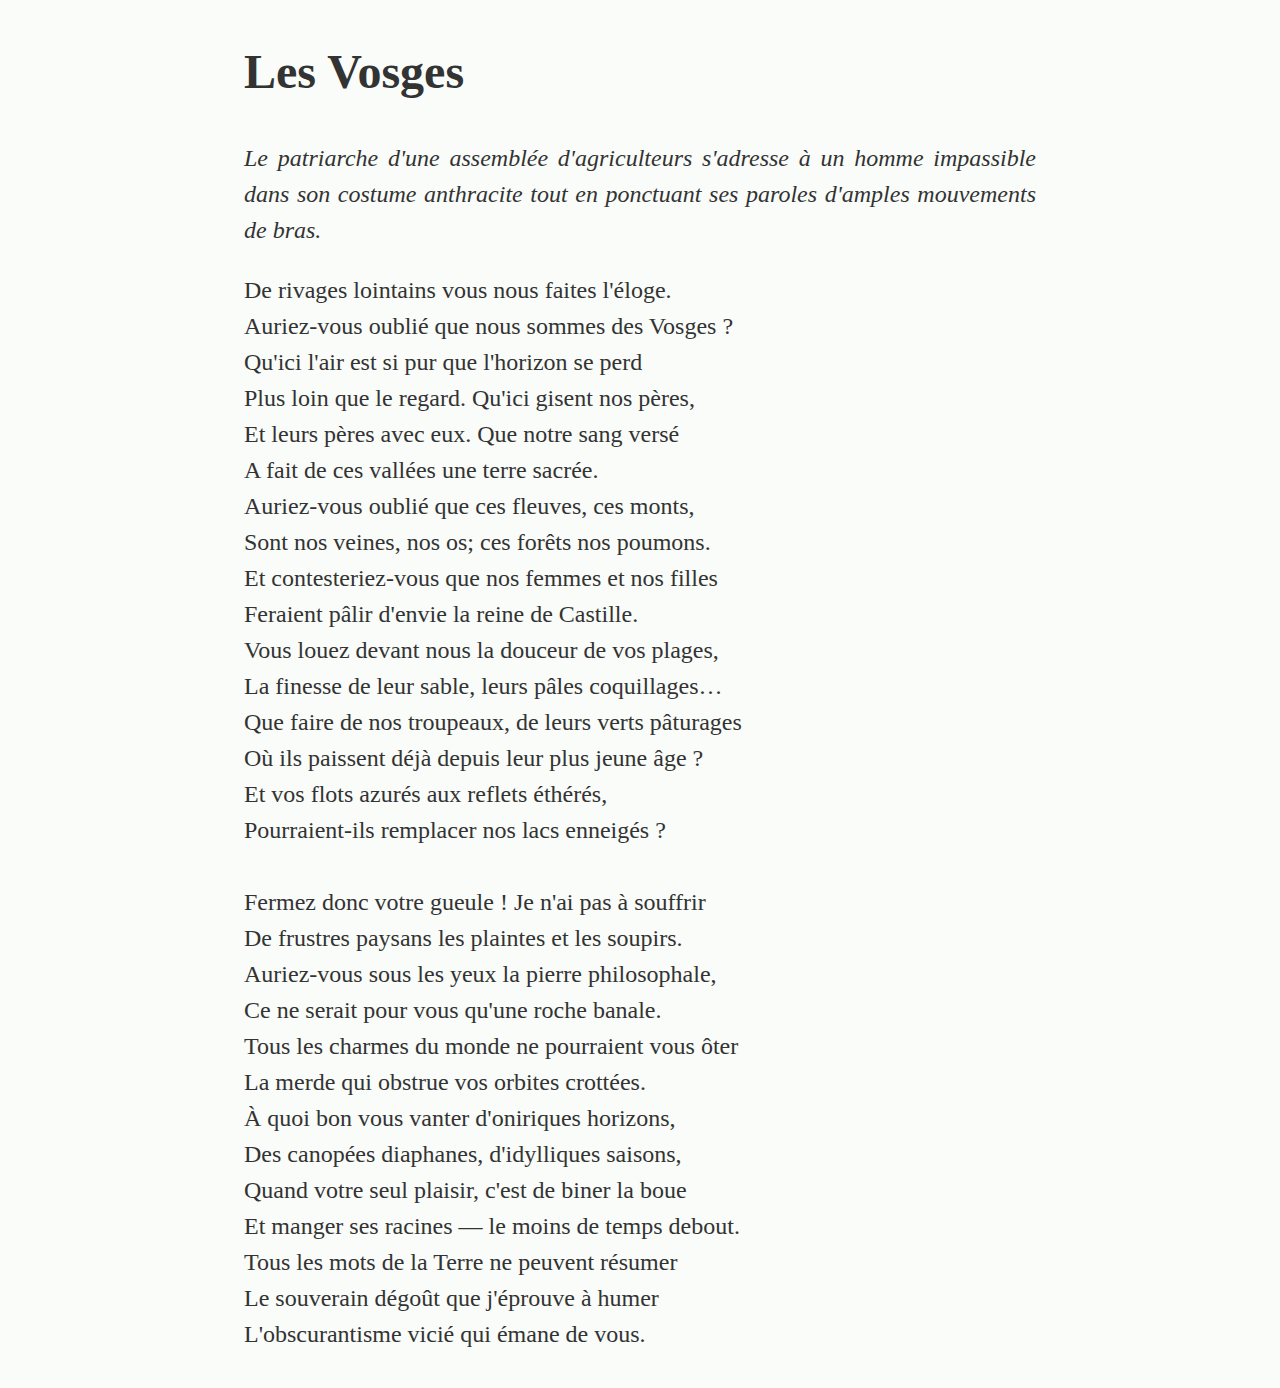
<file: vosges/index.html>
<!DOCTYPE html>
<html lang="fr">
	<head>
		<meta charset="utf-8">
		<title>Les Vosges</title>
		<meta name="viewport" content="width=device-width, initial-scale=1">
		<link rel="stylesheet" href="../static/pure-min.css" type="text/css">
		<link rel="stylesheet" href="../static/mine.css" type="text/css">
	</head>
	<body class="story">
		<h1>Les Vosges</h1>
<em>Le patriarche d'une assemblée d'agriculteurs s'adresse à un homme
	impassible dans son costume anthracite tout en ponctuant ses paroles
	d'amples mouvements de bras.</em>
<pre>
De rivages lointains vous nous faites l'éloge.
Auriez-vous oublié que nous sommes des Vosges ?
Qu'ici l'air est si pur que l'horizon se perd
Plus loin que le regard. Qu'ici gisent nos pères,
Et leurs pères avec eux. Que notre sang versé
A fait de ces vallées une terre sacrée.
Auriez-vous oublié que ces fleuves, ces monts,
Sont nos veines, nos os; ces forêts nos poumons.
Et contesteriez-vous que nos femmes et nos filles
Feraient pâlir d'envie la reine de Castille.
Vous louez devant nous la douceur de vos plages,
La finesse de leur sable, leurs pâles coquillages…
Que faire de nos troupeaux, de leurs verts pâturages
Où ils paissent déjà depuis leur plus jeune âge ?
Et vos flots azurés aux reflets éthérés,
Pourraient-ils remplacer nos lacs enneigés ?

Fermez donc votre gueule ! Je n'ai pas à souffrir
De frustres paysans les plaintes et les soupirs.
Auriez-vous sous les yeux la pierre philosophale,
Ce ne serait pour vous qu'une roche banale.
Tous les charmes du monde ne pourraient vous ôter
La merde qui obstrue vos orbites crottées.
À quoi bon vous vanter d'oniriques horizons,
Des canopées diaphanes, d'idylliques saisons,
Quand votre seul plaisir, c'est de biner la boue
Et manger ses racines — le moins de temps debout.
Tous les mots de la Terre ne peuvent résumer
Le souverain dégoût que j'éprouve à humer
L'obscurantisme vicié qui émane de vous.
</pre>
	</body>
</html>
</file>
<file: static/grids-responsive-min.css>
/*!
Pure v0.5.0
Copyright 2014 Yahoo! Inc. All rights reserved.
Licensed under the BSD License.
https://github.com/yui/pure/blob/master/LICENSE.md
*/
@media screen and (min-width:35.5em){.pure-u-sm-1,.pure-u-sm-1-1,.pure-u-sm-1-2,.pure-u-sm-1-3,.pure-u-sm-2-3,.pure-u-sm-1-4,.pure-u-sm-3-4,.pure-u-sm-1-5,.pure-u-sm-2-5,.pure-u-sm-3-5,.pure-u-sm-4-5,.pure-u-sm-5-5,.pure-u-sm-1-6,.pure-u-sm-5-6,.pure-u-sm-1-8,.pure-u-sm-3-8,.pure-u-sm-5-8,.pure-u-sm-7-8,.pure-u-sm-1-12,.pure-u-sm-5-12,.pure-u-sm-7-12,.pure-u-sm-11-12,.pure-u-sm-1-24,.pure-u-sm-2-24,.pure-u-sm-3-24,.pure-u-sm-4-24,.pure-u-sm-5-24,.pure-u-sm-6-24,.pure-u-sm-7-24,.pure-u-sm-8-24,.pure-u-sm-9-24,.pure-u-sm-10-24,.pure-u-sm-11-24,.pure-u-sm-12-24,.pure-u-sm-13-24,.pure-u-sm-14-24,.pure-u-sm-15-24,.pure-u-sm-16-24,.pure-u-sm-17-24,.pure-u-sm-18-24,.pure-u-sm-19-24,.pure-u-sm-20-24,.pure-u-sm-21-24,.pure-u-sm-22-24,.pure-u-sm-23-24,.pure-u-sm-24-24{display:inline-block;*display:inline;zoom:1;letter-spacing:normal;word-spacing:normal;vertical-align:top;text-rendering:auto}.pure-u-sm-1-24{width:4.1667%;*width:4.1357%}.pure-u-sm-1-12,.pure-u-sm-2-24{width:8.3333%;*width:8.3023%}.pure-u-sm-1-8,.pure-u-sm-3-24{width:12.5%;*width:12.469%}.pure-u-sm-1-6,.pure-u-sm-4-24{width:16.6667%;*width:16.6357%}.pure-u-sm-1-5{width:20%;*width:19.969%}.pure-u-sm-5-24{width:20.8333%;*width:20.8023%}.pure-u-sm-1-4,.pure-u-sm-6-24{width:25%;*width:24.969%}.pure-u-sm-7-24{width:29.1667%;*width:29.1357%}.pure-u-sm-1-3,.pure-u-sm-8-24{width:33.3333%;*width:33.3023%}.pure-u-sm-3-8,.pure-u-sm-9-24{width:37.5%;*width:37.469%}.pure-u-sm-2-5{width:40%;*width:39.969%}.pure-u-sm-5-12,.pure-u-sm-10-24{width:41.6667%;*width:41.6357%}.pure-u-sm-11-24{width:45.8333%;*width:45.8023%}.pure-u-sm-1-2,.pure-u-sm-12-24{width:50%;*width:49.969%}.pure-u-sm-13-24{width:54.1667%;*width:54.1357%}.pure-u-sm-7-12,.pure-u-sm-14-24{width:58.3333%;*width:58.3023%}.pure-u-sm-3-5{width:60%;*width:59.969%}.pure-u-sm-5-8,.pure-u-sm-15-24{width:62.5%;*width:62.469%}.pure-u-sm-2-3,.pure-u-sm-16-24{width:66.6667%;*width:66.6357%}.pure-u-sm-17-24{width:70.8333%;*width:70.8023%}.pure-u-sm-3-4,.pure-u-sm-18-24{width:75%;*width:74.969%}.pure-u-sm-19-24{width:79.1667%;*width:79.1357%}.pure-u-sm-4-5{width:80%;*width:79.969%}.pure-u-sm-5-6,.pure-u-sm-20-24{width:83.3333%;*width:83.3023%}.pure-u-sm-7-8,.pure-u-sm-21-24{width:87.5%;*width:87.469%}.pure-u-sm-11-12,.pure-u-sm-22-24{width:91.6667%;*width:91.6357%}.pure-u-sm-23-24{width:95.8333%;*width:95.8023%}.pure-u-sm-1,.pure-u-sm-1-1,.pure-u-sm-5-5,.pure-u-sm-24-24{width:100%}}@media screen and (min-width:48em){.pure-u-md-1,.pure-u-md-1-1,.pure-u-md-1-2,.pure-u-md-1-3,.pure-u-md-2-3,.pure-u-md-1-4,.pure-u-md-3-4,.pure-u-md-1-5,.pure-u-md-2-5,.pure-u-md-3-5,.pure-u-md-4-5,.pure-u-md-5-5,.pure-u-md-1-6,.pure-u-md-5-6,.pure-u-md-1-8,.pure-u-md-3-8,.pure-u-md-5-8,.pure-u-md-7-8,.pure-u-md-1-12,.pure-u-md-5-12,.pure-u-md-7-12,.pure-u-md-11-12,.pure-u-md-1-24,.pure-u-md-2-24,.pure-u-md-3-24,.pure-u-md-4-24,.pure-u-md-5-24,.pure-u-md-6-24,.pure-u-md-7-24,.pure-u-md-8-24,.pure-u-md-9-24,.pure-u-md-10-24,.pure-u-md-11-24,.pure-u-md-12-24,.pure-u-md-13-24,.pure-u-md-14-24,.pure-u-md-15-24,.pure-u-md-16-24,.pure-u-md-17-24,.pure-u-md-18-24,.pure-u-md-19-24,.pure-u-md-20-24,.pure-u-md-21-24,.pure-u-md-22-24,.pure-u-md-23-24,.pure-u-md-24-24{display:inline-block;*display:inline;zoom:1;letter-spacing:normal;word-spacing:normal;vertical-align:top;text-rendering:auto}.pure-u-md-1-24{width:4.1667%;*width:4.1357%}.pure-u-md-1-12,.pure-u-md-2-24{width:8.3333%;*width:8.3023%}.pure-u-md-1-8,.pure-u-md-3-24{width:12.5%;*width:12.469%}.pure-u-md-1-6,.pure-u-md-4-24{width:16.6667%;*width:16.6357%}.pure-u-md-1-5{width:20%;*width:19.969%}.pure-u-md-5-24{width:20.8333%;*width:20.8023%}.pure-u-md-1-4,.pure-u-md-6-24{width:25%;*width:24.969%}.pure-u-md-7-24{width:29.1667%;*width:29.1357%}.pure-u-md-1-3,.pure-u-md-8-24{width:33.3333%;*width:33.3023%}.pure-u-md-3-8,.pure-u-md-9-24{width:37.5%;*width:37.469%}.pure-u-md-2-5{width:40%;*width:39.969%}.pure-u-md-5-12,.pure-u-md-10-24{width:41.6667%;*width:41.6357%}.pure-u-md-11-24{width:45.8333%;*width:45.8023%}.pure-u-md-1-2,.pure-u-md-12-24{width:50%;*width:49.969%}.pure-u-md-13-24{width:54.1667%;*width:54.1357%}.pure-u-md-7-12,.pure-u-md-14-24{width:58.3333%;*width:58.3023%}.pure-u-md-3-5{width:60%;*width:59.969%}.pure-u-md-5-8,.pure-u-md-15-24{width:62.5%;*width:62.469%}.pure-u-md-2-3,.pure-u-md-16-24{width:66.6667%;*width:66.6357%}.pure-u-md-17-24{width:70.8333%;*width:70.8023%}.pure-u-md-3-4,.pure-u-md-18-24{width:75%;*width:74.969%}.pure-u-md-19-24{width:79.1667%;*width:79.1357%}.pure-u-md-4-5{width:80%;*width:79.969%}.pure-u-md-5-6,.pure-u-md-20-24{width:83.3333%;*width:83.3023%}.pure-u-md-7-8,.pure-u-md-21-24{width:87.5%;*width:87.469%}.pure-u-md-11-12,.pure-u-md-22-24{width:91.6667%;*width:91.6357%}.pure-u-md-23-24{width:95.8333%;*width:95.8023%}.pure-u-md-1,.pure-u-md-1-1,.pure-u-md-5-5,.pure-u-md-24-24{width:100%}}@media screen and (min-width:64em){.pure-u-lg-1,.pure-u-lg-1-1,.pure-u-lg-1-2,.pure-u-lg-1-3,.pure-u-lg-2-3,.pure-u-lg-1-4,.pure-u-lg-3-4,.pure-u-lg-1-5,.pure-u-lg-2-5,.pure-u-lg-3-5,.pure-u-lg-4-5,.pure-u-lg-5-5,.pure-u-lg-1-6,.pure-u-lg-5-6,.pure-u-lg-1-8,.pure-u-lg-3-8,.pure-u-lg-5-8,.pure-u-lg-7-8,.pure-u-lg-1-12,.pure-u-lg-5-12,.pure-u-lg-7-12,.pure-u-lg-11-12,.pure-u-lg-1-24,.pure-u-lg-2-24,.pure-u-lg-3-24,.pure-u-lg-4-24,.pure-u-lg-5-24,.pure-u-lg-6-24,.pure-u-lg-7-24,.pure-u-lg-8-24,.pure-u-lg-9-24,.pure-u-lg-10-24,.pure-u-lg-11-24,.pure-u-lg-12-24,.pure-u-lg-13-24,.pure-u-lg-14-24,.pure-u-lg-15-24,.pure-u-lg-16-24,.pure-u-lg-17-24,.pure-u-lg-18-24,.pure-u-lg-19-24,.pure-u-lg-20-24,.pure-u-lg-21-24,.pure-u-lg-22-24,.pure-u-lg-23-24,.pure-u-lg-24-24{display:inline-block;*display:inline;zoom:1;letter-spacing:normal;word-spacing:normal;vertical-align:top;text-rendering:auto}.pure-u-lg-1-24{width:4.1667%;*width:4.1357%}.pure-u-lg-1-12,.pure-u-lg-2-24{width:8.3333%;*width:8.3023%}.pure-u-lg-1-8,.pure-u-lg-3-24{width:12.5%;*width:12.469%}.pure-u-lg-1-6,.pure-u-lg-4-24{width:16.6667%;*width:16.6357%}.pure-u-lg-1-5{width:20%;*width:19.969%}.pure-u-lg-5-24{width:20.8333%;*width:20.8023%}.pure-u-lg-1-4,.pure-u-lg-6-24{width:25%;*width:24.969%}.pure-u-lg-7-24{width:29.1667%;*width:29.1357%}.pure-u-lg-1-3,.pure-u-lg-8-24{width:33.3333%;*width:33.3023%}.pure-u-lg-3-8,.pure-u-lg-9-24{width:37.5%;*width:37.469%}.pure-u-lg-2-5{width:40%;*width:39.969%}.pure-u-lg-5-12,.pure-u-lg-10-24{width:41.6667%;*width:41.6357%}.pure-u-lg-11-24{width:45.8333%;*width:45.8023%}.pure-u-lg-1-2,.pure-u-lg-12-24{width:50%;*width:49.969%}.pure-u-lg-13-24{width:54.1667%;*width:54.1357%}.pure-u-lg-7-12,.pure-u-lg-14-24{width:58.3333%;*width:58.3023%}.pure-u-lg-3-5{width:60%;*width:59.969%}.pure-u-lg-5-8,.pure-u-lg-15-24{width:62.5%;*width:62.469%}.pure-u-lg-2-3,.pure-u-lg-16-24{width:66.6667%;*width:66.6357%}.pure-u-lg-17-24{width:70.8333%;*width:70.8023%}.pure-u-lg-3-4,.pure-u-lg-18-24{width:75%;*width:74.969%}.pure-u-lg-19-24{width:79.1667%;*width:79.1357%}.pure-u-lg-4-5{width:80%;*width:79.969%}.pure-u-lg-5-6,.pure-u-lg-20-24{width:83.3333%;*width:83.3023%}.pure-u-lg-7-8,.pure-u-lg-21-24{width:87.5%;*width:87.469%}.pure-u-lg-11-12,.pure-u-lg-22-24{width:91.6667%;*width:91.6357%}.pure-u-lg-23-24{width:95.8333%;*width:95.8023%}.pure-u-lg-1,.pure-u-lg-1-1,.pure-u-lg-5-5,.pure-u-lg-24-24{width:100%}}@media screen and (min-width:80em){.pure-u-xl-1,.pure-u-xl-1-1,.pure-u-xl-1-2,.pure-u-xl-1-3,.pure-u-xl-2-3,.pure-u-xl-1-4,.pure-u-xl-3-4,.pure-u-xl-1-5,.pure-u-xl-2-5,.pure-u-xl-3-5,.pure-u-xl-4-5,.pure-u-xl-5-5,.pure-u-xl-1-6,.pure-u-xl-5-6,.pure-u-xl-1-8,.pure-u-xl-3-8,.pure-u-xl-5-8,.pure-u-xl-7-8,.pure-u-xl-1-12,.pure-u-xl-5-12,.pure-u-xl-7-12,.pure-u-xl-11-12,.pure-u-xl-1-24,.pure-u-xl-2-24,.pure-u-xl-3-24,.pure-u-xl-4-24,.pure-u-xl-5-24,.pure-u-xl-6-24,.pure-u-xl-7-24,.pure-u-xl-8-24,.pure-u-xl-9-24,.pure-u-xl-10-24,.pure-u-xl-11-24,.pure-u-xl-12-24,.pure-u-xl-13-24,.pure-u-xl-14-24,.pure-u-xl-15-24,.pure-u-xl-16-24,.pure-u-xl-17-24,.pure-u-xl-18-24,.pure-u-xl-19-24,.pure-u-xl-20-24,.pure-u-xl-21-24,.pure-u-xl-22-24,.pure-u-xl-23-24,.pure-u-xl-24-24{display:inline-block;*display:inline;zoom:1;letter-spacing:normal;word-spacing:normal;vertical-align:top;text-rendering:auto}.pure-u-xl-1-24{width:4.1667%;*width:4.1357%}.pure-u-xl-1-12,.pure-u-xl-2-24{width:8.3333%;*width:8.3023%}.pure-u-xl-1-8,.pure-u-xl-3-24{width:12.5%;*width:12.469%}.pure-u-xl-1-6,.pure-u-xl-4-24{width:16.6667%;*width:16.6357%}.pure-u-xl-1-5{width:20%;*width:19.969%}.pure-u-xl-5-24{width:20.8333%;*width:20.8023%}.pure-u-xl-1-4,.pure-u-xl-6-24{width:25%;*width:24.969%}.pure-u-xl-7-24{width:29.1667%;*width:29.1357%}.pure-u-xl-1-3,.pure-u-xl-8-24{width:33.3333%;*width:33.3023%}.pure-u-xl-3-8,.pure-u-xl-9-24{width:37.5%;*width:37.469%}.pure-u-xl-2-5{width:40%;*width:39.969%}.pure-u-xl-5-12,.pure-u-xl-10-24{width:41.6667%;*width:41.6357%}.pure-u-xl-11-24{width:45.8333%;*width:45.8023%}.pure-u-xl-1-2,.pure-u-xl-12-24{width:50%;*width:49.969%}.pure-u-xl-13-24{width:54.1667%;*width:54.1357%}.pure-u-xl-7-12,.pure-u-xl-14-24{width:58.3333%;*width:58.3023%}.pure-u-xl-3-5{width:60%;*width:59.969%}.pure-u-xl-5-8,.pure-u-xl-15-24{width:62.5%;*width:62.469%}.pure-u-xl-2-3,.pure-u-xl-16-24{width:66.6667%;*width:66.6357%}.pure-u-xl-17-24{width:70.8333%;*width:70.8023%}.pure-u-xl-3-4,.pure-u-xl-18-24{width:75%;*width:74.969%}.pure-u-xl-19-24{width:79.1667%;*width:79.1357%}.pure-u-xl-4-5{width:80%;*width:79.969%}.pure-u-xl-5-6,.pure-u-xl-20-24{width:83.3333%;*width:83.3023%}.pure-u-xl-7-8,.pure-u-xl-21-24{width:87.5%;*width:87.469%}.pure-u-xl-11-12,.pure-u-xl-22-24{width:91.6667%;*width:91.6357%}.pure-u-xl-23-24{width:95.8333%;*width:95.8023%}.pure-u-xl-1,.pure-u-xl-1-1,.pure-u-xl-5-5,.pure-u-xl-24-24{width:100%}}
</file>
<file: static/mine.css>
* {
    margin: 0;
    padding: 0;
    -webkit-box-sizing: border-box;
    -moz-box-sizing: border-box;
    box-sizing: border-box;
}
body {
    background: #f9fcf9;
    color: #333;
    line-height: 1.5;
}
ul {
    list-style: none;
}
/* div {border: 1px solid black;} */
html, button, input, select, textarea,
.pure-g [class *= "pure-u"] {
    font-family: 'PT Sans', 'Open Sans', sans-serif;
}
img.portrait {
    width: 6em;
    height: 6em;
    border-radius: 3em;
    margin: 0 1em;
}
.portrait {
    display: inline-block;
    vertical-align: middle;
    max-width: none;
}
p.portrait {
	text-align: left;
	padding-left: 1em;
}
@media screen and (min-width: 35.5em) {
    .portrait {
        max-width: 50%;
    }
}
header {
    background: #ff851b; /* this is an orange */
    color: #fbfbfb;
    z-index: 1;
    /* overflow: hidden; */
    width: 100%;
    height: 30%;
    top: 0px;
    left: 0px;
    position: absolute;
}
.center {
    text-align: center;
}
header p, .not-ready {
    font-size: 0.8em;
}
header h1 {
    margin: 0.3em auto -.35em;
    font-size: 6em;
}
.content-wrapper {
    position: absolute;
    top: 30%;
    width: 100%;
    min-height: 70%;
    z-index: 0;
}
h2 em {
	font-size: 1.1em;
}
a {
    color: CornFlowerBlue;
}
div.theme {
    padding: 1.25em;
	vertical-align: middle;
}
@media screen and (min-width: 35.5em) {
	.about {
		margin-top: 5em;
	}
}
body.story {
	font-size: 12pt;
	-webkit-hyphens: auto; -moz-hyphens: auto; hyphens: auto;
	text-align: justify;
	font-family: serif;
	margin: 1.5em auto;
	max-width: 35em;
	padding: 0 1em;
}
@media screen and (min-width: 35.5em) {
	body.story {
		font-size: 18pt;
	}
}
pre {
    font-family:inherit;
}
</file>
<file: neighborhood/default.css>
html {
	background: #F9FCF9;
	color: #333;
	font-size: 18pt;
	line-height: 1.5;
}
body {
	margin: 1em auto;
	width: 48em;
	max-width: 85%;
}
h1 {
	text-align: center;
}
h1, h2 {
	font-family: serif;
}
a {
	color: DodgerBlue;
}
img {
	width: 48em;
	max-width: 48em;
	margin: .5em auto;
}
table {
	margin: .5em auto;
}
</file>
